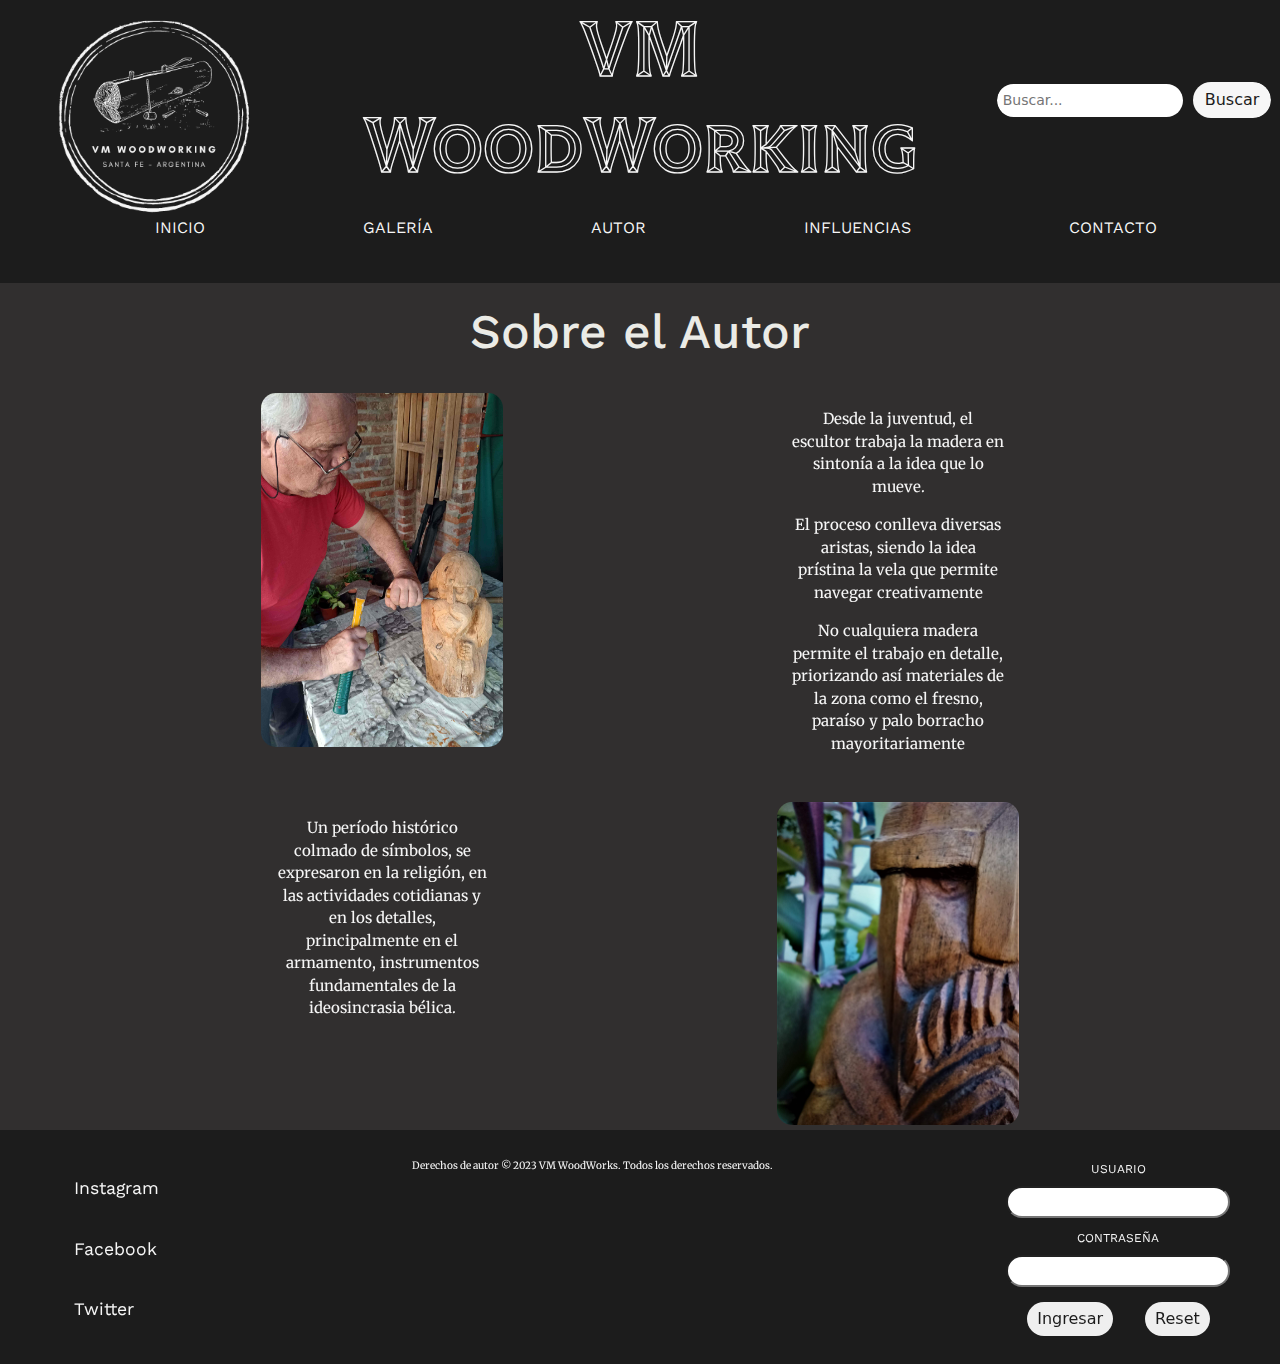
<file: pages/autor.html>
<!DOCTYPE html>
<html lang="en">

<head>
    <meta charset="UTF-8">
    <meta name="viewport" content="width=device-width, initial-scale=1.0">
    <link rel="stylesheet" href="../css/style.css">
    <title>Autor | VM WoodWorking</title>
    <meta name="keywords" content="madera, artesania, woodworking, woodcarver, victor mangold, santa fe, argentina">
    <link rel="icon" href="./img/favicon-32x32.png" type="image/png">
    <link rel="stylesheet" href="https://cdnjs.cloudflare.com/ajax/libs/font-awesome/6.4.2/css/all.min.css"
        integrity="sha512-z3gLpd7yknf1YoNbCzqRKc4qyor8gaKU1qmn+CShxbuBusANI9QpRohGBreCFkKxLhei6S9CQXFEbbKuqLg0DA=="
        crossorigin="anonymous" referrerpolicy="no-referrer" />
</head>

<body>
    <header class="header">
        <div class="container-header">
            <div class="logo">
                <a href="../index.html">
                    <img class="logo-imagen" src="../img/Logo VM WoodWorking (1).png" alt="Logo VM WoodWorking">
                </a>
            </div>
            <div class="titulo">
                <nav class="container-title">
                    <h1 class="responsive-title">VM WoodWorking</h1>
                </nav>
            </div>
            <div class="searchbar">
                <form action="/buscar" method="get">
                    <input type="text" name="q" placeholder="Buscar...">
                    <input type="submit" value="Buscar">
                </form>
            </div>
            <div class="area-menu-header">
                <nav>
                    <ul class="menu-header">
                        <li><a href="../index.html">INICIO</a></li>
                        <li><a href="./galeria.html">GALERÍA</a></li>
                        <li><a href="./autor.html">AUTOR</a></li>
                        <li><a href="./influencias.html">INFLUENCIAS</a></li>
                        <li><a href="./contacto.html">CONTACTO</a></li>
                    </ul>
                </nav>
            </div>
        </div>
    </header>

    <main>
        <nav class="fondo">
            <h2>Sobre el Autor</h2>
            <div class="container-perfil-autor">
                <div class="elemento foto-perfil">
                    <img class="perfil" src="../img/Perfil-Trabajo1.jpg" alt="Perfil_escultor_trabajando">
                </div>
                <div class="elemento video-perfil">
                    <iframe class="video-perfil-1" width="300" height="500" src="https://www.youtube.com/embed/fjagtf6Wr90"
                        title="Video Trabajo Perfil Escultor" frameborder="0"
                        allow="accelerometer; autoplay; clipboard-write; encrypted-media; gyroscope; picture-in-picture; web-share"
                        allowfullscreen>
                    </iframe>
                </div>
                <div class="elemento foto-perfil-2">
                    <img class="perfil" src="../img/13_Detalle_1.jpg" alt="Perfil_escultor_trabajando_2">
                </div>
                <div class="elemento small-text">
                    <nav class="texto-perfil">
                        <p>Desde la juventud, el escultor trabaja la madera en sintonía a la idea que lo mueve.</p>
                        <p>El proceso conlleva diversas aristas, siendo la idea prístina la vela que permite navegar
                            creativamente</p>
                        <p>No cualquiera madera permite el trabajo en detalle, priorizando así materiales de la zona
                            como el
                            fresno, paraíso y palo borracho mayoritariamente</p>
                    </nav>
                </div>
                <div class="elemento small-text">
                    <nav class="texto-perfil">
                        <p>Un período histórico colmado de símbolos, se expresaron en la religión, en las actividades cotidianas y en los detalles, principalmente en el armamento, instrumentos fundamentales de la ideosincrasia bélica.</p>
                    </nav>
                </div>
            </div>
        </nav>
    </main>

    <footer class="footer">
        <div class="contenedor-menu-footer-grande">
            <nav class="contenedor-menu-footer">
                <div class="redes-sociales">
                    <ul class="menu-footer">
                        <li class="menu-item">
                            <i class="fab fa-instagram"></i>
                            <a href="https://www.instagram.com/victorhugomangold/" target="_blank">Instagram</a>
                        </li>
                        <li class="menu-item">
                            <i class="fab fa-facebook"></i>
                            <a href="https://www.facebook.com/victorhugo.mangold" target="_blank">Facebook</a>
                        </li>
                        <li class="menu-item">
                            <i class="fab fa-twitter"></i>
                            <a href="#">Twitter</a>
                        </li>
                    </ul>
            </nav>
        </div>
        <div class="mapa-copyr">
            <div class="mapa-container">
                <div>
                    <p class="footer-bottom-text">Derechos de autor © 2023 VM WoodWorks. Todos los derechos reservados.
                    </p>
                </div>
                <iframe class="mapa"
                    src="https://www.google.com/maps/embed?pb=!1m18!1m12!1m3!1d54358.90165914671!2d-60.70378567372013!3d-31.62203794835163!2m3!1f0!2f0!3f0!3m2!1i1024!2i768!4f13.1!3m3!1m2!1s0x95b5a9adc40888e1%3A0xdcf7761e8d02804a!2sSanta%20Fe%20de%20la%20Vera%20Cruz%2C%20Santa%20Fe!5e0!3m2!1ses!2sar!4v1690327235312!5m2!1ses!2sar"
                    width="250" height="150" style="border:0;" allowfullscreen="" loading="lazy"
                    referrerpolicy="no-referrer-when-downgrade">Locación</iframe>
            </div>
        </div>
        <div class="log-inicio-foot">
            <nav class="inicio-sesion-footer">
                <form action="?" method="get">
                    <div class="input-group">
                        <label>USUARIO</label>
                        <input type="text" class="rounded-5">
                        <label>CONTRASEÑA</label>
                        <input type="password" class="rounded-5">
                    </div>
                    <div class="buttons-session-footer">
                        <input type="button" value="Ingresar" class="rounded-5">
                        <input type="button" value="Reset" class="rounded-5">
                    </div>
                </form>
            </nav>
        </div>
    </footer>
    <script src="https://cdn.jsdelivr.net/npm/bootstrap@5.3.1/dist/js/bootstrap.bundle.min.js"
        integrity="sha384-HwwvtgBNo3bZJJLYd8oVXjrBZt8cqVSpeBNS5n7C8IVInixGAoxmnlMuBnhbgrkm"
        crossorigin="anonymous"></script>
</body>
</html>
</file>
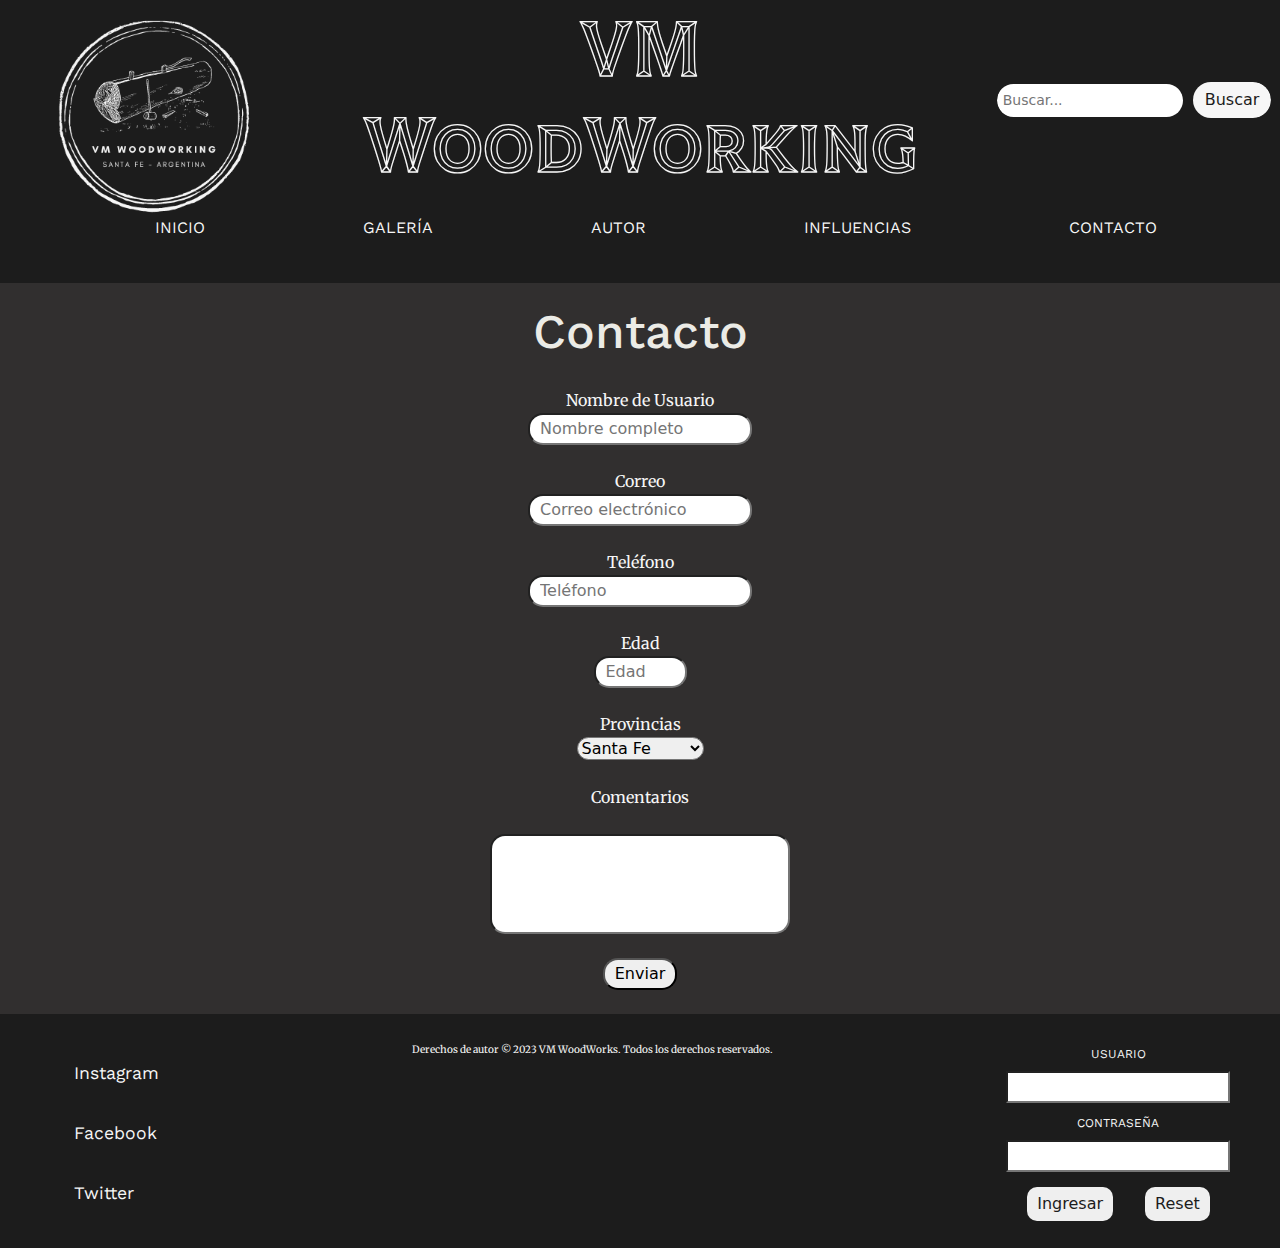
<file: pages/contacto.html>
<!DOCTYPE html>
<html lang="en">

<head>
    <meta charset="UTF-8">
    <meta name="viewport" content="width=device-width, initial-scale=1.0">
    <link rel="stylesheet" href="../css/style.css">
    <title>Contacto | VM WoodWorking</title>
    <meta name="keywords" content="madera, artesania, woodworking, woodcarver, informacion, contacto, enlace">
    <link rel="stylesheet" href="https://cdnjs.cloudflare.com/ajax/libs/font-awesome/6.4.2/css/all.min.css"
        integrity="sha512-z3gLpd7yknf1YoNbCzqRKc4qyor8gaKU1qmn+CShxbuBusANI9QpRohGBreCFkKxLhei6S9CQXFEbbKuqLg0DA=="
        crossorigin="anonymous" referrerpolicy="no-referrer" />
</head>

<body>
    <header class="header">
        <div class="container-header">
            <div class="logo">
                <a href="../index.html">
                    <img class="logo-imagen" src="../img/Logo VM WoodWorking (1).png" alt="Logo VM WoodWorking">
                </a>
            </div>
            <div class="titulo">
                <nav class="container-title">
                    <h1 class="responsive-title">VM WoodWorking</h1>
                </nav>
            </div>
            <div class="searchbar">
                <form action="/buscar" method="get">
                    <input type="text" name="q" placeholder="Buscar...">
                    <input type="submit" value="Buscar">
                </form>
            </div>
            <div class="area-menu-header">
                <nav>
                    <ul class="menu-header">
                        <li><a href="../index.html">INICIO</a></li>
                        <li><a href="./galeria.html">GALERÍA</a></li>
                        <li><a href="./autor.html">AUTOR</a></li>
                        <li><a href="./influencias.html">INFLUENCIAS</a></li>
                        <li><a href="./contacto.html">CONTACTO</a></li>
                    </ul>
                </nav>
            </div>
        </div>
    </header>

    <main>
        <nav class="fondo">

            <h2>Contacto</h2>

            <section class="about-centrar">
                <form action="?" method="get"></form>
                <label>Nombre de Usuario</label><br>
                <input type="name" placeholder="Nombre completo"><br>
                <br>
                <label>Correo</label><br>
                <input type="email" placeholder="Correo electrónico"><br>
                <br>
                <label>Teléfono</label><br>
                <input type="number" placeholder="Teléfono"><br>
                <br>
                <label>Edad</label><br>
                <input type="number" min="1" max="99" placeholder="Edad"><br>
                <br>
                <label>Provincias</label>
                <br>
                <select name="Provincias">
                    <option value="Santa Fe">Santa Fe</option>
                    <option value="Entre Rios">Entre Rios</option>
                    <option value="Cordoba">Córdoba</option>
                    <option value="Buenos Aires">Buenos Aires</option>
                    <option value="Otro">Otro</option>
                </select><br>
                <br>
                <label>Comentarios</label><br>
                <br>
                <input type="text" class="comentarios">
                <br>
                <br>
                <input type="button" value="Enviar"><br>
                <br>
                </select>
            </section>
        </nav>
    </main>

    <footer class="footer">
        <div class="contenedor-menu-footer-grande">
            <nav class="contenedor-menu-footer">
                <div class="redes-sociales">
                    <ul class="menu-footer">
                        <li class="menu-item">
                            <i class="fab fa-instagram"></i>
                            <a href="https://www.instagram.com/victorhugomangold/" target="_blank">Instagram</a>
                        </li>
                        <li class="menu-item">
                            <i class="fab fa-facebook"></i>
                            <a href="https://www.facebook.com/victorhugo.mangold" target="_blank">Facebook</a>
                        </li>
                        <li class="menu-item">
                            <i class="fab fa-twitter"></i>
                            <a href="#">Twitter</a>
                        </li>
                    </ul>
                </div>
            </nav>
        </div>
        <div class="mapa-copyr">
            <div class="mapa-container">
                <div>
                    <p class="footer-bottom-text">Derechos de autor © 2023 VM WoodWorks. Todos los derechos reservados.
                    </p>
                </div>
                <iframe class="mapa"
                    src="https://www.google.com/maps/embed?pb=!1m18!1m12!1m3!1d54358.90165914671!2d-60.70378567372013!3d-31.62203794835163!2m3!1f0!2f0!3f0!3m2!1i1024!2i768!4f13.1!3m3!1m2!1s0x95b5a9adc40888e1%3A0xdcf7761e8d02804a!2sSanta%20Fe%20de%20la%20Vera%20Cruz%2C%20Santa%20Fe!5e0!3m2!1ses!2sar!4v1690327235312!5m2!1ses!2sar"
                    width="250" height="150" style="border:0;" allowfullscreen="" loading="lazy"
                    referrerpolicy="no-referrer-when-downgrade">Locación</iframe>
            </div>
        </div>
        <div class="log-inicio-foot">
            <nav class="inicio-sesion-footer">
                <form action="?" method="get">
                    <div class="input-group">
                        <label>USUARIO</label>
                        <input type="text">
                        <label>CONTRASEÑA</label>
                        <input type="password">
                    </div>
                    <div class="buttons-session-footer">
                        <input type="button" value="Ingresar">
                        <input type="button" value="Reset">
                    </div>
                </form>
            </nav>
        </div>
    </footer>
    <script src="https://cdn.jsdelivr.net/npm/bootstrap@5.3.1/dist/js/bootstrap.bundle.min.js"
        integrity="sha384-HwwvtgBNo3bZJJLYd8oVXjrBZt8cqVSpeBNS5n7C8IVInixGAoxmnlMuBnhbgrkm"
        crossorigin="anonymous"></script>
</body>
</html>
</file>
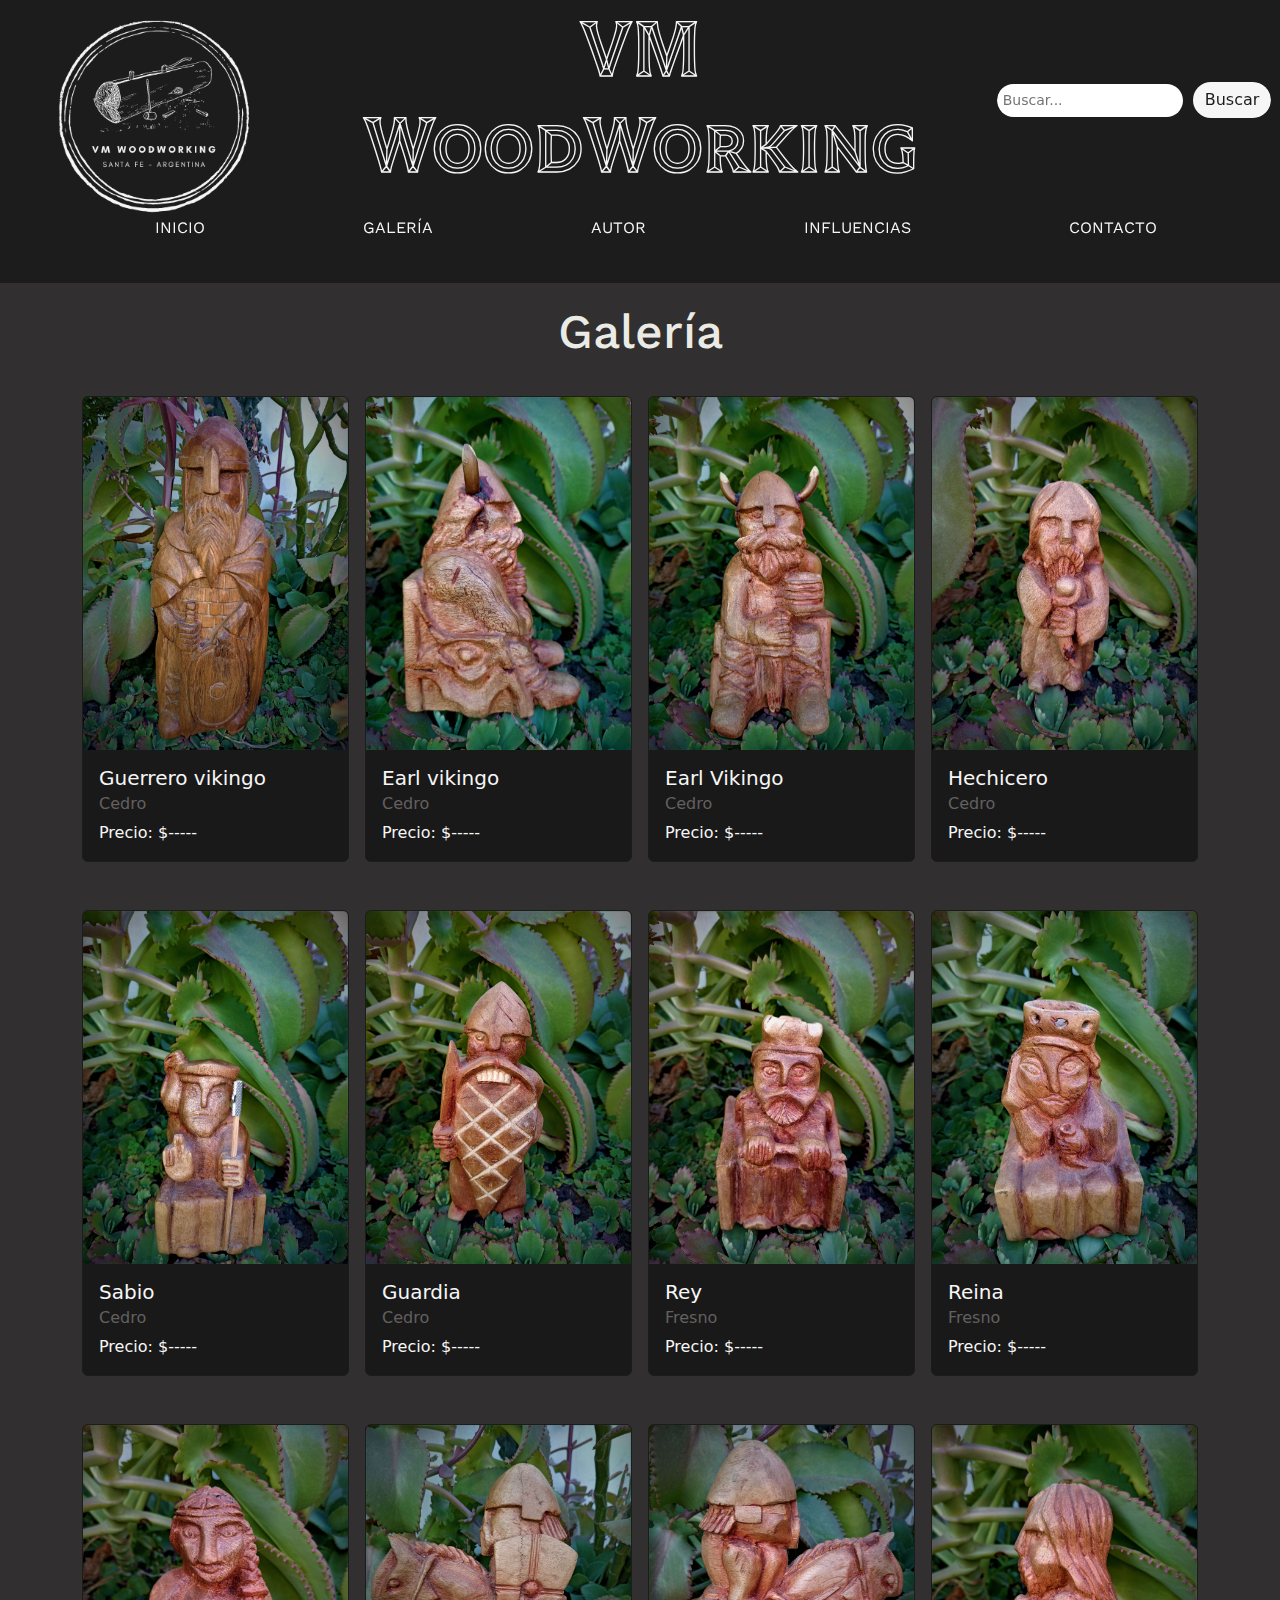
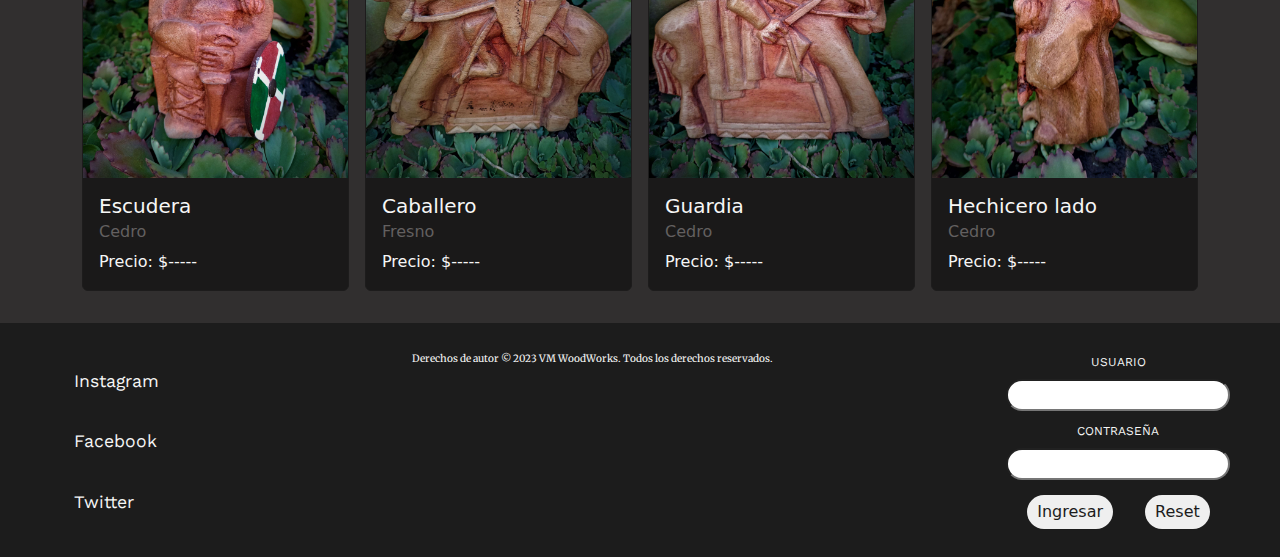
<file: pages/galeria.html>
<!DOCTYPE html>
<html lang="en">

<head>
  <meta charset="UTF-8">
  <meta name="viewport" content="width=device-width, initial-scale=1.0">
  <link rel="stylesheet" href="../css/style.css">
  <title>Galeria | VM WoodWorking</title>
  <meta name="keywords" content="madera, artesania, woodworking, woodcarver, fotos, capturas de trabajos">
  <link rel="icon" href="./img/favicon-32x32.png" type="image/png">
  <link rel="stylesheet" href="https://cdnjs.cloudflare.com/ajax/libs/font-awesome/6.4.2/css/all.min.css"
    integrity="sha512-z3gLpd7yknf1YoNbCzqRKc4qyor8gaKU1qmn+CShxbuBusANI9QpRohGBreCFkKxLhei6S9CQXFEbbKuqLg0DA=="
    crossorigin="anonymous" referrerpolicy="no-referrer" />
</head>

<body>
  <header class="header sticky-top">
    <div class="container-header">
      <div class="logo">
        <a href="../index.html">
          <img class="logo-imagen" src="../img/Logo VM WoodWorking (1).png" alt="Logo VM WoodWorking">
        </a>
      </div>
      <div class="titulo">
        <nav class="container-title">
          <h1 class="responsive-title">VM WoodWorking</h1>
        </nav>
      </div>
      <div class="searchbar">
        <form action="/buscar" method="get">
          <input type="text" name="q" placeholder="Buscar...">
          <input type="submit" value="Buscar">
        </form>
      </div>
      <div class="area-menu-header">
        <nav>
          <ul class="menu-header">
            <li><a href="../index.html">INICIO</a></li>
            <li><a href="./galeria.html">GALERÍA</a></li>
            <li><a href="./autor.html">AUTOR</a></li>
            <li><a href="./influencias.html">INFLUENCIAS</a></li>
            <li><a href="./contacto.html">CONTACTO</a></li>
          </ul>
        </nav>
      </div>
    </div>
  </header>

  <main>
    <div class="fondo">
      <h2>Galería</h2>
      <div class="container mx-auto mt-3 justify-content-lg-evenly mx-auto">
        <div class="row g-3 justify-content-center">
          <div class="col-6 col-sm-4 col-md-3">
            <div class="card" style="width: auto;">
              <img src="../img/10_VikingoXL_1.jpg" class="card-img-top mx-auto" alt="guerrero vikingo escultura madera">
              <div class="card-body">
                <h5 class="card-title">Guerrero vikingo</h5>
                <h6 class="card-subtitle mb-2 text-muted">Cedro</h6>
                <p class="card-text">Precio: $-----</p>
              </div>
            </div>
          </div>
          <div class="col-6 col-sm-4 col-md-3">
            <div class="card" style="width: auto;">
              <img src="../img/1_Earl_Vikingo_2.jpg" class="card-img-top mx-auto" alt="earl vikingo de lado madera">
              <div class="card-body">
                <h5 class="card-title">Earl vikingo</h5>
                <h6 class="card-subtitle mb-2 text-muted">Cedro</h6>
                <p class="card-text">Precio: $-----</p>
              </div>
            </div>
          </div>
          <div class="col-6 col-sm-4 col-md-3">
            <div class="card" style="width: auto;">
              <img src="../img/1_Earl_Vikingo_1.jpg" class="card-img-top mx-auto" alt="earl vikingo escultura madera">
              <div class="card-body">
                <h5 class="card-title">Earl Vikingo</h5>
                <h6 class="card-subtitle mb-2 text-muted">Cedro</h6>
                <p class="card-text">Precio: $-----</p>
              </div>
            </div>
          </div>
          <div class="col-6 col-sm-4 col-md-3">
            <div class="card" style="width: auto;">
              <img src="../img/2_Hechicero_1.jpg" class="card-img-top mx-auto" alt="hechicero escultura madera">
              <div class="card-body">
                <h5 class="card-title">Hechicero</h5>
                <h6 class="card-subtitle mb-2 text-muted">Cedro</h6>
                <p class="card-text">Precio: $-----</p>
              </div>
            </div>
          </div>
          <div class="col-6 col-sm-4 col-md-3">
            <div class="card" style="width: auto;">
              <img src="../img/3_Sabio_1.jpg" class="card-img-top mx-auto" alt="sabio escultura madera">
              <div class="card-body">
                <h5 class="card-title">Sabio</h5>
                <h6 class="card-subtitle mb-2 text-muted">Cedro</h6>
                <p class="card-text">Precio: $-----</p>
              </div>
            </div>
          </div>
          <div class="col-6 col-sm-4 col-md-3">
            <div class="card" style="width: auto;">
              <img src="../img/4_Guardia_1.jpg" class="card-img-top mx-auto" alt="guardia escultura madera">
              <div class="card-body">
                <h5 class="card-title">Guardia</h5>
                <h6 class="card-subtitle mb-2 text-muted">Cedro</h6>
                <p class="card-text">Precio: $-----</p>
              </div>
            </div>
          </div>
          <div class="col-6 col-sm-4 col-md-3">
            <div class="card" style="width: auto;">
              <img src="../img/5_Rey_1.jpg" class="card-img-top mx-auto" alt="rey escultura madera">
              <div class="card-body">
                <h5 class="card-title">Rey</h5>
                <h6 class="card-subtitle mb-2 text-muted">Fresno</h6>
                <p class="card-text">Precio: $-----</p>
              </div>
            </div>
          </div>
          <div class="col-6 col-sm-4 col-md-3">
            <div class="card" style="width: auto;">
              <img src="../img/6_Reina_1.jpg" class="card-img-top mx-auto" alt="reina escultura madera">
              <div class="card-body">
                <h5 class="card-title">Reina</h5>
                <h6 class="card-subtitle mb-2 text-muted">Fresno</h6>
                <p class="card-text">Precio: $-----</p>
              </div>
            </div>
          </div>
          <div class="col-6 col-sm-4 col-md-3">
            <div class="card" style="width: auto;">
              <img src="../img/7_Escudera_1.jpg" class="card-img-top mx-auto" alt="escudera escultura madera">
              <div class="card-body">
                <h5 class="card-title">Escudera</h5>
                <h6 class="card-subtitle mb-2 text-muted">Cedro</h6>
                <p class="card-text">Precio: $-----</p>
              </div>
            </div>
          </div>
          <div class="col-6 col-sm-4 col-md-3">
            <div class="card" style="width: auto;">
              <img src="../img/9_Caballero_1.jpg" class="card-img-top mx-auto" alt="caballero escultura madera">
              <div class="card-body">
                <h5 class="card-title">Caballero</h5>
                <h6 class="card-subtitle mb-2 text-muted">Fresno</h6>
                <p class="card-text">Precio: $-----</p>
              </div>
            </div>
          </div>
          <div class="col-6 col-sm-4 col-md-3">
            <div class="card" style="width: auto;">
              <img src="../img/9_Caballero_2.jpg" class="card-img-top mx-auto" alt="caballero de lado escultura madera">
              <div class="card-body">
                <h5 class="card-title">Guardia</h5>
                <h6 class="card-subtitle mb-2 text-muted">Cedro</h6>
                <p class="card-text">Precio: $-----</p>
              </div>
            </div>
          </div>
          <div class="col-6 col-sm-4 col-md-3">
            <div class="card" style="width: auto;">
              <img src="../img/2_Hechicero_2.jpg" class="card-img-top mx-auto" alt="hechicero de lado escultura madera">
              <div class="card-body">
                <h5 class="card-title">Hechicero lado</h5>
                <h6 class="card-subtitle mb-2 text-muted">Cedro</h6>
                <p class="card-text">Precio: $-----</p>
              </div>
            </div>
          </div>
        </div>
      </div>
    </div>
  </main>

  <footer class="footer">
    <div class="contenedor-menu-footer-grande">
      <nav class="contenedor-menu-footer">
        <div class="redes-sociales">
          <ul class="menu-footer">
            <li class="menu-item">
              <i class="fab fa-instagram"></i>
              <a href="https://www.instagram.com/victorhugomangold/" target="_blank">Instagram</a>
            </li>
            <li class="menu-item">
              <i class="fab fa-facebook"></i>
              <a href="https://www.facebook.com/victorhugo.mangold" target="_blank">Facebook</a>
            </li>
            <li class="menu-item">
              <i class="fab fa-twitter"></i>
              <a href="#">Twitter</a>
            </li>
          </ul>
      </nav>
    </div>
    <div class="mapa-copyr">
      <div class="mapa-container">
        <div>
          <p class="footer-bottom-text">Derechos de autor © 2023 VM WoodWorks. Todos los derechos reservados.
          </p>
        </div>
        <iframe class="mapa"
          src="https://www.google.com/maps/embed?pb=!1m18!1m12!1m3!1d54358.90165914671!2d-60.70378567372013!3d-31.62203794835163!2m3!1f0!2f0!3f0!3m2!1i1024!2i768!4f13.1!3m3!1m2!1s0x95b5a9adc40888e1%3A0xdcf7761e8d02804a!2sSanta%20Fe%20de%20la%20Vera%20Cruz%2C%20Santa%20Fe!5e0!3m2!1ses!2sar!4v1690327235312!5m2!1ses!2sar"
          width="250" height="150" style="border:0;" allowfullscreen="" loading="lazy"
          referrerpolicy="no-referrer-when-downgrade">Locación</iframe>
      </div>
    </div>
    <div class="log-inicio-foot">
      <nav class="inicio-sesion-footer">
        <form action="?" method="get">
          <div class="input-group">
            <label>USUARIO</label>
            <input type="text" class="rounded-5">
            <label>CONTRASEÑA</label>
            <input type="password" class="rounded-5">
          </div>
          <div class="buttons-session-footer">
            <input type="button" value="Ingresar" class="rounded-5">
            <input type="button" value="Reset" class="rounded-5">
          </div>
        </form>
      </nav>
    </div>
  </footer>
  <script src="https://cdn.jsdelivr.net/npm/bootstrap@5.3.1/dist/js/bootstrap.bundle.min.js"
    integrity="sha384-HwwvtgBNo3bZJJLYd8oVXjrBZt8cqVSpeBNS5n7C8IVInixGAoxmnlMuBnhbgrkm"
    crossorigin="anonymous"></script>
</body>
</html>
</file>
<file: css/style.css>
/* TIPOGRAFIAS, VARIABLES, FUENTES, COLORES */
@import url("https://fonts.googleapis.com/css2?family=Tilt+Prism&family=Work+Sans:wght@300&display=swap");
@import url("https://fonts.googleapis.com/css2?family=Merriweather:wght@300&display=swap");
@import url("https://fonts.googleapis.com/css2?family=Tilt+Prism&display=swap");
* {
  margin: 0;
  padding: 0; }

h1, .h1 {
  color: #F6F6F6;
  font-family: "Tilt Prism", cursive;
  font-size: 4em;
  text-align: center; }

h2, .h2 {
  color: #ebebe6;
  font-family: "Work Sans", sans-serif;
  font-size: 3em;
  text-align: center;
  padding: 20px; }

h3, .h3 {
  color: #d3d3c3;
  font-family: "Work Sans", sans-serif;
  font-size: 1.375em;
  text-align: center;
  padding: 3em 0;
  letter-spacing: 0.9375em; }

h4, .h4 {
  color: #F6F6F6;
  font-family: "Merriweather", serif;
  font-size: 20px; }

header {
  width: 100%; }

body {
  width: 100%; }

footer {
  min-height: 20vh;
  width: 100%; }

.fondo h2, .fondo .h2 {
  color: #ebebe6;
  font-family: "Work Sans";
  font-size: 3em;
  text-align: center;
  padding: 20px; }

/* SECCIONES Y PAGINAS */
.container-header {
  display: grid;
  grid-template-columns: 1fr 2fr 1fr;
  grid-template-rows: 3fr 1fr;
  gap: 1em 1em;
  grid-auto-flow: row;
  grid-template-areas: "logo titulo searchbar" "area-menu-header area-menu-header area-menu-header";
  background-color: #1C1C1C;
  justify-content: center;
  align-content: center;
  align-items: center;
  justify-items: center;
  margin-bottom: 0; }
  .container-header .logo {
    grid-area: logo;
    width: fit-content;
    height: 200px;
    transition: transform 0.3s ease; }
    .container-header .logo .logo-imagen {
      height: 220px;
      padding-top: 15px;
      width: 100%;
      transition: transform 0.5s ease-in-out;
      cursor: pointer; }
      .container-header .logo .logo-imagen:hover {
        transform: scale(1.1); }
      .container-header .logo .logo-imagen img {
        height: 220px; }
  .container-header .titulo {
    grid-area: titulo;
    justify-content: center;
    display: flex;
    text-decoration: none; }
    .container-header .titulo .responsive-title {
      transition: transform 0.5s ease-in-out;
      cursor: pointer;
      color: #F6F6F6;
      font-family: "Tilt Prism";
      font-size: 5em;
      text-align: center;
      align-items: center;
      width: 100%;
      flex-wrap: nowrap; }
      .container-header .titulo .responsive-title:hover {
        text-shadow: 2px 2px 4px rgba(232, 248, 92, 0.932); }
  .container-header .searchbar {
    display: flex;
    align-items: center;
    grid-area: searchbar; }
    .container-header .searchbar form {
      display: flex;
      align-items: center;
      margin-left: 20px;
      border-radius: 20px;
      overflow: hidden; }
      .container-header .searchbar form input[type="text"] {
        padding: 6px;
        font-size: 14px;
        border: none;
        outline: none;
        border-radius: 20px;
        transition: border-color 0.3s ease;
        box-shadow: 0.3s ease; }
        .container-header .searchbar form input[type="text"]:hover {
          border-color: #e6fc22;
          box-shadow: 0px 0px 15px rgba(245, 244, 229, 0.7), 0px 5px 15px #fcfadf; }
      .container-header .searchbar form input[type="submit"] {
        padding: 6px 12px;
        background-color: #F6F6F6;
        color: #1C1C1C;
        border: none;
        cursor: pointer;
        border-radius: 20px;
        margin-left: 10px; }
  .container-header .area-menu-header {
    display: flex;
    width: 100%;
    justify-content: space-evenly;
    height: 100%;
    grid-area: area-menu-header; }
    .container-header .area-menu-header .menu-header {
      display: flex;
      margin: 0; }
      .container-header .area-menu-header .menu-header li {
        list-style: none;
        padding: 0 4em; }
        .container-header .area-menu-header .menu-header li a {
          position: relative;
          color: #F6F6F6;
          font-family: "Work Sans", sans-serif;
          font-size: 1em;
          list-style: none;
          text-decoration: none;
          margin: 0 15px;
          transition: color 0.3s ease;
          transform: 0.3s ease;
          font-weight: normal; }
          .container-header .area-menu-header .menu-header li a:hover {
            color: #f5d198;
            font-weight: bold;
            transform: scale(0.9); }
          .container-header .area-menu-header .menu-header li a::before {
            content: "";
            position: absolute;
            width: 0;
            height: 2px;
            bottom: 0;
            left: 0;
            background-color: #f5d198;
            transition: width 0.3s ease; }
          .container-header .area-menu-header .menu-header li a:hover::before {
            width: 100%; }

.main-contenido-principal {
  padding: 0px 0px;
  flex: 1;
  margin: 0; }
  .main-contenido-principal .fondo {
    margin-bottom: 0px;
    background-color: #312f2f; }
    .main-contenido-principal .fondo h3, .main-contenido-principal .fondo .h3 {
      color: #d3d3c3;
      font-family: "Work Sans", sans-serif;
      font-size: 22px;
      text-align: center;
      padding: 3em 0;
      letter-spacing: 15px; }
    .main-contenido-principal .fondo .imagenes {
      width: 17%;
      height: auto;
      display: inline-block;
      padding: 20px; }
    .main-contenido-principal .fondo .titulo-4 {
      display: flex;
      max-width: 80vw;
      margin: 0 auto;
      align-items: center;
      padding-bottom: 2em;
      margin-top: 10rem; }
      .main-contenido-principal .fondo .titulo-4 .texto-container {
        flex: 1;
        text-align: center;
        justify-content: center; }
        .main-contenido-principal .fondo .titulo-4 .texto-container h4, .main-contenido-principal .fondo .titulo-4 .texto-container .h4 {
          color: #F6F6F6;
          font-family: "Merriweather", serif;
          font-size: 27px;
          text-align: center;
          padding: 25px 0 25px 0;
          text-transform: uppercase;
          box-shadow: 4px 4px 10px rgba(0, 0, 0, 0.3);
          margin: 0; }
        .main-contenido-principal .fondo .titulo-4 .texto-container p {
          color: #ebebe6;
          padding: 20px 0 20px 0;
          text-align: center;
          font-size: 18px;
          box-shadow: 4px 4px 10px rgba(0, 0, 0, 0.3);
          margin: 0; }
      .main-contenido-principal .fondo .titulo-4 .imagen-ladera-titulo-4 img {
        width: 50rem;
        height: auto;
        margin-left: 20px;
        box-shadow: 4px 4px 10px rgba(0, 0, 0, 0.3);
        border-radius: 15px;
        transition: transform 0.4 ease; }
        .main-contenido-principal .fondo .titulo-4 .imagen-ladera-titulo-4 img:hover img {
          transform: scale(0.9); }

.fondo {
  background-color: #312f2f; }
  .fondo .card {
    background: #1a1919 !important;
    border: 1px solid #1d1c1c;
    color: #F6F6F6 !important;
    margin-bottom: 2rem;
    display: flex;
    flex-direction: column;
    width: 100%; }
    .fondo .card:hover {
      transform: scale(1.05);
      transition: transform 0.2s ease; }
    .fondo .card h6, .fondo .card .h6 {
      color: #636060 !important; }

.fondo {
  margin-bottom: 0px;
  background-color: #312f2f; }

.perfil {
  width: 100%;
  height: 100%;
  display: flex;
  margin: 5px 5px;
  margin: 0;
  padding: 0;
  border-radius: 15px; }

.video-perfil iframe {
  width: 100%;
  height: 80%;
  padding: 0%;
  border-radius: 15px; }

.video-perfil {
  grid-area: video-1; }

.foto-perfil {
  width: 100%;
  height: 90%; }

.texto-perfil {
  color: #F6F6F6;
  font-family: "Merriweather", serif;
  font-size: 15px;
  padding: 15px;
  text-align: center; }

.container-perfil-autor div {
  max-width: 250px;
  max-height: 100%; }

.container-perfil-autor {
  display: grid;
  grid-template-columns: 1fr 1fr 1fr;
  grid-template-rows: 1fr 1fr 1fr;
  gap: 1em 1em;
  grid-auto-flow: row;
  grid-template-rows: auto;
  grid-template-areas: "Foto-perfil-1 video-1 texto-2" "texto-1 video-1 foto-perfil-2" "texto-1 video-1 foto-perfil-2";
  margin: 0 auto;
  max-width: 60vw;
  padding: 5px; }

.Foto-perfil-1 {
  grid-area: Foto-perfil-1; }

.foto-perfil-2 {
  grid-area: foto-perfil-2; }

.texto-1 {
  grid-area: texto-1; }

.texto-2 {
  grid-area: texto-2; }

.video-1 {
  grid-area: video-1; }

.fondo {
  margin-bottom: 0px;
  background-color: #312f2f; }

.container-grid-img-influencias {
  display: grid;
  padding: 5px;
  padding-bottom: 10px;
  margin: 20px auto;
  margin-bottom: 0;
  width: 60vw; }

.container-grid-img-influencias div {
  margin: 2px;
  overflow: hidden; }

.container-grid-img-influencias div img {
  width: 100%;
  height: 100%;
  object-fit: cover;
  border-radius: 25px; }

.container-grid-img-influencias div p {
  font-size: 17px;
  color: whitesmoke;
  font-family: "Work Sans", sans-serif;
  text-justify: distribute-all-lines;
  text-align: center; }

.container-grid-img-influencias {
  display: grid;
  grid-template-columns: 1.5fr 1fr 1fr 1fr;
  grid-template-rows: 1fr 1.5fr 1.5fr;
  gap: 5px 5px;
  grid-auto-flow: row;
  grid-template-areas: "imagen-influencia-1 imagen-influencia-2 imagen-influencia-2 imagen-influencia-2" "texto-influencia-1 imagen-influencia-7 imagen-influencia-3 imagen-influencia-3" "imagen-influencia-4 texto-influencia-3 imagen-influencia-5 imagen-influencia-6"; }

.texto-influencia-1 {
  grid-area: texto-influencia-1; }

.imagen-influencia-1 {
  grid-area: imagen-influencia-1; }

.imagen-influencia-2 {
  grid-area: imagen-influencia-2; }

.imagen-influencia-3 {
  grid-area: imagen-influencia-3; }

.imagen-influencia-4 {
  grid-area: imagen-influencia-4; }

.texto-influencia-3 {
  grid-area: texto-influencia-3; }

.imagen-influencia-5 {
  grid-area: imagen-influencia-5; }

.texto-influencia-2 {
  grid-area: texto-influencia-2; }

.imagen-influencia-6 {
  grid-area: imagen-influencia-6; }

.fondo {
  margin-bottom: 0px;
  background-color: #312f2f; }

.about-centrar {
  display: flexbox;
  justify-content: center;
  align-items: center;
  text-align: center; }

.about-centrar input {
  border-radius: 15px;
  padding: 2px 10px; }

.about-centrar label {
  font-family: "Merriweather", serif;
  color: #F6F6F6; }

.about-centrar select {
  border-radius: 15px; }

.comentarios {
  height: 100px;
  width: 300px; }

.footer {
  background-color: #1C1C1C;
  padding: 0;
  margin-top: 0;
  margin-bottom: 0;
  display: flex;
  justify-content: space-between;
  align-items: center; }
  .footer .contenedor-menu-footer-grande {
    display: flex;
    align-items: center;
    justify-content: space-between;
    gap: 20px; }
    .footer .contenedor-menu-footer-grande .contenedor-menu-footer {
      display: flex;
      align-items: center;
      gap: 30px; }
      .footer .contenedor-menu-footer-grande .contenedor-menu-footer .redes-sociales {
        grid-area: redes-sociales; }
        .footer .contenedor-menu-footer-grande .contenedor-menu-footer .redes-sociales .menu-footer {
          color: #F6F6F6;
          font-size: 1.1rem;
          font-family: "Work Sans";
          text-decoration: none;
          padding-top: 4px;
          margin: 2px;
          margin-left: 25px; }
          .footer .contenedor-menu-footer-grande .contenedor-menu-footer .redes-sociales .menu-footer .menu-item {
            padding: 20px;
            margin: 0;
            list-style-type: none;
            padding: 5px;
            margin: 0;
            transition: transform 0.3s ease; }
            .footer .contenedor-menu-footer-grande .contenedor-menu-footer .redes-sociales .menu-footer .menu-item:hover {
              transform: scale(1.1); }
            .footer .contenedor-menu-footer-grande .contenedor-menu-footer .redes-sociales .menu-footer .menu-item a {
              display: inline-block;
              margin-bottom: 0;
              list-style-type: none;
              color: #F6F6F6;
              padding: 12px;
              text-decoration: none; }
  .footer .mapa-copyr {
    grid-area: mapa-copyr; }
    .footer .mapa-copyr .mapa-container {
      width: 100%;
      margin-bottom: 10px;
      margin-top: 10px;
      transition: transform 1 ease; }
      .footer .mapa-copyr .mapa-container .footer-bottom-text {
        text-align: center;
        margin-top: 20px;
        color: #F6F6F6;
        font-family: "Merriweather", serif;
        text-decoration: none;
        list-style-type: none;
        font-size: 10px;
        padding: 8px; }
      .footer .mapa-copyr .mapa-container .mapa {
        width: 100%;
        height: 100%;
        border: 0;
        margin-bottom: 0;
        transition: transform 0.3s ease; }
        .footer .mapa-copyr .mapa-container .mapa:hover {
          transform: scale(0.9);
          animation: scaleOnce 0.3s ease forwards; }

@keyframes scaleOnce {
  0% {
    transform: scale(1); }
  100% {
    transform: scale(0.9); } }
  .footer .log-inicio-foot {
    grid-area: log-inicio-foot; }
    .footer .log-inicio-foot .inicio-sesion-footer {
      margin-right: 50px; }
      .footer .log-inicio-foot .inicio-sesion-footer form {
        display: flex;
        flex-direction: column; }
        .footer .log-inicio-foot .inicio-sesion-footer form .input-group {
          display: flex;
          flex-direction: column;
          gap: 8px;
          border-radius: 20px; }
          .footer .log-inicio-foot .inicio-sesion-footer form .input-group label {
            font-family: "Work Sans";
            font-size: 12px;
            color: #F6F6F6;
            text-decoration: none;
            padding-top: 3px;
            margin: 0;
            align-self: center; }
          .footer .log-inicio-foot .inicio-sesion-footer form .input-group input[type="text"],
          .footer .log-inicio-foot .inicio-sesion-footer form .input-group input[type="password"] {
            padding: 2px 10px;
            transition: transform 0.9 ease; }
            .footer .log-inicio-foot .inicio-sesion-footer form .input-group input[type="text"]:hover,
            .footer .log-inicio-foot .inicio-sesion-footer form .input-group input[type="password"]:hover {
              transform: scale(1.1);
              transition: transform 0.9s ease; }
        .footer .log-inicio-foot .inicio-sesion-footer form .buttons-session-footer {
          display: flex;
          gap: 2em;
          justify-content: center;
          margin-top: 15px; }
          .footer .log-inicio-foot .inicio-sesion-footer form .buttons-session-footer input[type="button"] {
            border-radius: 10px;
            padding: 5px 10px;
            color: #1C1C1C;
            border: none;
            cursor: pointer;
            transition: transform 0.3 ease; }
            .footer .log-inicio-foot .inicio-sesion-footer form .buttons-session-footer input[type="button"]:hover {
              transform: scale(0.9);
              transition: transform 0.9s ease; }

/* MEDIA QUERIES - RESPONSIVE */
@media only screen and (min-width: 500px) and (max-width: 900px) {
  header {
    width: 100%; }
  body {
    width: 100%;
    overflow-x: hidden; }
  footer {
    width: 100%; }
  /* Header - Responsive */
  .header {
    margin-bottom: 0;
    margin-top: 0;
    justify-content: center;
    align-items: center; }
    .header .container-header {
      grid-template-areas: "logo" "titulo" "searchbar" "area-menu-header";
      max-height: 15em;
      display: flex;
      flex-direction: column;
      justify-content: space-between;
      align-items: center;
      padding-bottom: 10px; }
      .header .container-header .logo {
        display: inline-flex;
        flex-direction: row; }
        .header .container-header .logo .logo-imagen {
          width: 100%;
          max-height: 7rem;
          margin-top: 5px; }
      .header .container-header .titulo {
        flex: 1; }
        .header .container-header .titulo h1, .header .container-header .titulo .h1 {
          font-size: 25px;
          padding-left: 5px; }
      .header .container-header .searchbar {
        display: none; }
      .header .container-header .area-menu-header nav .menu-header li {
        padding: 0;
        margin: 0;
        background-color: #1C1C1C; }
      .header .container-header .menu-header li a {
        font-size: 18px;
        gap: 0;
        margin-top: 0;
        padding: 0; }
  /* Main */
  .main-contenido-principal .fondo h3, .main-contenido-principal .fondo .h3 {
    font-size: 15px; }
  .main-contenido-principal .fondo .titulo-4 .texto-container h4, .main-contenido-principal .fondo .titulo-4 .texto-container .h4 {
    font-size: 1.1rem;
    text-align: center; }
  .main-contenido-principal .fondo .titulo-4 .texto-container p {
    font-size: 12px;
    text-align: center; }
  .main-contenido-principal .fondo .titulo-4 .imagen-ladera-titulo-4 {
    padding-top: 15px; }
  /* Footer - Responsive */
  .footer {
    height: 100%; }
    .footer .contenedor-menu-footer-grande {
      display: flex;
      align-items: center;
      justify-content: space-between;
      gap: 8px; }
      .footer .contenedor-menu-footer-grande .redes-sociales {
        display: flex;
        flex-direction: column;
        align-items: center;
        justify-content: center;
        height: 9em;
        width: auto;
        flex-basis: calc(33.33% - 20px);
        margin-right: 1px; }
        .footer .contenedor-menu-footer-grande .redes-sociales .menu-footer {
          height: 6em;
          width: 10em;
          display: table-column;
          justify-content: center; }
          .footer .contenedor-menu-footer-grande .redes-sociales .menu-footer li {
            font-size: 7px;
            text-align: left;
            flex-direction: column; }
            .footer .contenedor-menu-footer-grande .redes-sociales .menu-footer li a {
              font-size: 0;
              display: none;
              margin-bottom: -5px; }
            .footer .contenedor-menu-footer-grande .redes-sociales .menu-footer li i {
              font-size: 12px; }
    .footer .mapa-copyr {
      display: flex;
      flex-direction: column;
      align-items: center;
      justify-content: center;
      width: auto;
      margin-top: 0;
      height: 11em;
      flex-basis: calc(33.33% - 20px);
      margin-right: 20px; }
      .footer .mapa-copyr .mapa-container {
        text-align: center;
        height: 7em;
        width: 14em;
        padding-bottom: 10px; }
        .footer .mapa-copyr .mapa-container .mapa {
          height: 100%;
          width: 100%;
          padding-bottom: 15px; }
        .footer .mapa-copyr .mapa-container .footer-bottom-text {
          font-size: 10px;
          text-align: center;
          margin-top: 0;
          margin: 0;
          color: #F6F6F6;
          font-family: "Merriweather", serif;
          text-decoration: none;
          list-style-type: none;
          padding: 5px; }
    .footer .log-inicio-foot {
      display: flex;
      flex-direction: column;
      align-items: center;
      justify-content: center;
      height: 11em;
      width: 6em;
      flex-basis: calc(33.33% - 20px);
      margin-right: 10px; }
      .footer .log-inicio-foot .inicio-sesion-footer form {
        width: 100%;
        text-align: center;
        font-size: 8px;
        justify-content: center;
        margin-left: 20px;
        align-content: center; }
        .footer .log-inicio-foot .inicio-sesion-footer form .input-group {
          gap: 1px;
          align-content: center; }
          .footer .log-inicio-foot .inicio-sesion-footer form .input-group label {
            text-align: center;
            font-size: 8px; }
          .footer .log-inicio-foot .inicio-sesion-footer form .input-group input[type="text"],
          .footer .log-inicio-foot .inicio-sesion-footer form .input-group input[type="password"] {
            width: 80%;
            height: 12px;
            margin: 0;
            padding: 6px 5px;
            border: 1px solid #ccc;
            outline: none; }
      .footer .log-inicio-foot .buttons-session-footer {
        display: flex;
        margin-top: 8px;
        margin-left: 5px;
        gap: 1em;
        align-content: center;
        align-items: center;
        justify-items: center; }
        .footer .log-inicio-foot .buttons-session-footer input[type="button"] {
          font-size: 8px;
          height: auto;
          padding: 4px 10px;
          text-align: center;
          display: flex;
          align-items: center;
          justify-content: center; }
  /* Main Index - Responsive */
  .carousel-inner {
    display: flex;
    justify-content: space-around; }
    .carousel-inner .carousel-item {
      text-align: center; }
      .carousel-inner .carousel-item img {
        max-width: 60% !important;
        height: auto; }
  .titulo-4 {
    flex-direction: column; }
    .titulo-4 .texto-container h4, .titulo-4 .texto-container .h4 {
      font-size: 1em; }
    .titulo-4 .texto-container p {
      font-size: 18px !important; }
    .titulo-4 .imagen-ladera-titulo-4 img {
      width: 35rem !important; }
  /* Autor - Responsive */
  .fondo h2, .fondo .h2 {
    font-size: 1.5em;
    color: #F6F6F6; }
  .container-perfil-autor {
    width: 90%;
    margin: 0 auto;
    margin-bottom: 0;
    display: flex;
    justify-content: center;
    align-items: center;
    flex-direction: column;
    gap: 0; }
  .elemento {
    width: 80%;
    margin-bottom: 5px;
    height: 280px;
    display: flex;
    flex-direction: column; }
  .foto-perfil {
    order: 1; }
  .small-text {
    order: 2; }
  .foto-perfil-2 {
    order: 4; }
  .small-text {
    order: 1;
    margin-top: 5px; }
  .video-perfil-1 {
    order: 5; }
  .foto-perfil,
  .foto-perfil-2,
  .video-perfil-1 {
    margin-bottom: 0;
    padding-bottom: 0;
    height: 100%; }
  .foto-perfil img,
  .foto-perfil-2 img,
  .video-perfil-1 {
    width: 100%;
    height: 100%;
    max-width: 100%; }
  .texto-perfil,
  .small-text p {
    font-size: 13px;
    padding: 5px;
    flex-grow: 1;
    width: 100%;
    max-width: 100%;
    margin: 0; }
  .texto-perfil {
    align-self: flex-start; }
  .video-1 {
    width: 100%; }
  .elemento img,
  .elemento p {
    margin: 0;
    margin-bottom: 10px; }
  /* Influencias - Responsive */
  .fondo {
    display: block;
    max-width: 100%;
    margin: 0 auto; }
  .container-grid-img-influencias {
    display: flex;
    flex-direction: column;
    text-align: center;
    align-items: center;
    max-width: 40%;
    object-fit: contain; }
  .container-grid-img-influencias .texto-influencia p {
    font-size: 16px;
    text-align: center;
    margin: 5px;
    padding: 10px 0;
    overflow: auto;
    max-height: 150px; }
  .container-grid-img-influencias .texto-influencia-3 p {
    font-size: 16px;
    text-align: center;
    margin-bottom: 10px;
    margin: 5px;
    padding: 10px 0;
    overflow: auto;
    max-height: 150px; }
  .texto-influencia,
  .imagen-influencia-1,
  .imagen-influencia-2,
  .imagen-influencia-3,
  .imagen-influencia-4,
  .texto-influencia-3,
  .imagen-influencia-5,
  .imagen-influencia-6,
  .imagen-influencia-7 {
    margin: 10px 0;
    width: 100%;
    box-sizing: border-box; }
  .imagen-influencia-2 {
    display: none; }
  .imagen-influencia-6 img,
  .imagen-influencia-7 img {
    object-fit: scale-down;
    max-width: 100%;
    height: auto; }
  .imagen-influencia-1 img,
  .imagen-influencia-2 img,
  .imagen-influencia-3 img,
  .imagen-influencia-4 img,
  .texto-influencia-3 img,
  .imagen-influencia-5 img,
  .imagen-influencia-6 img,
  .imagen-influencia-7 img {
    object-fit: contain;
    margin-top: 5px; }
  .influ {
    max-width: 100%;
    height: auto;
    object-fit: scale-down; }
  /* Comentarios - Responsive */
  .about-centrar label {
    font-size: 16px; }
  .about-centrar input:not(.comentarios) {
    height: 70%;
    font-size: 16px !important; }
  .about-centrar .comentarios {
    width: 40%; } }

@media (max-width: 490px) {
  header {
    width: 100%; }
  body {
    width: 100%;
    overflow-x: hidden; }
  footer {
    width: 100%; }
  /* Header - Responsive */
  .header {
    margin-bottom: 0;
    margin-top: 0;
    justify-content: center;
    align-items: center; }
    .header .container-header {
      grid-template-areas: "logo" "titulo" "searchbar" "area-menu-header";
      max-height: 15em;
      display: flex;
      flex-direction: column;
      justify-content: space-between;
      align-items: center;
      padding-bottom: 10px; }
      .header .container-header .logo {
        display: inline-flex;
        flex-direction: row; }
        .header .container-header .logo .logo-imagen {
          width: 100%;
          max-height: 7rem;
          margin-top: 5px; }
      .header .container-header .titulo {
        flex: 1; }
        .header .container-header .titulo h1, .header .container-header .titulo .h1 {
          font-size: 25px;
          padding-left: 5px; }
      .header .container-header .searchbar {
        display: none; }
      .header .container-header .area-menu-header nav .menu-header li {
        padding: 0;
        margin: 0;
        background-color: #1C1C1C; }
      .header .container-header .menu-header li a {
        font-size: 10px;
        gap: 0;
        margin-top: 0;
        padding: 0; }
  /* Main */
  .main-contenido-principal .fondo h3, .main-contenido-principal .fondo .h3 {
    font-size: 15px; }
  .main-contenido-principal .fondo .titulo-4 .texto-container h4, .main-contenido-principal .fondo .titulo-4 .texto-container .h4 {
    font-size: 1.1rem;
    text-align: center; }
  .main-contenido-principal .fondo .titulo-4 .texto-container p {
    font-size: 12px;
    text-align: center; }
  .main-contenido-principal .fondo .titulo-4 .imagen-ladera-titulo-4 {
    padding-top: 15px; }
    .main-contenido-principal .fondo .titulo-4 .imagen-ladera-titulo-4 img {
      width: 16rem !important; }
  /* Footer - Responsive */
  .footer {
    height: 100%; }
    .footer .contenedor-menu-footer-grande {
      display: flex;
      align-items: center;
      justify-content: space-between;
      gap: 8px; }
      .footer .contenedor-menu-footer-grande .redes-sociales {
        display: flex;
        flex-direction: column;
        align-items: center;
        justify-content: center;
        height: 100%;
        width: auto;
        flex-basis: calc(33.33% - 20px);
        margin-right: 1px; }
        .footer .contenedor-menu-footer-grande .redes-sociales .menu-footer {
          height: 6em;
          width: 6em;
          display: table-column;
          justify-content: center; }
          .footer .contenedor-menu-footer-grande .redes-sociales .menu-footer li {
            font-size: 7px;
            text-align: left;
            flex-direction: column; }
            .footer .contenedor-menu-footer-grande .redes-sociales .menu-footer li a {
              font-size: 0;
              display: none;
              margin-bottom: -5px; }
            .footer .contenedor-menu-footer-grande .redes-sociales .menu-footer li i {
              font-size: 12px; }
    .footer .mapa-copyr {
      display: flex;
      flex-direction: column;
      align-items: center;
      justify-content: center;
      width: auto;
      margin-top: 0;
      height: 11em;
      flex-basis: calc(33.33% - 20px);
      margin-right: 20px; }
      .footer .mapa-copyr .mapa-container {
        text-align: center;
        height: 6em;
        width: 7em;
        padding-bottom: 10px; }
        .footer .mapa-copyr .mapa-container .mapa {
          height: 100%;
          width: 100%;
          padding-bottom: 15px; }
        .footer .mapa-copyr .mapa-container .footer-bottom-text {
          font-size: 8px;
          text-align: center;
          margin-top: 0;
          margin: 0;
          color: #F6F6F6;
          font-family: "Merriweather", serif;
          text-decoration: none;
          list-style-type: none;
          padding: 5px; }
    .footer .log-inicio-foot {
      display: flex;
      flex-direction: column;
      align-items: center;
      justify-content: center;
      height: 11em;
      width: 6em;
      flex-basis: calc(33.33% - 20px);
      margin-right: 10px; }
      .footer .log-inicio-foot .inicio-sesion-footer form {
        width: 100%;
        text-align: center;
        font-size: 8px;
        justify-content: center;
        margin-left: 20px;
        align-content: center; }
        .footer .log-inicio-foot .inicio-sesion-footer form .input-group {
          gap: 1px;
          align-content: center; }
          .footer .log-inicio-foot .inicio-sesion-footer form .input-group label {
            text-align: center;
            font-size: 8px; }
          .footer .log-inicio-foot .inicio-sesion-footer form .input-group input[type="text"],
          .footer .log-inicio-foot .inicio-sesion-footer form .input-group input[type="password"] {
            width: 60%;
            height: 12px;
            margin: 0;
            padding: 6px 5px;
            border: 1px solid #ccc;
            outline: none; }
      .footer .log-inicio-foot .buttons-session-footer {
        display: flex;
        margin-top: 8px;
        margin-left: 5px;
        gap: 1em;
        align-content: center;
        align-items: center;
        justify-items: center; }
        .footer .log-inicio-foot .buttons-session-footer input[type="button"] {
          font-size: 7px;
          height: auto;
          padding: 4px 10px;
          text-align: center;
          display: flex;
          align-items: center;
          justify-content: center; }
  /* Main Index - Responsive */
  .carousel-inner {
    display: flex;
    justify-content: space-around; }
  .carousel-item {
    text-align: center; }
  .carousel-item img {
    max-width: 70% !important;
    height: auto; }
  .titulo-4 {
    flex-direction: column; }
  .titulo-4 .texto-container h4, .titulo-4 .texto-container .h4 {
    font-size: 1em; }
  .titulo-4 .texto-container p {
    font-size: 10px; }
  /* Autor - Responsive */
  .fondo h2, .fondo .h2 {
    font-size: 1.5em;
    color: #F6F6F6; }
  .container-perfil-autor {
    width: 90%;
    margin: 0 auto;
    margin-bottom: 0;
    display: flex;
    justify-content: center;
    align-items: center;
    flex-direction: column;
    gap: 0; }
  .elemento {
    width: 80%;
    margin-bottom: 5px;
    height: 280px;
    display: flex;
    flex-direction: column; }
  .foto-perfil {
    order: 1; }
  .small-text {
    order: 2; }
  .foto-perfil-2 {
    order: 4; }
  .small-text {
    order: 1;
    margin-top: 5px; }
  .video-perfil-1 {
    order: 5; }
  .foto-perfil,
  .foto-perfil-2,
  .video-perfil-1 {
    margin-bottom: 0;
    padding-bottom: 0;
    height: 100%; }
  .foto-perfil img,
  .foto-perfil-2 img,
  .video-perfil-1 {
    width: 100%;
    height: 100%;
    max-width: 100%; }
  .texto-perfil,
  .small-text p {
    font-size: 10px;
    padding: 5px;
    flex-grow: 1;
    width: 100%;
    max-width: 100%;
    height: 70px;
    margin: 0; }
  .texto-perfil {
    align-self: flex-start; }
  .video-1 {
    width: 100%; }
  .elemento img,
  .elemento p {
    margin: 0;
    margin-bottom: 5px; }
  /* Influencias - Responsive */
  .fondo {
    display: block;
    max-width: 100%;
    margin: 0 auto; }
  .container-grid-img-influencias {
    display: flex;
    flex-direction: column;
    text-align: center;
    align-items: center;
    max-width: 60%;
    object-fit: contain; }
  .container-grid-img-influencias .texto-influencia p {
    font-size: 12px;
    text-align: center;
    margin: 5px;
    padding: 10px 0;
    overflow: auto;
    max-height: 150px; }
  .container-grid-img-influencias .texto-influencia-3 p {
    font-size: 12px;
    text-align: center;
    margin-bottom: 10px;
    margin: 5px;
    padding: 10px 0;
    overflow: auto;
    max-height: 150px; }
  .texto-influencia,
  .imagen-influencia-1,
  .imagen-influencia-2,
  .imagen-influencia-3,
  .imagen-influencia-4,
  .texto-influencia-3,
  .imagen-influencia-5,
  .imagen-influencia-6,
  .imagen-influencia-7 {
    margin: 10px 0;
    width: 100%;
    box-sizing: border-box; }
  .imagen-influencia-2 {
    display: none; }
  .imagen-influencia-6 img,
  .imagen-influencia-7 img {
    object-fit: scale-down;
    max-width: 100%;
    height: auto; }
  .imagen-influencia-1 img,
  .imagen-influencia-2 img,
  .imagen-influencia-3 img,
  .imagen-influencia-4 img,
  .texto-influencia-3 img,
  .imagen-influencia-5 img,
  .imagen-influencia-6 img,
  .imagen-influencia-7 img {
    object-fit: contain;
    margin-top: 5px; }
  .influ {
    max-width: 100%;
    height: auto;
    object-fit: scale-down; }
  /* Contacto - Responsive */
  .about-centrar label {
    font-size: 12px; }
  .about-centrar input:not(.comentarios) {
    height: 70%;
    font-size: 13px !important; }
  .about-centrar .comentarios {
    width: 60%; } }

/* BOOTSTRAP */
.container .carousel {
  justify-content: space-evenly;
  justify-items: center; }

.carousel-inner {
  margin: 0 auto; }
  .carousel-inner .carousel-item {
    width: 100%;
    height: auto;
    align-content: center;
    align-items: center;
    justify-content: center;
    text-align: center; }
    .carousel-inner .carousel-item img {
      max-width: 40%;
      height: auto;
      margin: auto; }

/*!
   * Bootstrap  v5.3.1 (https://getbootstrap.com/)
   * Copyright 2011-2023 The Bootstrap Authors
   * Licensed under MIT (https://github.com/twbs/bootstrap/blob/main/LICENSE)
   */
:root,
[data-bs-theme="light"] {
  --bs-blue: #0d6efd;
  --bs-indigo: #6610f2;
  --bs-purple: #6f42c1;
  --bs-pink: #d63384;
  --bs-red: #dc3545;
  --bs-orange: #fd7e14;
  --bs-yellow: #ffc107;
  --bs-green: #198754;
  --bs-teal: #20c997;
  --bs-cyan: #0dcaf0;
  --bs-black: #000;
  --bs-white: #fff;
  --bs-gray: #6c757d;
  --bs-gray-dark: #343a40;
  --bs-gray-100: #f8f9fa;
  --bs-gray-200: #e9ecef;
  --bs-gray-300: #dee2e6;
  --bs-gray-400: #ced4da;
  --bs-gray-500: #adb5bd;
  --bs-gray-600: #6c757d;
  --bs-gray-700: #495057;
  --bs-gray-800: #343a40;
  --bs-gray-900: #212529;
  --bs-primary: #0d6efd;
  --bs-secondary: #6c757d;
  --bs-success: #198754;
  --bs-info: #0dcaf0;
  --bs-warning: #ffc107;
  --bs-danger: #dc3545;
  --bs-light: #f8f9fa;
  --bs-dark: #212529;
  --bs-primary-rgb: 13, 110, 253;
  --bs-secondary-rgb: 108, 117, 125;
  --bs-success-rgb: 25, 135, 84;
  --bs-info-rgb: 13, 202, 240;
  --bs-warning-rgb: 255, 193, 7;
  --bs-danger-rgb: 220, 53, 69;
  --bs-light-rgb: 248, 249, 250;
  --bs-dark-rgb: 33, 37, 41;
  --bs-primary-text-emphasis: #052c65;
  --bs-secondary-text-emphasis: #2b2f32;
  --bs-success-text-emphasis: #0a3622;
  --bs-info-text-emphasis: #055160;
  --bs-warning-text-emphasis: #664d03;
  --bs-danger-text-emphasis: #58151c;
  --bs-light-text-emphasis: #495057;
  --bs-dark-text-emphasis: #495057;
  --bs-primary-bg-subtle: #cfe2ff;
  --bs-secondary-bg-subtle: #e2e3e5;
  --bs-success-bg-subtle: #d1e7dd;
  --bs-info-bg-subtle: #cff4fc;
  --bs-warning-bg-subtle: #fff3cd;
  --bs-danger-bg-subtle: #f8d7da;
  --bs-light-bg-subtle: #fcfcfd;
  --bs-dark-bg-subtle: #ced4da;
  --bs-primary-border-subtle: #9ec5fe;
  --bs-secondary-border-subtle: #c4c8cb;
  --bs-success-border-subtle: #a3cfbb;
  --bs-info-border-subtle: #9eeaf9;
  --bs-warning-border-subtle: #ffe69c;
  --bs-danger-border-subtle: #f1aeb5;
  --bs-light-border-subtle: #e9ecef;
  --bs-dark-border-subtle: #adb5bd;
  --bs-white-rgb: 255, 255, 255;
  --bs-black-rgb: 0, 0, 0;
  --bs-font-sans-serif: system-ui, -apple-system, "Segoe UI", Roboto, "Helvetica Neue", "Noto Sans", "Liberation Sans", Arial, sans-serif, "Apple Color Emoji", "Segoe UI Emoji", "Segoe UI Symbol", "Noto Color Emoji";
  --bs-font-monospace: SFMono-Regular, Menlo, Monaco, Consolas, "Liberation Mono", "Courier New", monospace;
  --bs-gradient: linear-gradient(180deg, rgba(255, 255, 255, 0.15), rgba(255, 255, 255, 0));
  --bs-body-font-family: var(--bs-font-sans-serif);
  --bs-body-font-size: 1rem;
  --bs-body-font-weight: 400;
  --bs-body-line-height: 1.5;
  --bs-body-color: #212529;
  --bs-body-color-rgb: 33, 37, 41;
  --bs-body-bg: #fff;
  --bs-body-bg-rgb: 255, 255, 255;
  --bs-emphasis-color: #000;
  --bs-emphasis-color-rgb: 0, 0, 0;
  --bs-secondary-color: rgba(33, 37, 41, 0.75);
  --bs-secondary-color-rgb: 33, 37, 41;
  --bs-secondary-bg: #e9ecef;
  --bs-secondary-bg-rgb: 233, 236, 239;
  --bs-tertiary-color: rgba(33, 37, 41, 0.5);
  --bs-tertiary-color-rgb: 33, 37, 41;
  --bs-tertiary-bg: #f8f9fa;
  --bs-tertiary-bg-rgb: 248, 249, 250;
  --bs-heading-color: inherit;
  --bs-link-color: #0d6efd;
  --bs-link-color-rgb: 13, 110, 253;
  --bs-link-decoration: underline;
  --bs-link-hover-color: #0a58ca;
  --bs-link-hover-color-rgb: 10, 88, 202;
  --bs-code-color: #d63384;
  --bs-highlight-bg: #fff3cd;
  --bs-border-width: 1px;
  --bs-border-style: solid;
  --bs-border-color: #dee2e6;
  --bs-border-color-translucent: rgba(0, 0, 0, 0.175);
  --bs-border-radius: 0.375rem;
  --bs-border-radius-sm: 0.25rem;
  --bs-border-radius-lg: 0.5rem;
  --bs-border-radius-xl: 1rem;
  --bs-border-radius-xxl: 2rem;
  --bs-border-radius-2xl: var(--bs-border-radius-xxl);
  --bs-border-radius-pill: 50rem;
  --bs-box-shadow: 0 0.5rem 1rem rgba(0, 0, 0, 0.15);
  --bs-box-shadow-sm: 0 0.125rem 0.25rem rgba(0, 0, 0, 0.075);
  --bs-box-shadow-lg: 0 1rem 3rem rgba(0, 0, 0, 0.175);
  --bs-box-shadow-inset: inset 0 1px 2px rgba(0, 0, 0, 0.075);
  --bs-focus-ring-width: 0.25rem;
  --bs-focus-ring-opacity: 0.25;
  --bs-focus-ring-color: rgba(13, 110, 253, 0.25);
  --bs-form-valid-color: #198754;
  --bs-form-valid-border-color: #198754;
  --bs-form-invalid-color: #dc3545;
  --bs-form-invalid-border-color: #dc3545; }

[data-bs-theme="dark"] {
  color-scheme: dark;
  --bs-body-color: #dee2e6;
  --bs-body-color-rgb: 222, 226, 230;
  --bs-body-bg: #212529;
  --bs-body-bg-rgb: 33, 37, 41;
  --bs-emphasis-color: #fff;
  --bs-emphasis-color-rgb: 255, 255, 255;
  --bs-secondary-color: rgba(222, 226, 230, 0.75);
  --bs-secondary-color-rgb: 222, 226, 230;
  --bs-secondary-bg: #343a40;
  --bs-secondary-bg-rgb: 52, 58, 64;
  --bs-tertiary-color: rgba(222, 226, 230, 0.5);
  --bs-tertiary-color-rgb: 222, 226, 230;
  --bs-tertiary-bg: #2b3035;
  --bs-tertiary-bg-rgb: 43, 48, 53;
  --bs-primary-text-emphasis: #6ea8fe;
  --bs-secondary-text-emphasis: #a7acb1;
  --bs-success-text-emphasis: #75b798;
  --bs-info-text-emphasis: #6edff6;
  --bs-warning-text-emphasis: #ffda6a;
  --bs-danger-text-emphasis: #ea868f;
  --bs-light-text-emphasis: #f8f9fa;
  --bs-dark-text-emphasis: #dee2e6;
  --bs-primary-bg-subtle: #031633;
  --bs-secondary-bg-subtle: #161719;
  --bs-success-bg-subtle: #051b11;
  --bs-info-bg-subtle: #032830;
  --bs-warning-bg-subtle: #332701;
  --bs-danger-bg-subtle: #2c0b0e;
  --bs-light-bg-subtle: #343a40;
  --bs-dark-bg-subtle: #1a1d20;
  --bs-primary-border-subtle: #084298;
  --bs-secondary-border-subtle: #41464b;
  --bs-success-border-subtle: #0f5132;
  --bs-info-border-subtle: #087990;
  --bs-warning-border-subtle: #997404;
  --bs-danger-border-subtle: #842029;
  --bs-light-border-subtle: #495057;
  --bs-dark-border-subtle: #343a40;
  --bs-heading-color: inherit;
  --bs-link-color: #6ea8fe;
  --bs-link-hover-color: #8bb9fe;
  --bs-link-color-rgb: 110, 168, 254;
  --bs-link-hover-color-rgb: 139, 185, 254;
  --bs-code-color: #e685b5;
  --bs-border-color: #495057;
  --bs-border-color-translucent: rgba(255, 255, 255, 0.15);
  --bs-form-valid-color: #75b798;
  --bs-form-valid-border-color: #75b798;
  --bs-form-invalid-color: #ea868f;
  --bs-form-invalid-border-color: #ea868f; }

*,
*::before,
*::after {
  box-sizing: border-box; }

@media (prefers-reduced-motion: no-preference) {
  :root {
    scroll-behavior: smooth; } }

body {
  margin: 0;
  font-family: var(--bs-body-font-family);
  font-size: var(--bs-body-font-size);
  font-weight: var(--bs-body-font-weight);
  line-height: var(--bs-body-line-height);
  color: var(--bs-body-color);
  text-align: var(--bs-body-text-align);
  background-color: var(--bs-body-bg);
  -webkit-text-size-adjust: 100%;
  -webkit-tap-highlight-color: rgba(0, 0, 0, 0); }

hr {
  margin: 1rem 0;
  color: inherit;
  border: 0;
  border-top: var(--bs-border-width) solid;
  opacity: 0.25; }

h1, .h1, h2, .h2, h3, .h3, h4, .h4, h5, .h5, h6, .h6 {
  margin-top: 0;
  margin-bottom: 0.5rem;
  font-weight: 500;
  line-height: 1.2;
  color: var(--bs-heading-color); }

h1, .h1 {
  font-size: calc(1.375rem + 1.5vw); }
  @media (min-width: 1200px) {
    h1, .h1 {
      font-size: 2.5rem; } }

h2, .h2 {
  font-size: calc(1.325rem + 0.9vw); }
  @media (min-width: 1200px) {
    h2, .h2 {
      font-size: 2rem; } }

h3, .h3 {
  font-size: calc(1.3rem + 0.6vw); }
  @media (min-width: 1200px) {
    h3, .h3 {
      font-size: 1.75rem; } }

h4, .h4 {
  font-size: calc(1.275rem + 0.3vw); }
  @media (min-width: 1200px) {
    h4, .h4 {
      font-size: 1.5rem; } }

h5, .h5 {
  font-size: 1.25rem; }

h6, .h6 {
  font-size: 1rem; }

p {
  margin-top: 0;
  margin-bottom: 1rem; }

abbr[title] {
  text-decoration: underline dotted;
  cursor: help;
  text-decoration-skip-ink: none; }

address {
  margin-bottom: 1rem;
  font-style: normal;
  line-height: inherit; }

ol,
ul {
  padding-left: 2rem; }

ol,
ul,
dl {
  margin-top: 0;
  margin-bottom: 1rem; }

ol ol,
ul ul,
ol ul,
ul ol {
  margin-bottom: 0; }

dt {
  font-weight: 700; }

dd {
  margin-bottom: .5rem;
  margin-left: 0; }

blockquote {
  margin: 0 0 1rem; }

b,
strong {
  font-weight: bolder; }

small, .small {
  font-size: 0.875em; }

mark, .mark {
  padding: 0.1875em;
  background-color: var(--bs-highlight-bg); }

sub,
sup {
  position: relative;
  font-size: 0.75em;
  line-height: 0;
  vertical-align: baseline; }

sub {
  bottom: -.25em; }

sup {
  top: -.5em; }

a {
  color: rgba(var(--bs-link-color-rgb), var(--bs-link-opacity, 1));
  text-decoration: underline; }
  a:hover {
    --bs-link-color-rgb: var(--bs-link-hover-color-rgb); }

a:not([href]):not([class]), a:not([href]):not([class]):hover {
  color: inherit;
  text-decoration: none; }

pre,
code,
kbd,
samp {
  font-family: var(--bs-font-monospace);
  font-size: 1em; }

pre {
  display: block;
  margin-top: 0;
  margin-bottom: 1rem;
  overflow: auto;
  font-size: 0.875em; }
  pre code {
    font-size: inherit;
    color: inherit;
    word-break: normal; }

code {
  font-size: 0.875em;
  color: var(--bs-code-color);
  word-wrap: break-word; }
  a > code {
    color: inherit; }

kbd {
  padding: 0.1875rem 0.375rem;
  font-size: 0.875em;
  color: var(--bs-body-bg);
  background-color: var(--bs-body-color);
  border-radius: 0.25rem; }
  kbd kbd {
    padding: 0;
    font-size: 1em; }

figure {
  margin: 0 0 1rem; }

img,
svg {
  vertical-align: middle; }

table {
  caption-side: bottom;
  border-collapse: collapse; }

caption {
  padding-top: 0.5rem;
  padding-bottom: 0.5rem;
  color: var(--bs-secondary-color);
  text-align: left; }

th {
  text-align: inherit;
  text-align: -webkit-match-parent; }

thead,
tbody,
tfoot,
tr,
td,
th {
  border-color: inherit;
  border-style: solid;
  border-width: 0; }

label {
  display: inline-block; }

button {
  border-radius: 0; }

button:focus:not(:focus-visible) {
  outline: 0; }

input,
button,
select,
optgroup,
textarea {
  margin: 0;
  font-family: inherit;
  font-size: inherit;
  line-height: inherit; }

button,
select {
  text-transform: none; }

[role="button"] {
  cursor: pointer; }

select {
  word-wrap: normal; }
  select:disabled {
    opacity: 1; }

[list]:not([type="date"]):not([type="datetime-local"]):not([type="month"]):not([type="week"]):not([type="time"])::-webkit-calendar-picker-indicator {
  display: none !important; }

button,
[type="button"],
[type="reset"],
[type="submit"] {
  -webkit-appearance: button; }
  button:not(:disabled),
  [type="button"]:not(:disabled),
  [type="reset"]:not(:disabled),
  [type="submit"]:not(:disabled) {
    cursor: pointer; }

::-moz-focus-inner {
  padding: 0;
  border-style: none; }

textarea {
  resize: vertical; }

fieldset {
  min-width: 0;
  padding: 0;
  margin: 0;
  border: 0; }

legend {
  float: left;
  width: 100%;
  padding: 0;
  margin-bottom: 0.5rem;
  font-size: calc(1.275rem + 0.3vw);
  line-height: inherit; }
  @media (min-width: 1200px) {
    legend {
      font-size: 1.5rem; } }
  legend + * {
    clear: left; }

::-webkit-datetime-edit-fields-wrapper,
::-webkit-datetime-edit-text,
::-webkit-datetime-edit-minute,
::-webkit-datetime-edit-hour-field,
::-webkit-datetime-edit-day-field,
::-webkit-datetime-edit-month-field,
::-webkit-datetime-edit-year-field {
  padding: 0; }

::-webkit-inner-spin-button {
  height: auto; }

[type="search"] {
  -webkit-appearance: textfield;
  outline-offset: -2px; }

/* rtl:raw:
[type="tel"],
[type="url"],
[type="email"],
[type="number"] {
  direction: ltr;
}
*/
::-webkit-search-decoration {
  -webkit-appearance: none; }

::-webkit-color-swatch-wrapper {
  padding: 0; }

::file-selector-button {
  font: inherit;
  -webkit-appearance: button; }

output {
  display: inline-block; }

iframe {
  border: 0; }

summary {
  display: list-item;
  cursor: pointer; }

progress {
  vertical-align: baseline; }

[hidden] {
  display: none !important; }

.lead {
  font-size: 1.25rem;
  font-weight: 300; }

.display-1 {
  font-size: calc(1.625rem + 4.5vw);
  font-weight: 300;
  line-height: 1.2; }
  @media (min-width: 1200px) {
    .display-1 {
      font-size: 5rem; } }

.display-2 {
  font-size: calc(1.575rem + 3.9vw);
  font-weight: 300;
  line-height: 1.2; }
  @media (min-width: 1200px) {
    .display-2 {
      font-size: 4.5rem; } }

.display-3 {
  font-size: calc(1.525rem + 3.3vw);
  font-weight: 300;
  line-height: 1.2; }
  @media (min-width: 1200px) {
    .display-3 {
      font-size: 4rem; } }

.display-4 {
  font-size: calc(1.475rem + 2.7vw);
  font-weight: 300;
  line-height: 1.2; }
  @media (min-width: 1200px) {
    .display-4 {
      font-size: 3.5rem; } }

.display-5 {
  font-size: calc(1.425rem + 2.1vw);
  font-weight: 300;
  line-height: 1.2; }
  @media (min-width: 1200px) {
    .display-5 {
      font-size: 3rem; } }

.display-6 {
  font-size: calc(1.375rem + 1.5vw);
  font-weight: 300;
  line-height: 1.2; }
  @media (min-width: 1200px) {
    .display-6 {
      font-size: 2.5rem; } }

.list-unstyled {
  padding-left: 0;
  list-style: none; }

.list-inline {
  padding-left: 0;
  list-style: none; }

.list-inline-item {
  display: inline-block; }
  .list-inline-item:not(:last-child) {
    margin-right: 0.5rem; }

.initialism {
  font-size: 0.875em;
  text-transform: uppercase; }

.blockquote {
  margin-bottom: 1rem;
  font-size: 1.25rem; }
  .blockquote > :last-child {
    margin-bottom: 0; }

.blockquote-footer {
  margin-top: -1rem;
  margin-bottom: 1rem;
  font-size: 0.875em;
  color: #6c757d; }
  .blockquote-footer::before {
    content: "\2014\00A0"; }

.img-fluid {
  max-width: 100%;
  height: auto; }

.img-thumbnail {
  padding: 0.25rem;
  background-color: var(--bs-body-bg);
  border: var(--bs-border-width) solid var(--bs-border-color);
  border-radius: var(--bs-border-radius);
  max-width: 100%;
  height: auto; }

.figure {
  display: inline-block; }

.figure-img {
  margin-bottom: 0.5rem;
  line-height: 1; }

.figure-caption {
  font-size: 0.875em;
  color: var(--bs-secondary-color); }

.container,
.container-fluid,
.container-sm,
.container-md,
.container-lg,
.container-xl,
.container-xxl {
  --bs-gutter-x: 1.5rem;
  --bs-gutter-y: 0;
  width: 100%;
  padding-right: calc(var(--bs-gutter-x) * .5);
  padding-left: calc(var(--bs-gutter-x) * .5);
  margin-right: auto;
  margin-left: auto; }

@media (min-width: 576px) {
  .container, .container-sm {
    max-width: 540px; } }

@media (min-width: 768px) {
  .container, .container-sm, .container-md {
    max-width: 720px; } }

@media (min-width: 992px) {
  .container, .container-sm, .container-md, .container-lg {
    max-width: 960px; } }

@media (min-width: 1200px) {
  .container, .container-sm, .container-md, .container-lg, .container-xl {
    max-width: 1140px; } }

@media (min-width: 1400px) {
  .container, .container-sm, .container-md, .container-lg, .container-xl, .container-xxl {
    max-width: 1320px; } }

:root {
  --bs-breakpoint-xs: 0;
  --bs-breakpoint-sm: 576px;
  --bs-breakpoint-md: 768px;
  --bs-breakpoint-lg: 992px;
  --bs-breakpoint-xl: 1200px;
  --bs-breakpoint-xxl: 1400px; }

.row {
  --bs-gutter-x: 1.5rem;
  --bs-gutter-y: 0;
  display: flex;
  flex-wrap: wrap;
  margin-top: calc(-1 * var(--bs-gutter-y));
  margin-right: calc(-.5 * var(--bs-gutter-x));
  margin-left: calc(-.5 * var(--bs-gutter-x)); }
  .row > * {
    flex-shrink: 0;
    width: 100%;
    max-width: 100%;
    padding-right: calc(var(--bs-gutter-x) * .5);
    padding-left: calc(var(--bs-gutter-x) * .5);
    margin-top: var(--bs-gutter-y); }

.col {
  flex: 1 0 0%; }

.row-cols-auto > * {
  flex: 0 0 auto;
  width: auto; }

.row-cols-1 > * {
  flex: 0 0 auto;
  width: 100%; }

.row-cols-2 > * {
  flex: 0 0 auto;
  width: 50%; }

.row-cols-3 > * {
  flex: 0 0 auto;
  width: 33.33333%; }

.row-cols-4 > * {
  flex: 0 0 auto;
  width: 25%; }

.row-cols-5 > * {
  flex: 0 0 auto;
  width: 20%; }

.row-cols-6 > * {
  flex: 0 0 auto;
  width: 16.66667%; }

.col-auto {
  flex: 0 0 auto;
  width: auto; }

.col-1 {
  flex: 0 0 auto;
  width: 8.33333%; }

.col-2 {
  flex: 0 0 auto;
  width: 16.66667%; }

.col-3 {
  flex: 0 0 auto;
  width: 25%; }

.col-4 {
  flex: 0 0 auto;
  width: 33.33333%; }

.col-5 {
  flex: 0 0 auto;
  width: 41.66667%; }

.col-6 {
  flex: 0 0 auto;
  width: 50%; }

.col-7 {
  flex: 0 0 auto;
  width: 58.33333%; }

.col-8 {
  flex: 0 0 auto;
  width: 66.66667%; }

.col-9 {
  flex: 0 0 auto;
  width: 75%; }

.col-10 {
  flex: 0 0 auto;
  width: 83.33333%; }

.col-11 {
  flex: 0 0 auto;
  width: 91.66667%; }

.col-12 {
  flex: 0 0 auto;
  width: 100%; }

.offset-1 {
  margin-left: 8.33333%; }

.offset-2 {
  margin-left: 16.66667%; }

.offset-3 {
  margin-left: 25%; }

.offset-4 {
  margin-left: 33.33333%; }

.offset-5 {
  margin-left: 41.66667%; }

.offset-6 {
  margin-left: 50%; }

.offset-7 {
  margin-left: 58.33333%; }

.offset-8 {
  margin-left: 66.66667%; }

.offset-9 {
  margin-left: 75%; }

.offset-10 {
  margin-left: 83.33333%; }

.offset-11 {
  margin-left: 91.66667%; }

.g-0,
.gx-0 {
  --bs-gutter-x: 0; }

.g-0,
.gy-0 {
  --bs-gutter-y: 0; }

.g-1,
.gx-1 {
  --bs-gutter-x: 0.25rem; }

.g-1,
.gy-1 {
  --bs-gutter-y: 0.25rem; }

.g-2,
.gx-2 {
  --bs-gutter-x: 0.5rem; }

.g-2,
.gy-2 {
  --bs-gutter-y: 0.5rem; }

.g-3,
.gx-3 {
  --bs-gutter-x: 1rem; }

.g-3,
.gy-3 {
  --bs-gutter-y: 1rem; }

.g-4,
.gx-4 {
  --bs-gutter-x: 1.5rem; }

.g-4,
.gy-4 {
  --bs-gutter-y: 1.5rem; }

.g-5,
.gx-5 {
  --bs-gutter-x: 3rem; }

.g-5,
.gy-5 {
  --bs-gutter-y: 3rem; }

@media (min-width: 576px) {
  .col-sm {
    flex: 1 0 0%; }
  .row-cols-sm-auto > * {
    flex: 0 0 auto;
    width: auto; }
  .row-cols-sm-1 > * {
    flex: 0 0 auto;
    width: 100%; }
  .row-cols-sm-2 > * {
    flex: 0 0 auto;
    width: 50%; }
  .row-cols-sm-3 > * {
    flex: 0 0 auto;
    width: 33.33333%; }
  .row-cols-sm-4 > * {
    flex: 0 0 auto;
    width: 25%; }
  .row-cols-sm-5 > * {
    flex: 0 0 auto;
    width: 20%; }
  .row-cols-sm-6 > * {
    flex: 0 0 auto;
    width: 16.66667%; }
  .col-sm-auto {
    flex: 0 0 auto;
    width: auto; }
  .col-sm-1 {
    flex: 0 0 auto;
    width: 8.33333%; }
  .col-sm-2 {
    flex: 0 0 auto;
    width: 16.66667%; }
  .col-sm-3 {
    flex: 0 0 auto;
    width: 25%; }
  .col-sm-4 {
    flex: 0 0 auto;
    width: 33.33333%; }
  .col-sm-5 {
    flex: 0 0 auto;
    width: 41.66667%; }
  .col-sm-6 {
    flex: 0 0 auto;
    width: 50%; }
  .col-sm-7 {
    flex: 0 0 auto;
    width: 58.33333%; }
  .col-sm-8 {
    flex: 0 0 auto;
    width: 66.66667%; }
  .col-sm-9 {
    flex: 0 0 auto;
    width: 75%; }
  .col-sm-10 {
    flex: 0 0 auto;
    width: 83.33333%; }
  .col-sm-11 {
    flex: 0 0 auto;
    width: 91.66667%; }
  .col-sm-12 {
    flex: 0 0 auto;
    width: 100%; }
  .offset-sm-0 {
    margin-left: 0; }
  .offset-sm-1 {
    margin-left: 8.33333%; }
  .offset-sm-2 {
    margin-left: 16.66667%; }
  .offset-sm-3 {
    margin-left: 25%; }
  .offset-sm-4 {
    margin-left: 33.33333%; }
  .offset-sm-5 {
    margin-left: 41.66667%; }
  .offset-sm-6 {
    margin-left: 50%; }
  .offset-sm-7 {
    margin-left: 58.33333%; }
  .offset-sm-8 {
    margin-left: 66.66667%; }
  .offset-sm-9 {
    margin-left: 75%; }
  .offset-sm-10 {
    margin-left: 83.33333%; }
  .offset-sm-11 {
    margin-left: 91.66667%; }
  .g-sm-0,
  .gx-sm-0 {
    --bs-gutter-x: 0; }
  .g-sm-0,
  .gy-sm-0 {
    --bs-gutter-y: 0; }
  .g-sm-1,
  .gx-sm-1 {
    --bs-gutter-x: 0.25rem; }
  .g-sm-1,
  .gy-sm-1 {
    --bs-gutter-y: 0.25rem; }
  .g-sm-2,
  .gx-sm-2 {
    --bs-gutter-x: 0.5rem; }
  .g-sm-2,
  .gy-sm-2 {
    --bs-gutter-y: 0.5rem; }
  .g-sm-3,
  .gx-sm-3 {
    --bs-gutter-x: 1rem; }
  .g-sm-3,
  .gy-sm-3 {
    --bs-gutter-y: 1rem; }
  .g-sm-4,
  .gx-sm-4 {
    --bs-gutter-x: 1.5rem; }
  .g-sm-4,
  .gy-sm-4 {
    --bs-gutter-y: 1.5rem; }
  .g-sm-5,
  .gx-sm-5 {
    --bs-gutter-x: 3rem; }
  .g-sm-5,
  .gy-sm-5 {
    --bs-gutter-y: 3rem; } }

@media (min-width: 768px) {
  .col-md {
    flex: 1 0 0%; }
  .row-cols-md-auto > * {
    flex: 0 0 auto;
    width: auto; }
  .row-cols-md-1 > * {
    flex: 0 0 auto;
    width: 100%; }
  .row-cols-md-2 > * {
    flex: 0 0 auto;
    width: 50%; }
  .row-cols-md-3 > * {
    flex: 0 0 auto;
    width: 33.33333%; }
  .row-cols-md-4 > * {
    flex: 0 0 auto;
    width: 25%; }
  .row-cols-md-5 > * {
    flex: 0 0 auto;
    width: 20%; }
  .row-cols-md-6 > * {
    flex: 0 0 auto;
    width: 16.66667%; }
  .col-md-auto {
    flex: 0 0 auto;
    width: auto; }
  .col-md-1 {
    flex: 0 0 auto;
    width: 8.33333%; }
  .col-md-2 {
    flex: 0 0 auto;
    width: 16.66667%; }
  .col-md-3 {
    flex: 0 0 auto;
    width: 25%; }
  .col-md-4 {
    flex: 0 0 auto;
    width: 33.33333%; }
  .col-md-5 {
    flex: 0 0 auto;
    width: 41.66667%; }
  .col-md-6 {
    flex: 0 0 auto;
    width: 50%; }
  .col-md-7 {
    flex: 0 0 auto;
    width: 58.33333%; }
  .col-md-8 {
    flex: 0 0 auto;
    width: 66.66667%; }
  .col-md-9 {
    flex: 0 0 auto;
    width: 75%; }
  .col-md-10 {
    flex: 0 0 auto;
    width: 83.33333%; }
  .col-md-11 {
    flex: 0 0 auto;
    width: 91.66667%; }
  .col-md-12 {
    flex: 0 0 auto;
    width: 100%; }
  .offset-md-0 {
    margin-left: 0; }
  .offset-md-1 {
    margin-left: 8.33333%; }
  .offset-md-2 {
    margin-left: 16.66667%; }
  .offset-md-3 {
    margin-left: 25%; }
  .offset-md-4 {
    margin-left: 33.33333%; }
  .offset-md-5 {
    margin-left: 41.66667%; }
  .offset-md-6 {
    margin-left: 50%; }
  .offset-md-7 {
    margin-left: 58.33333%; }
  .offset-md-8 {
    margin-left: 66.66667%; }
  .offset-md-9 {
    margin-left: 75%; }
  .offset-md-10 {
    margin-left: 83.33333%; }
  .offset-md-11 {
    margin-left: 91.66667%; }
  .g-md-0,
  .gx-md-0 {
    --bs-gutter-x: 0; }
  .g-md-0,
  .gy-md-0 {
    --bs-gutter-y: 0; }
  .g-md-1,
  .gx-md-1 {
    --bs-gutter-x: 0.25rem; }
  .g-md-1,
  .gy-md-1 {
    --bs-gutter-y: 0.25rem; }
  .g-md-2,
  .gx-md-2 {
    --bs-gutter-x: 0.5rem; }
  .g-md-2,
  .gy-md-2 {
    --bs-gutter-y: 0.5rem; }
  .g-md-3,
  .gx-md-3 {
    --bs-gutter-x: 1rem; }
  .g-md-3,
  .gy-md-3 {
    --bs-gutter-y: 1rem; }
  .g-md-4,
  .gx-md-4 {
    --bs-gutter-x: 1.5rem; }
  .g-md-4,
  .gy-md-4 {
    --bs-gutter-y: 1.5rem; }
  .g-md-5,
  .gx-md-5 {
    --bs-gutter-x: 3rem; }
  .g-md-5,
  .gy-md-5 {
    --bs-gutter-y: 3rem; } }

@media (min-width: 992px) {
  .col-lg {
    flex: 1 0 0%; }
  .row-cols-lg-auto > * {
    flex: 0 0 auto;
    width: auto; }
  .row-cols-lg-1 > * {
    flex: 0 0 auto;
    width: 100%; }
  .row-cols-lg-2 > * {
    flex: 0 0 auto;
    width: 50%; }
  .row-cols-lg-3 > * {
    flex: 0 0 auto;
    width: 33.33333%; }
  .row-cols-lg-4 > * {
    flex: 0 0 auto;
    width: 25%; }
  .row-cols-lg-5 > * {
    flex: 0 0 auto;
    width: 20%; }
  .row-cols-lg-6 > * {
    flex: 0 0 auto;
    width: 16.66667%; }
  .col-lg-auto {
    flex: 0 0 auto;
    width: auto; }
  .col-lg-1 {
    flex: 0 0 auto;
    width: 8.33333%; }
  .col-lg-2 {
    flex: 0 0 auto;
    width: 16.66667%; }
  .col-lg-3 {
    flex: 0 0 auto;
    width: 25%; }
  .col-lg-4 {
    flex: 0 0 auto;
    width: 33.33333%; }
  .col-lg-5 {
    flex: 0 0 auto;
    width: 41.66667%; }
  .col-lg-6 {
    flex: 0 0 auto;
    width: 50%; }
  .col-lg-7 {
    flex: 0 0 auto;
    width: 58.33333%; }
  .col-lg-8 {
    flex: 0 0 auto;
    width: 66.66667%; }
  .col-lg-9 {
    flex: 0 0 auto;
    width: 75%; }
  .col-lg-10 {
    flex: 0 0 auto;
    width: 83.33333%; }
  .col-lg-11 {
    flex: 0 0 auto;
    width: 91.66667%; }
  .col-lg-12 {
    flex: 0 0 auto;
    width: 100%; }
  .offset-lg-0 {
    margin-left: 0; }
  .offset-lg-1 {
    margin-left: 8.33333%; }
  .offset-lg-2 {
    margin-left: 16.66667%; }
  .offset-lg-3 {
    margin-left: 25%; }
  .offset-lg-4 {
    margin-left: 33.33333%; }
  .offset-lg-5 {
    margin-left: 41.66667%; }
  .offset-lg-6 {
    margin-left: 50%; }
  .offset-lg-7 {
    margin-left: 58.33333%; }
  .offset-lg-8 {
    margin-left: 66.66667%; }
  .offset-lg-9 {
    margin-left: 75%; }
  .offset-lg-10 {
    margin-left: 83.33333%; }
  .offset-lg-11 {
    margin-left: 91.66667%; }
  .g-lg-0,
  .gx-lg-0 {
    --bs-gutter-x: 0; }
  .g-lg-0,
  .gy-lg-0 {
    --bs-gutter-y: 0; }
  .g-lg-1,
  .gx-lg-1 {
    --bs-gutter-x: 0.25rem; }
  .g-lg-1,
  .gy-lg-1 {
    --bs-gutter-y: 0.25rem; }
  .g-lg-2,
  .gx-lg-2 {
    --bs-gutter-x: 0.5rem; }
  .g-lg-2,
  .gy-lg-2 {
    --bs-gutter-y: 0.5rem; }
  .g-lg-3,
  .gx-lg-3 {
    --bs-gutter-x: 1rem; }
  .g-lg-3,
  .gy-lg-3 {
    --bs-gutter-y: 1rem; }
  .g-lg-4,
  .gx-lg-4 {
    --bs-gutter-x: 1.5rem; }
  .g-lg-4,
  .gy-lg-4 {
    --bs-gutter-y: 1.5rem; }
  .g-lg-5,
  .gx-lg-5 {
    --bs-gutter-x: 3rem; }
  .g-lg-5,
  .gy-lg-5 {
    --bs-gutter-y: 3rem; } }

@media (min-width: 1200px) {
  .col-xl {
    flex: 1 0 0%; }
  .row-cols-xl-auto > * {
    flex: 0 0 auto;
    width: auto; }
  .row-cols-xl-1 > * {
    flex: 0 0 auto;
    width: 100%; }
  .row-cols-xl-2 > * {
    flex: 0 0 auto;
    width: 50%; }
  .row-cols-xl-3 > * {
    flex: 0 0 auto;
    width: 33.33333%; }
  .row-cols-xl-4 > * {
    flex: 0 0 auto;
    width: 25%; }
  .row-cols-xl-5 > * {
    flex: 0 0 auto;
    width: 20%; }
  .row-cols-xl-6 > * {
    flex: 0 0 auto;
    width: 16.66667%; }
  .col-xl-auto {
    flex: 0 0 auto;
    width: auto; }
  .col-xl-1 {
    flex: 0 0 auto;
    width: 8.33333%; }
  .col-xl-2 {
    flex: 0 0 auto;
    width: 16.66667%; }
  .col-xl-3 {
    flex: 0 0 auto;
    width: 25%; }
  .col-xl-4 {
    flex: 0 0 auto;
    width: 33.33333%; }
  .col-xl-5 {
    flex: 0 0 auto;
    width: 41.66667%; }
  .col-xl-6 {
    flex: 0 0 auto;
    width: 50%; }
  .col-xl-7 {
    flex: 0 0 auto;
    width: 58.33333%; }
  .col-xl-8 {
    flex: 0 0 auto;
    width: 66.66667%; }
  .col-xl-9 {
    flex: 0 0 auto;
    width: 75%; }
  .col-xl-10 {
    flex: 0 0 auto;
    width: 83.33333%; }
  .col-xl-11 {
    flex: 0 0 auto;
    width: 91.66667%; }
  .col-xl-12 {
    flex: 0 0 auto;
    width: 100%; }
  .offset-xl-0 {
    margin-left: 0; }
  .offset-xl-1 {
    margin-left: 8.33333%; }
  .offset-xl-2 {
    margin-left: 16.66667%; }
  .offset-xl-3 {
    margin-left: 25%; }
  .offset-xl-4 {
    margin-left: 33.33333%; }
  .offset-xl-5 {
    margin-left: 41.66667%; }
  .offset-xl-6 {
    margin-left: 50%; }
  .offset-xl-7 {
    margin-left: 58.33333%; }
  .offset-xl-8 {
    margin-left: 66.66667%; }
  .offset-xl-9 {
    margin-left: 75%; }
  .offset-xl-10 {
    margin-left: 83.33333%; }
  .offset-xl-11 {
    margin-left: 91.66667%; }
  .g-xl-0,
  .gx-xl-0 {
    --bs-gutter-x: 0; }
  .g-xl-0,
  .gy-xl-0 {
    --bs-gutter-y: 0; }
  .g-xl-1,
  .gx-xl-1 {
    --bs-gutter-x: 0.25rem; }
  .g-xl-1,
  .gy-xl-1 {
    --bs-gutter-y: 0.25rem; }
  .g-xl-2,
  .gx-xl-2 {
    --bs-gutter-x: 0.5rem; }
  .g-xl-2,
  .gy-xl-2 {
    --bs-gutter-y: 0.5rem; }
  .g-xl-3,
  .gx-xl-3 {
    --bs-gutter-x: 1rem; }
  .g-xl-3,
  .gy-xl-3 {
    --bs-gutter-y: 1rem; }
  .g-xl-4,
  .gx-xl-4 {
    --bs-gutter-x: 1.5rem; }
  .g-xl-4,
  .gy-xl-4 {
    --bs-gutter-y: 1.5rem; }
  .g-xl-5,
  .gx-xl-5 {
    --bs-gutter-x: 3rem; }
  .g-xl-5,
  .gy-xl-5 {
    --bs-gutter-y: 3rem; } }

@media (min-width: 1400px) {
  .col-xxl {
    flex: 1 0 0%; }
  .row-cols-xxl-auto > * {
    flex: 0 0 auto;
    width: auto; }
  .row-cols-xxl-1 > * {
    flex: 0 0 auto;
    width: 100%; }
  .row-cols-xxl-2 > * {
    flex: 0 0 auto;
    width: 50%; }
  .row-cols-xxl-3 > * {
    flex: 0 0 auto;
    width: 33.33333%; }
  .row-cols-xxl-4 > * {
    flex: 0 0 auto;
    width: 25%; }
  .row-cols-xxl-5 > * {
    flex: 0 0 auto;
    width: 20%; }
  .row-cols-xxl-6 > * {
    flex: 0 0 auto;
    width: 16.66667%; }
  .col-xxl-auto {
    flex: 0 0 auto;
    width: auto; }
  .col-xxl-1 {
    flex: 0 0 auto;
    width: 8.33333%; }
  .col-xxl-2 {
    flex: 0 0 auto;
    width: 16.66667%; }
  .col-xxl-3 {
    flex: 0 0 auto;
    width: 25%; }
  .col-xxl-4 {
    flex: 0 0 auto;
    width: 33.33333%; }
  .col-xxl-5 {
    flex: 0 0 auto;
    width: 41.66667%; }
  .col-xxl-6 {
    flex: 0 0 auto;
    width: 50%; }
  .col-xxl-7 {
    flex: 0 0 auto;
    width: 58.33333%; }
  .col-xxl-8 {
    flex: 0 0 auto;
    width: 66.66667%; }
  .col-xxl-9 {
    flex: 0 0 auto;
    width: 75%; }
  .col-xxl-10 {
    flex: 0 0 auto;
    width: 83.33333%; }
  .col-xxl-11 {
    flex: 0 0 auto;
    width: 91.66667%; }
  .col-xxl-12 {
    flex: 0 0 auto;
    width: 100%; }
  .offset-xxl-0 {
    margin-left: 0; }
  .offset-xxl-1 {
    margin-left: 8.33333%; }
  .offset-xxl-2 {
    margin-left: 16.66667%; }
  .offset-xxl-3 {
    margin-left: 25%; }
  .offset-xxl-4 {
    margin-left: 33.33333%; }
  .offset-xxl-5 {
    margin-left: 41.66667%; }
  .offset-xxl-6 {
    margin-left: 50%; }
  .offset-xxl-7 {
    margin-left: 58.33333%; }
  .offset-xxl-8 {
    margin-left: 66.66667%; }
  .offset-xxl-9 {
    margin-left: 75%; }
  .offset-xxl-10 {
    margin-left: 83.33333%; }
  .offset-xxl-11 {
    margin-left: 91.66667%; }
  .g-xxl-0,
  .gx-xxl-0 {
    --bs-gutter-x: 0; }
  .g-xxl-0,
  .gy-xxl-0 {
    --bs-gutter-y: 0; }
  .g-xxl-1,
  .gx-xxl-1 {
    --bs-gutter-x: 0.25rem; }
  .g-xxl-1,
  .gy-xxl-1 {
    --bs-gutter-y: 0.25rem; }
  .g-xxl-2,
  .gx-xxl-2 {
    --bs-gutter-x: 0.5rem; }
  .g-xxl-2,
  .gy-xxl-2 {
    --bs-gutter-y: 0.5rem; }
  .g-xxl-3,
  .gx-xxl-3 {
    --bs-gutter-x: 1rem; }
  .g-xxl-3,
  .gy-xxl-3 {
    --bs-gutter-y: 1rem; }
  .g-xxl-4,
  .gx-xxl-4 {
    --bs-gutter-x: 1.5rem; }
  .g-xxl-4,
  .gy-xxl-4 {
    --bs-gutter-y: 1.5rem; }
  .g-xxl-5,
  .gx-xxl-5 {
    --bs-gutter-x: 3rem; }
  .g-xxl-5,
  .gy-xxl-5 {
    --bs-gutter-y: 3rem; } }

.table {
  --bs-table-color-type: initial;
  --bs-table-bg-type: initial;
  --bs-table-color-state: initial;
  --bs-table-bg-state: initial;
  --bs-table-color: var(--bs-body-color);
  --bs-table-bg: var(--bs-body-bg);
  --bs-table-border-color: var(--bs-border-color);
  --bs-table-accent-bg: transparent;
  --bs-table-striped-color: var(--bs-body-color);
  --bs-table-striped-bg: rgba(0, 0, 0, 0.05);
  --bs-table-active-color: var(--bs-body-color);
  --bs-table-active-bg: rgba(0, 0, 0, 0.1);
  --bs-table-hover-color: var(--bs-body-color);
  --bs-table-hover-bg: rgba(0, 0, 0, 0.075);
  width: 100%;
  margin-bottom: 1rem;
  vertical-align: top;
  border-color: var(--bs-table-border-color); }
  .table > :not(caption) > * > * {
    padding: 0.5rem 0.5rem;
    color: var(--bs-table-color-state, var(--bs-table-color-type, var(--bs-table-color)));
    background-color: var(--bs-table-bg);
    border-bottom-width: var(--bs-border-width);
    box-shadow: inset 0 0 0 9999px var(--bs-table-bg-state, var(--bs-table-bg-type, var(--bs-table-accent-bg))); }
  .table > tbody {
    vertical-align: inherit; }
  .table > thead {
    vertical-align: bottom; }

.table-group-divider {
  border-top: calc(var(--bs-border-width) * 2) solid currentcolor; }

.caption-top {
  caption-side: top; }

.table-sm > :not(caption) > * > * {
  padding: 0.25rem 0.25rem; }

.table-bordered > :not(caption) > * {
  border-width: var(--bs-border-width) 0; }
  .table-bordered > :not(caption) > * > * {
    border-width: 0 var(--bs-border-width); }

.table-borderless > :not(caption) > * > * {
  border-bottom-width: 0; }

.table-borderless > :not(:first-child) {
  border-top-width: 0; }

.table-striped > tbody > tr:nth-of-type(odd) > * {
  --bs-table-color-type: var(--bs-table-striped-color);
  --bs-table-bg-type: var(--bs-table-striped-bg); }

.table-striped-columns > :not(caption) > tr > :nth-child(even) {
  --bs-table-color-type: var(--bs-table-striped-color);
  --bs-table-bg-type: var(--bs-table-striped-bg); }

.table-active {
  --bs-table-color-state: var(--bs-table-active-color);
  --bs-table-bg-state: var(--bs-table-active-bg); }

.table-hover > tbody > tr:hover > * {
  --bs-table-color-state: var(--bs-table-hover-color);
  --bs-table-bg-state: var(--bs-table-hover-bg); }

.table-primary {
  --bs-table-color: #000;
  --bs-table-bg: #cfe2ff;
  --bs-table-border-color: #bacbe6;
  --bs-table-striped-bg: #c5d7f2;
  --bs-table-striped-color: #000;
  --bs-table-active-bg: #bacbe6;
  --bs-table-active-color: #000;
  --bs-table-hover-bg: #bfd1ec;
  --bs-table-hover-color: #000;
  color: var(--bs-table-color);
  border-color: var(--bs-table-border-color); }

.table-secondary {
  --bs-table-color: #000;
  --bs-table-bg: #e2e3e5;
  --bs-table-border-color: #cbccce;
  --bs-table-striped-bg: #d7d8da;
  --bs-table-striped-color: #000;
  --bs-table-active-bg: #cbccce;
  --bs-table-active-color: #000;
  --bs-table-hover-bg: #d1d2d4;
  --bs-table-hover-color: #000;
  color: var(--bs-table-color);
  border-color: var(--bs-table-border-color); }

.table-success {
  --bs-table-color: #000;
  --bs-table-bg: #d1e7dd;
  --bs-table-border-color: #bcd0c7;
  --bs-table-striped-bg: #c7dbd2;
  --bs-table-striped-color: #000;
  --bs-table-active-bg: #bcd0c7;
  --bs-table-active-color: #000;
  --bs-table-hover-bg: #c1d6cc;
  --bs-table-hover-color: #000;
  color: var(--bs-table-color);
  border-color: var(--bs-table-border-color); }

.table-info {
  --bs-table-color: #000;
  --bs-table-bg: #cff4fc;
  --bs-table-border-color: #badce3;
  --bs-table-striped-bg: #c5e8ef;
  --bs-table-striped-color: #000;
  --bs-table-active-bg: #badce3;
  --bs-table-active-color: #000;
  --bs-table-hover-bg: #bfe2e9;
  --bs-table-hover-color: #000;
  color: var(--bs-table-color);
  border-color: var(--bs-table-border-color); }

.table-warning {
  --bs-table-color: #000;
  --bs-table-bg: #fff3cd;
  --bs-table-border-color: #e6dbb9;
  --bs-table-striped-bg: #f2e7c3;
  --bs-table-striped-color: #000;
  --bs-table-active-bg: #e6dbb9;
  --bs-table-active-color: #000;
  --bs-table-hover-bg: #ece1be;
  --bs-table-hover-color: #000;
  color: var(--bs-table-color);
  border-color: var(--bs-table-border-color); }

.table-danger {
  --bs-table-color: #000;
  --bs-table-bg: #f8d7da;
  --bs-table-border-color: #dfc2c4;
  --bs-table-striped-bg: #eccccf;
  --bs-table-striped-color: #000;
  --bs-table-active-bg: #dfc2c4;
  --bs-table-active-color: #000;
  --bs-table-hover-bg: #e5c7ca;
  --bs-table-hover-color: #000;
  color: var(--bs-table-color);
  border-color: var(--bs-table-border-color); }

.table-light {
  --bs-table-color: #000;
  --bs-table-bg: #f8f9fa;
  --bs-table-border-color: #dfe0e1;
  --bs-table-striped-bg: #ecedee;
  --bs-table-striped-color: #000;
  --bs-table-active-bg: #dfe0e1;
  --bs-table-active-color: #000;
  --bs-table-hover-bg: #e5e6e7;
  --bs-table-hover-color: #000;
  color: var(--bs-table-color);
  border-color: var(--bs-table-border-color); }

.table-dark {
  --bs-table-color: #fff;
  --bs-table-bg: #212529;
  --bs-table-border-color: #373b3e;
  --bs-table-striped-bg: #2c3034;
  --bs-table-striped-color: #fff;
  --bs-table-active-bg: #373b3e;
  --bs-table-active-color: #fff;
  --bs-table-hover-bg: #323539;
  --bs-table-hover-color: #fff;
  color: var(--bs-table-color);
  border-color: var(--bs-table-border-color); }

.table-responsive {
  overflow-x: auto;
  -webkit-overflow-scrolling: touch; }

@media (max-width: 575.98px) {
  .table-responsive-sm {
    overflow-x: auto;
    -webkit-overflow-scrolling: touch; } }

@media (max-width: 767.98px) {
  .table-responsive-md {
    overflow-x: auto;
    -webkit-overflow-scrolling: touch; } }

@media (max-width: 991.98px) {
  .table-responsive-lg {
    overflow-x: auto;
    -webkit-overflow-scrolling: touch; } }

@media (max-width: 1199.98px) {
  .table-responsive-xl {
    overflow-x: auto;
    -webkit-overflow-scrolling: touch; } }

@media (max-width: 1399.98px) {
  .table-responsive-xxl {
    overflow-x: auto;
    -webkit-overflow-scrolling: touch; } }

.form-label {
  margin-bottom: 0.5rem; }

.col-form-label {
  padding-top: calc(0.375rem + var(--bs-border-width));
  padding-bottom: calc(0.375rem + var(--bs-border-width));
  margin-bottom: 0;
  font-size: inherit;
  line-height: 1.5; }

.col-form-label-lg {
  padding-top: calc(0.5rem + var(--bs-border-width));
  padding-bottom: calc(0.5rem + var(--bs-border-width));
  font-size: 1.25rem; }

.col-form-label-sm {
  padding-top: calc(0.25rem + var(--bs-border-width));
  padding-bottom: calc(0.25rem + var(--bs-border-width));
  font-size: 0.875rem; }

.form-text {
  margin-top: 0.25rem;
  font-size: 0.875em;
  color: var(--bs-secondary-color); }

.form-control {
  display: block;
  width: 100%;
  padding: 0.375rem 0.75rem;
  font-size: 1rem;
  font-weight: 400;
  line-height: 1.5;
  color: var(--bs-body-color);
  appearance: none;
  background-color: var(--bs-body-bg);
  background-clip: padding-box;
  border: var(--bs-border-width) solid var(--bs-border-color);
  border-radius: var(--bs-border-radius);
  transition: border-color 0.15s ease-in-out, box-shadow 0.15s ease-in-out; }
  @media (prefers-reduced-motion: reduce) {
    .form-control {
      transition: none; } }
  .form-control[type="file"] {
    overflow: hidden; }
    .form-control[type="file"]:not(:disabled):not([readonly]) {
      cursor: pointer; }
  .form-control:focus {
    color: var(--bs-body-color);
    background-color: var(--bs-body-bg);
    border-color: #86b7fe;
    outline: 0;
    box-shadow: 0 0 0 0.25rem rgba(13, 110, 253, 0.25); }
  .form-control::-webkit-date-and-time-value {
    min-width: 85px;
    height: 1.5em;
    margin: 0; }
  .form-control::-webkit-datetime-edit {
    display: block;
    padding: 0; }
  .form-control::placeholder {
    color: var(--bs-secondary-color);
    opacity: 1; }
  .form-control:disabled {
    background-color: var(--bs-secondary-bg);
    opacity: 1; }
  .form-control::file-selector-button {
    padding: 0.375rem 0.75rem;
    margin: -0.375rem -0.75rem;
    margin-inline-end: 0.75rem;
    color: var(--bs-body-color);
    background-color: var(--bs-tertiary-bg);
    pointer-events: none;
    border-color: inherit;
    border-style: solid;
    border-width: 0;
    border-inline-end-width: var(--bs-border-width);
    border-radius: 0;
    transition: color 0.15s ease-in-out, background-color 0.15s ease-in-out, border-color 0.15s ease-in-out, box-shadow 0.15s ease-in-out; }
    @media (prefers-reduced-motion: reduce) {
      .form-control::file-selector-button {
        transition: none; } }
  .form-control:hover:not(:disabled):not([readonly])::file-selector-button {
    background-color: var(--bs-secondary-bg); }

.form-control-plaintext {
  display: block;
  width: 100%;
  padding: 0.375rem 0;
  margin-bottom: 0;
  line-height: 1.5;
  color: var(--bs-body-color);
  background-color: transparent;
  border: solid transparent;
  border-width: var(--bs-border-width) 0; }
  .form-control-plaintext:focus {
    outline: 0; }
  .form-control-plaintext.form-control-sm, .form-control-plaintext.form-control-lg {
    padding-right: 0;
    padding-left: 0; }

.form-control-sm {
  min-height: calc(1.5em + 0.5rem + calc(var(--bs-border-width) * 2));
  padding: 0.25rem 0.5rem;
  font-size: 0.875rem;
  border-radius: var(--bs-border-radius-sm); }
  .form-control-sm::file-selector-button {
    padding: 0.25rem 0.5rem;
    margin: -0.25rem -0.5rem;
    margin-inline-end: 0.5rem; }

.form-control-lg {
  min-height: calc(1.5em + 1rem + calc(var(--bs-border-width) * 2));
  padding: 0.5rem 1rem;
  font-size: 1.25rem;
  border-radius: var(--bs-border-radius-lg); }
  .form-control-lg::file-selector-button {
    padding: 0.5rem 1rem;
    margin: -0.5rem -1rem;
    margin-inline-end: 1rem; }

textarea.form-control {
  min-height: calc(1.5em + 0.75rem + calc(var(--bs-border-width) * 2)); }

textarea.form-control-sm {
  min-height: calc(1.5em + 0.5rem + calc(var(--bs-border-width) * 2)); }

textarea.form-control-lg {
  min-height: calc(1.5em + 1rem + calc(var(--bs-border-width) * 2)); }

.form-control-color {
  width: 3rem;
  height: calc(1.5em + 0.75rem + calc(var(--bs-border-width) * 2));
  padding: 0.375rem; }
  .form-control-color:not(:disabled):not([readonly]) {
    cursor: pointer; }
  .form-control-color::-moz-color-swatch {
    border: 0 !important;
    border-radius: var(--bs-border-radius); }
  .form-control-color::-webkit-color-swatch {
    border: 0 !important;
    border-radius: var(--bs-border-radius); }
  .form-control-color.form-control-sm {
    height: calc(1.5em + 0.5rem + calc(var(--bs-border-width) * 2)); }
  .form-control-color.form-control-lg {
    height: calc(1.5em + 1rem + calc(var(--bs-border-width) * 2)); }

.form-select {
  --bs-form-select-bg-img: url("data:image/svg+xml,%3csvg xmlns='http://www.w3.org/2000/svg' viewBox='0 0 16 16'%3e%3cpath fill='none' stroke='%23343a40' stroke-linecap='round' stroke-linejoin='round' stroke-width='2' d='m2 5 6 6 6-6'/%3e%3c/svg%3e");
  display: block;
  width: 100%;
  padding: 0.375rem 2.25rem 0.375rem 0.75rem;
  font-size: 1rem;
  font-weight: 400;
  line-height: 1.5;
  color: var(--bs-body-color);
  appearance: none;
  background-color: var(--bs-body-bg);
  background-image: var(--bs-form-select-bg-img), var(--bs-form-select-bg-icon, none);
  background-repeat: no-repeat;
  background-position: right 0.75rem center;
  background-size: 16px 12px;
  border: var(--bs-border-width) solid var(--bs-border-color);
  border-radius: var(--bs-border-radius);
  transition: border-color 0.15s ease-in-out, box-shadow 0.15s ease-in-out; }
  @media (prefers-reduced-motion: reduce) {
    .form-select {
      transition: none; } }
  .form-select:focus {
    border-color: #86b7fe;
    outline: 0;
    box-shadow: 0 0 0 0.25rem rgba(13, 110, 253, 0.25); }
  .form-select[multiple], .form-select[size]:not([size="1"]) {
    padding-right: 0.75rem;
    background-image: none; }
  .form-select:disabled {
    background-color: var(--bs-secondary-bg); }
  .form-select:-moz-focusring {
    color: transparent;
    text-shadow: 0 0 0 var(--bs-body-color); }

.form-select-sm {
  padding-top: 0.25rem;
  padding-bottom: 0.25rem;
  padding-left: 0.5rem;
  font-size: 0.875rem;
  border-radius: var(--bs-border-radius-sm); }

.form-select-lg {
  padding-top: 0.5rem;
  padding-bottom: 0.5rem;
  padding-left: 1rem;
  font-size: 1.25rem;
  border-radius: var(--bs-border-radius-lg); }

[data-bs-theme="dark"] .form-select {
  --bs-form-select-bg-img: url("data:image/svg+xml,%3csvg xmlns='http://www.w3.org/2000/svg' viewBox='0 0 16 16'%3e%3cpath fill='none' stroke='%23dee2e6' stroke-linecap='round' stroke-linejoin='round' stroke-width='2' d='m2 5 6 6 6-6'/%3e%3c/svg%3e"); }

.form-check {
  display: block;
  min-height: 1.5rem;
  padding-left: 1.5em;
  margin-bottom: 0.125rem; }
  .form-check .form-check-input {
    float: left;
    margin-left: -1.5em; }

.form-check-reverse {
  padding-right: 1.5em;
  padding-left: 0;
  text-align: right; }
  .form-check-reverse .form-check-input {
    float: right;
    margin-right: -1.5em;
    margin-left: 0; }

.form-check-input {
  --bs-form-check-bg: var(--bs-body-bg);
  width: 1em;
  height: 1em;
  margin-top: 0.25em;
  vertical-align: top;
  appearance: none;
  background-color: var(--bs-form-check-bg);
  background-image: var(--bs-form-check-bg-image);
  background-repeat: no-repeat;
  background-position: center;
  background-size: contain;
  border: var(--bs-border-width) solid var(--bs-border-color);
  print-color-adjust: exact; }
  .form-check-input[type="checkbox"] {
    border-radius: 0.25em; }
  .form-check-input[type="radio"] {
    border-radius: 50%; }
  .form-check-input:active {
    filter: brightness(90%); }
  .form-check-input:focus {
    border-color: #86b7fe;
    outline: 0;
    box-shadow: 0 0 0 0.25rem rgba(13, 110, 253, 0.25); }
  .form-check-input:checked {
    background-color: #0d6efd;
    border-color: #0d6efd; }
    .form-check-input:checked[type="checkbox"] {
      --bs-form-check-bg-image: url("data:image/svg+xml,%3csvg xmlns='http://www.w3.org/2000/svg' viewBox='0 0 20 20'%3e%3cpath fill='none' stroke='%23fff' stroke-linecap='round' stroke-linejoin='round' stroke-width='3' d='m6 10 3 3 6-6'/%3e%3c/svg%3e"); }
    .form-check-input:checked[type="radio"] {
      --bs-form-check-bg-image: url("data:image/svg+xml,%3csvg xmlns='http://www.w3.org/2000/svg' viewBox='-4 -4 8 8'%3e%3ccircle r='2' fill='%23fff'/%3e%3c/svg%3e"); }
  .form-check-input[type="checkbox"]:indeterminate {
    background-color: #0d6efd;
    border-color: #0d6efd;
    --bs-form-check-bg-image: url("data:image/svg+xml,%3csvg xmlns='http://www.w3.org/2000/svg' viewBox='0 0 20 20'%3e%3cpath fill='none' stroke='%23fff' stroke-linecap='round' stroke-linejoin='round' stroke-width='3' d='M6 10h8'/%3e%3c/svg%3e"); }
  .form-check-input:disabled {
    pointer-events: none;
    filter: none;
    opacity: 0.5; }
  .form-check-input[disabled] ~ .form-check-label, .form-check-input:disabled ~ .form-check-label {
    cursor: default;
    opacity: 0.5; }

.form-switch {
  padding-left: 2.5em; }
  .form-switch .form-check-input {
    --bs-form-switch-bg: url("data:image/svg+xml,%3csvg xmlns='http://www.w3.org/2000/svg' viewBox='-4 -4 8 8'%3e%3ccircle r='3' fill='rgba%280, 0, 0, 0.25%29'/%3e%3c/svg%3e");
    width: 2em;
    margin-left: -2.5em;
    background-image: var(--bs-form-switch-bg);
    background-position: left center;
    border-radius: 2em;
    transition: background-position 0.15s ease-in-out; }
    @media (prefers-reduced-motion: reduce) {
      .form-switch .form-check-input {
        transition: none; } }
    .form-switch .form-check-input:focus {
      --bs-form-switch-bg: url("data:image/svg+xml,%3csvg xmlns='http://www.w3.org/2000/svg' viewBox='-4 -4 8 8'%3e%3ccircle r='3' fill='%2386b7fe'/%3e%3c/svg%3e"); }
    .form-switch .form-check-input:checked {
      background-position: right center;
      --bs-form-switch-bg: url("data:image/svg+xml,%3csvg xmlns='http://www.w3.org/2000/svg' viewBox='-4 -4 8 8'%3e%3ccircle r='3' fill='%23fff'/%3e%3c/svg%3e"); }
  .form-switch.form-check-reverse {
    padding-right: 2.5em;
    padding-left: 0; }
    .form-switch.form-check-reverse .form-check-input {
      margin-right: -2.5em;
      margin-left: 0; }

.form-check-inline {
  display: inline-block;
  margin-right: 1rem; }

.btn-check {
  position: absolute;
  clip: rect(0, 0, 0, 0);
  pointer-events: none; }
  .btn-check[disabled] + .btn, .btn-check:disabled + .btn {
    pointer-events: none;
    filter: none;
    opacity: 0.65; }

[data-bs-theme="dark"] .form-switch .form-check-input:not(:checked):not(:focus) {
  --bs-form-switch-bg: url("data:image/svg+xml,%3csvg xmlns='http://www.w3.org/2000/svg' viewBox='-4 -4 8 8'%3e%3ccircle r='3' fill='rgba%28255, 255, 255, 0.25%29'/%3e%3c/svg%3e"); }

.form-range {
  width: 100%;
  height: 1.5rem;
  padding: 0;
  appearance: none;
  background-color: transparent; }
  .form-range:focus {
    outline: 0; }
    .form-range:focus::-webkit-slider-thumb {
      box-shadow: 0 0 0 1px #fff, 0 0 0 0.25rem rgba(13, 110, 253, 0.25); }
    .form-range:focus::-moz-range-thumb {
      box-shadow: 0 0 0 1px #fff, 0 0 0 0.25rem rgba(13, 110, 253, 0.25); }
  .form-range::-moz-focus-outer {
    border: 0; }
  .form-range::-webkit-slider-thumb {
    width: 1rem;
    height: 1rem;
    margin-top: -0.25rem;
    appearance: none;
    background-color: #0d6efd;
    border: 0;
    border-radius: 1rem;
    transition: background-color 0.15s ease-in-out, border-color 0.15s ease-in-out, box-shadow 0.15s ease-in-out; }
    @media (prefers-reduced-motion: reduce) {
      .form-range::-webkit-slider-thumb {
        transition: none; } }
    .form-range::-webkit-slider-thumb:active {
      background-color: #b6d4fe; }
  .form-range::-webkit-slider-runnable-track {
    width: 100%;
    height: 0.5rem;
    color: transparent;
    cursor: pointer;
    background-color: var(--bs-tertiary-bg);
    border-color: transparent;
    border-radius: 1rem; }
  .form-range::-moz-range-thumb {
    width: 1rem;
    height: 1rem;
    appearance: none;
    background-color: #0d6efd;
    border: 0;
    border-radius: 1rem;
    transition: background-color 0.15s ease-in-out, border-color 0.15s ease-in-out, box-shadow 0.15s ease-in-out; }
    @media (prefers-reduced-motion: reduce) {
      .form-range::-moz-range-thumb {
        transition: none; } }
    .form-range::-moz-range-thumb:active {
      background-color: #b6d4fe; }
  .form-range::-moz-range-track {
    width: 100%;
    height: 0.5rem;
    color: transparent;
    cursor: pointer;
    background-color: var(--bs-tertiary-bg);
    border-color: transparent;
    border-radius: 1rem; }
  .form-range:disabled {
    pointer-events: none; }
    .form-range:disabled::-webkit-slider-thumb {
      background-color: var(--bs-secondary-color); }
    .form-range:disabled::-moz-range-thumb {
      background-color: var(--bs-secondary-color); }

.form-floating {
  position: relative; }
  .form-floating > .form-control,
  .form-floating > .form-control-plaintext,
  .form-floating > .form-select {
    height: calc(3.5rem + calc(var(--bs-border-width) * 2));
    min-height: calc(3.5rem + calc(var(--bs-border-width) * 2));
    line-height: 1.25; }
  .form-floating > label {
    position: absolute;
    top: 0;
    left: 0;
    z-index: 2;
    height: 100%;
    padding: 1rem 0.75rem;
    overflow: hidden;
    text-align: start;
    text-overflow: ellipsis;
    white-space: nowrap;
    pointer-events: none;
    border: var(--bs-border-width) solid transparent;
    transform-origin: 0 0;
    transition: opacity 0.1s ease-in-out, transform 0.1s ease-in-out; }
    @media (prefers-reduced-motion: reduce) {
      .form-floating > label {
        transition: none; } }
  .form-floating > .form-control,
  .form-floating > .form-control-plaintext {
    padding: 1rem 0.75rem; }
    .form-floating > .form-control::placeholder,
    .form-floating > .form-control-plaintext::placeholder {
      color: transparent; }
    .form-floating > .form-control:focus, .form-floating > .form-control:not(:placeholder-shown),
    .form-floating > .form-control-plaintext:focus,
    .form-floating > .form-control-plaintext:not(:placeholder-shown) {
      padding-top: 1.625rem;
      padding-bottom: 0.625rem; }
    .form-floating > .form-control:-webkit-autofill,
    .form-floating > .form-control-plaintext:-webkit-autofill {
      padding-top: 1.625rem;
      padding-bottom: 0.625rem; }
  .form-floating > .form-select {
    padding-top: 1.625rem;
    padding-bottom: 0.625rem; }
  .form-floating > .form-control:focus ~ label,
  .form-floating > .form-control:not(:placeholder-shown) ~ label,
  .form-floating > .form-control-plaintext ~ label,
  .form-floating > .form-select ~ label {
    color: rgba(var(--bs-body-color-rgb), 0.65);
    transform: scale(0.85) translateY(-0.5rem) translateX(0.15rem); }
    .form-floating > .form-control:focus ~ label::after,
    .form-floating > .form-control:not(:placeholder-shown) ~ label::after,
    .form-floating > .form-control-plaintext ~ label::after,
    .form-floating > .form-select ~ label::after {
      position: absolute;
      inset: 1rem 0.375rem;
      z-index: -1;
      height: 1.5em;
      content: "";
      background-color: var(--bs-body-bg);
      border-radius: var(--bs-border-radius); }
  .form-floating > .form-control:-webkit-autofill ~ label {
    color: rgba(var(--bs-body-color-rgb), 0.65);
    transform: scale(0.85) translateY(-0.5rem) translateX(0.15rem); }
  .form-floating > .form-control-plaintext ~ label {
    border-width: var(--bs-border-width) 0; }
  .form-floating > :disabled ~ label,
  .form-floating > .form-control:disabled ~ label {
    color: #6c757d; }
    .form-floating > :disabled ~ label::after,
    .form-floating > .form-control:disabled ~ label::after {
      background-color: var(--bs-secondary-bg); }

.input-group {
  position: relative;
  display: flex;
  flex-wrap: wrap;
  align-items: stretch;
  width: 100%; }
  .input-group > .form-control,
  .input-group > .form-select,
  .input-group > .form-floating {
    position: relative;
    flex: 1 1 auto;
    width: 1%;
    min-width: 0; }
  .input-group > .form-control:focus,
  .input-group > .form-select:focus,
  .input-group > .form-floating:focus-within {
    z-index: 5; }
  .input-group .btn {
    position: relative;
    z-index: 2; }
    .input-group .btn:focus {
      z-index: 5; }

.input-group-text {
  display: flex;
  align-items: center;
  padding: 0.375rem 0.75rem;
  font-size: 1rem;
  font-weight: 400;
  line-height: 1.5;
  color: var(--bs-body-color);
  text-align: center;
  white-space: nowrap;
  background-color: var(--bs-tertiary-bg);
  border: var(--bs-border-width) solid var(--bs-border-color);
  border-radius: var(--bs-border-radius); }

.input-group-lg > .form-control,
.input-group-lg > .form-select,
.input-group-lg > .input-group-text,
.input-group-lg > .btn {
  padding: 0.5rem 1rem;
  font-size: 1.25rem;
  border-radius: var(--bs-border-radius-lg); }

.input-group-sm > .form-control,
.input-group-sm > .form-select,
.input-group-sm > .input-group-text,
.input-group-sm > .btn {
  padding: 0.25rem 0.5rem;
  font-size: 0.875rem;
  border-radius: var(--bs-border-radius-sm); }

.input-group-lg > .form-select,
.input-group-sm > .form-select {
  padding-right: 3rem; }

.input-group:not(.has-validation) > :not(:last-child):not(.dropdown-toggle):not(.dropdown-menu):not(.form-floating),
.input-group:not(.has-validation) > .dropdown-toggle:nth-last-child(n + 3),
.input-group:not(.has-validation) > .form-floating:not(:last-child) > .form-control,
.input-group:not(.has-validation) > .form-floating:not(:last-child) > .form-select {
  border-top-right-radius: 0;
  border-bottom-right-radius: 0; }

.input-group.has-validation > :nth-last-child(n + 3):not(.dropdown-toggle):not(.dropdown-menu):not(.form-floating),
.input-group.has-validation > .dropdown-toggle:nth-last-child(n + 4),
.input-group.has-validation > .form-floating:nth-last-child(n + 3) > .form-control,
.input-group.has-validation > .form-floating:nth-last-child(n + 3) > .form-select {
  border-top-right-radius: 0;
  border-bottom-right-radius: 0; }

.input-group > :not(:first-child):not(.dropdown-menu):not(.valid-tooltip):not(.valid-feedback):not(.invalid-tooltip):not(.invalid-feedback) {
  margin-left: calc(var(--bs-border-width) * -1);
  border-top-left-radius: 0;
  border-bottom-left-radius: 0; }

.input-group > .form-floating:not(:first-child) > .form-control,
.input-group > .form-floating:not(:first-child) > .form-select {
  border-top-left-radius: 0;
  border-bottom-left-radius: 0; }

.valid-feedback {
  display: none;
  width: 100%;
  margin-top: 0.25rem;
  font-size: 0.875em;
  color: var(--bs-form-valid-color); }

.valid-tooltip {
  position: absolute;
  top: 100%;
  z-index: 5;
  display: none;
  max-width: 100%;
  padding: 0.25rem 0.5rem;
  margin-top: .1rem;
  font-size: 0.875rem;
  color: #fff;
  background-color: var(--bs-success);
  border-radius: var(--bs-border-radius); }

.was-validated :valid ~ .valid-feedback,
.was-validated :valid ~ .valid-tooltip,
.is-valid ~ .valid-feedback,
.is-valid ~ .valid-tooltip {
  display: block; }

.was-validated .form-control:valid, .form-control.is-valid {
  border-color: var(--bs-form-valid-border-color);
  padding-right: calc(1.5em + 0.75rem);
  background-image: url("data:image/svg+xml,%3csvg xmlns='http://www.w3.org/2000/svg' viewBox='0 0 8 8'%3e%3cpath fill='%23198754' d='M2.3 6.73.6 4.53c-.4-1.04.46-1.4 1.1-.8l1.1 1.4 3.4-3.8c.6-.63 1.6-.27 1.2.7l-4 4.6c-.43.5-.8.4-1.1.1z'/%3e%3c/svg%3e");
  background-repeat: no-repeat;
  background-position: right calc(0.375em + 0.1875rem) center;
  background-size: calc(0.75em + 0.375rem) calc(0.75em + 0.375rem); }
  .was-validated .form-control:valid:focus, .form-control.is-valid:focus {
    border-color: var(--bs-form-valid-border-color);
    box-shadow: 0 0 0 0.25rem rgba(var(--bs-success-rgb), 0.25); }

.was-validated textarea.form-control:valid, textarea.form-control.is-valid {
  padding-right: calc(1.5em + 0.75rem);
  background-position: top calc(0.375em + 0.1875rem) right calc(0.375em + 0.1875rem); }

.was-validated .form-select:valid, .form-select.is-valid {
  border-color: var(--bs-form-valid-border-color); }
  .was-validated .form-select:valid:not([multiple]):not([size]), .was-validated .form-select:valid:not([multiple])[size="1"], .form-select.is-valid:not([multiple]):not([size]), .form-select.is-valid:not([multiple])[size="1"] {
    --bs-form-select-bg-icon: url("data:image/svg+xml,%3csvg xmlns='http://www.w3.org/2000/svg' viewBox='0 0 8 8'%3e%3cpath fill='%23198754' d='M2.3 6.73.6 4.53c-.4-1.04.46-1.4 1.1-.8l1.1 1.4 3.4-3.8c.6-.63 1.6-.27 1.2.7l-4 4.6c-.43.5-.8.4-1.1.1z'/%3e%3c/svg%3e");
    padding-right: 4.125rem;
    background-position: right 0.75rem center, center right 2.25rem;
    background-size: 16px 12px, calc(0.75em + 0.375rem) calc(0.75em + 0.375rem); }
  .was-validated .form-select:valid:focus, .form-select.is-valid:focus {
    border-color: var(--bs-form-valid-border-color);
    box-shadow: 0 0 0 0.25rem rgba(var(--bs-success-rgb), 0.25); }

.was-validated .form-control-color:valid, .form-control-color.is-valid {
  width: calc(3rem + calc(1.5em + 0.75rem)); }

.was-validated .form-check-input:valid, .form-check-input.is-valid {
  border-color: var(--bs-form-valid-border-color); }
  .was-validated .form-check-input:valid:checked, .form-check-input.is-valid:checked {
    background-color: var(--bs-form-valid-color); }
  .was-validated .form-check-input:valid:focus, .form-check-input.is-valid:focus {
    box-shadow: 0 0 0 0.25rem rgba(var(--bs-success-rgb), 0.25); }
  .was-validated .form-check-input:valid ~ .form-check-label, .form-check-input.is-valid ~ .form-check-label {
    color: var(--bs-form-valid-color); }

.form-check-inline .form-check-input ~ .valid-feedback {
  margin-left: .5em; }

.was-validated .input-group > .form-control:not(:focus):valid, .input-group > .form-control:not(:focus).is-valid, .was-validated
.input-group > .form-select:not(:focus):valid,
.input-group > .form-select:not(:focus).is-valid, .was-validated
.input-group > .form-floating:not(:focus-within):valid,
.input-group > .form-floating:not(:focus-within).is-valid {
  z-index: 3; }

.invalid-feedback {
  display: none;
  width: 100%;
  margin-top: 0.25rem;
  font-size: 0.875em;
  color: var(--bs-form-invalid-color); }

.invalid-tooltip {
  position: absolute;
  top: 100%;
  z-index: 5;
  display: none;
  max-width: 100%;
  padding: 0.25rem 0.5rem;
  margin-top: .1rem;
  font-size: 0.875rem;
  color: #fff;
  background-color: var(--bs-danger);
  border-radius: var(--bs-border-radius); }

.was-validated :invalid ~ .invalid-feedback,
.was-validated :invalid ~ .invalid-tooltip,
.is-invalid ~ .invalid-feedback,
.is-invalid ~ .invalid-tooltip {
  display: block; }

.was-validated .form-control:invalid, .form-control.is-invalid {
  border-color: var(--bs-form-invalid-border-color);
  padding-right: calc(1.5em + 0.75rem);
  background-image: url("data:image/svg+xml,%3csvg xmlns='http://www.w3.org/2000/svg' viewBox='0 0 12 12' width='12' height='12' fill='none' stroke='%23dc3545'%3e%3ccircle cx='6' cy='6' r='4.5'/%3e%3cpath stroke-linejoin='round' d='M5.8 3.6h.4L6 6.5z'/%3e%3ccircle cx='6' cy='8.2' r='.6' fill='%23dc3545' stroke='none'/%3e%3c/svg%3e");
  background-repeat: no-repeat;
  background-position: right calc(0.375em + 0.1875rem) center;
  background-size: calc(0.75em + 0.375rem) calc(0.75em + 0.375rem); }
  .was-validated .form-control:invalid:focus, .form-control.is-invalid:focus {
    border-color: var(--bs-form-invalid-border-color);
    box-shadow: 0 0 0 0.25rem rgba(var(--bs-danger-rgb), 0.25); }

.was-validated textarea.form-control:invalid, textarea.form-control.is-invalid {
  padding-right: calc(1.5em + 0.75rem);
  background-position: top calc(0.375em + 0.1875rem) right calc(0.375em + 0.1875rem); }

.was-validated .form-select:invalid, .form-select.is-invalid {
  border-color: var(--bs-form-invalid-border-color); }
  .was-validated .form-select:invalid:not([multiple]):not([size]), .was-validated .form-select:invalid:not([multiple])[size="1"], .form-select.is-invalid:not([multiple]):not([size]), .form-select.is-invalid:not([multiple])[size="1"] {
    --bs-form-select-bg-icon: url("data:image/svg+xml,%3csvg xmlns='http://www.w3.org/2000/svg' viewBox='0 0 12 12' width='12' height='12' fill='none' stroke='%23dc3545'%3e%3ccircle cx='6' cy='6' r='4.5'/%3e%3cpath stroke-linejoin='round' d='M5.8 3.6h.4L6 6.5z'/%3e%3ccircle cx='6' cy='8.2' r='.6' fill='%23dc3545' stroke='none'/%3e%3c/svg%3e");
    padding-right: 4.125rem;
    background-position: right 0.75rem center, center right 2.25rem;
    background-size: 16px 12px, calc(0.75em + 0.375rem) calc(0.75em + 0.375rem); }
  .was-validated .form-select:invalid:focus, .form-select.is-invalid:focus {
    border-color: var(--bs-form-invalid-border-color);
    box-shadow: 0 0 0 0.25rem rgba(var(--bs-danger-rgb), 0.25); }

.was-validated .form-control-color:invalid, .form-control-color.is-invalid {
  width: calc(3rem + calc(1.5em + 0.75rem)); }

.was-validated .form-check-input:invalid, .form-check-input.is-invalid {
  border-color: var(--bs-form-invalid-border-color); }
  .was-validated .form-check-input:invalid:checked, .form-check-input.is-invalid:checked {
    background-color: var(--bs-form-invalid-color); }
  .was-validated .form-check-input:invalid:focus, .form-check-input.is-invalid:focus {
    box-shadow: 0 0 0 0.25rem rgba(var(--bs-danger-rgb), 0.25); }
  .was-validated .form-check-input:invalid ~ .form-check-label, .form-check-input.is-invalid ~ .form-check-label {
    color: var(--bs-form-invalid-color); }

.form-check-inline .form-check-input ~ .invalid-feedback {
  margin-left: .5em; }

.was-validated .input-group > .form-control:not(:focus):invalid, .input-group > .form-control:not(:focus).is-invalid, .was-validated
.input-group > .form-select:not(:focus):invalid,
.input-group > .form-select:not(:focus).is-invalid, .was-validated
.input-group > .form-floating:not(:focus-within):invalid,
.input-group > .form-floating:not(:focus-within).is-invalid {
  z-index: 4; }

.btn {
  --bs-btn-padding-x: 0.75rem;
  --bs-btn-padding-y: 0.375rem;
  --bs-btn-font-family: ;
  --bs-btn-font-size: 1rem;
  --bs-btn-font-weight: 400;
  --bs-btn-line-height: 1.5;
  --bs-btn-color: var(--bs-body-color);
  --bs-btn-bg: transparent;
  --bs-btn-border-width: var(--bs-border-width);
  --bs-btn-border-color: transparent;
  --bs-btn-border-radius: var(--bs-border-radius);
  --bs-btn-hover-border-color: transparent;
  --bs-btn-box-shadow: inset 0 1px 0 rgba(255, 255, 255, 0.15), 0 1px 1px rgba(0, 0, 0, 0.075);
  --bs-btn-disabled-opacity: 0.65;
  --bs-btn-focus-box-shadow: 0 0 0 0.25rem rgba(var(--bs-btn-focus-shadow-rgb), .5);
  display: inline-block;
  padding: var(--bs-btn-padding-y) var(--bs-btn-padding-x);
  font-family: var(--bs-btn-font-family);
  font-size: var(--bs-btn-font-size);
  font-weight: var(--bs-btn-font-weight);
  line-height: var(--bs-btn-line-height);
  color: var(--bs-btn-color);
  text-align: center;
  text-decoration: none;
  vertical-align: middle;
  cursor: pointer;
  user-select: none;
  border: var(--bs-btn-border-width) solid var(--bs-btn-border-color);
  border-radius: var(--bs-btn-border-radius);
  background-color: var(--bs-btn-bg);
  transition: color 0.15s ease-in-out, background-color 0.15s ease-in-out, border-color 0.15s ease-in-out, box-shadow 0.15s ease-in-out; }
  @media (prefers-reduced-motion: reduce) {
    .btn {
      transition: none; } }
  .btn:hover {
    color: var(--bs-btn-hover-color);
    background-color: var(--bs-btn-hover-bg);
    border-color: var(--bs-btn-hover-border-color); }
  .btn-check + .btn:hover {
    color: var(--bs-btn-color);
    background-color: var(--bs-btn-bg);
    border-color: var(--bs-btn-border-color); }
  .btn:focus-visible {
    color: var(--bs-btn-hover-color);
    background-color: var(--bs-btn-hover-bg);
    border-color: var(--bs-btn-hover-border-color);
    outline: 0;
    box-shadow: var(--bs-btn-focus-box-shadow); }
  .btn-check:focus-visible + .btn {
    border-color: var(--bs-btn-hover-border-color);
    outline: 0;
    box-shadow: var(--bs-btn-focus-box-shadow); }
  .btn-check:checked + .btn,
  :not(.btn-check) + .btn:active, .btn:first-child:active, .btn.active, .btn.show {
    color: var(--bs-btn-active-color);
    background-color: var(--bs-btn-active-bg);
    border-color: var(--bs-btn-active-border-color); }
    .btn-check:checked + .btn:focus-visible,
    :not(.btn-check) + .btn:active:focus-visible, .btn:first-child:active:focus-visible, .btn.active:focus-visible, .btn.show:focus-visible {
      box-shadow: var(--bs-btn-focus-box-shadow); }
  .btn:disabled, .btn.disabled,
  fieldset:disabled .btn {
    color: var(--bs-btn-disabled-color);
    pointer-events: none;
    background-color: var(--bs-btn-disabled-bg);
    border-color: var(--bs-btn-disabled-border-color);
    opacity: var(--bs-btn-disabled-opacity); }

.btn-primary {
  --bs-btn-color: #fff;
  --bs-btn-bg: #0d6efd;
  --bs-btn-border-color: #0d6efd;
  --bs-btn-hover-color: #fff;
  --bs-btn-hover-bg: #0b5ed7;
  --bs-btn-hover-border-color: #0a58ca;
  --bs-btn-focus-shadow-rgb: 49, 132, 253;
  --bs-btn-active-color: #fff;
  --bs-btn-active-bg: #0a58ca;
  --bs-btn-active-border-color: #0a53be;
  --bs-btn-active-shadow: inset 0 3px 5px rgba(0, 0, 0, 0.125);
  --bs-btn-disabled-color: #fff;
  --bs-btn-disabled-bg: #0d6efd;
  --bs-btn-disabled-border-color: #0d6efd; }

.btn-secondary {
  --bs-btn-color: #fff;
  --bs-btn-bg: #6c757d;
  --bs-btn-border-color: #6c757d;
  --bs-btn-hover-color: #fff;
  --bs-btn-hover-bg: #5c636a;
  --bs-btn-hover-border-color: #565e64;
  --bs-btn-focus-shadow-rgb: 130, 138, 145;
  --bs-btn-active-color: #fff;
  --bs-btn-active-bg: #565e64;
  --bs-btn-active-border-color: #51585e;
  --bs-btn-active-shadow: inset 0 3px 5px rgba(0, 0, 0, 0.125);
  --bs-btn-disabled-color: #fff;
  --bs-btn-disabled-bg: #6c757d;
  --bs-btn-disabled-border-color: #6c757d; }

.btn-success {
  --bs-btn-color: #fff;
  --bs-btn-bg: #198754;
  --bs-btn-border-color: #198754;
  --bs-btn-hover-color: #fff;
  --bs-btn-hover-bg: #157347;
  --bs-btn-hover-border-color: #146c43;
  --bs-btn-focus-shadow-rgb: 60, 153, 110;
  --bs-btn-active-color: #fff;
  --bs-btn-active-bg: #146c43;
  --bs-btn-active-border-color: #13653f;
  --bs-btn-active-shadow: inset 0 3px 5px rgba(0, 0, 0, 0.125);
  --bs-btn-disabled-color: #fff;
  --bs-btn-disabled-bg: #198754;
  --bs-btn-disabled-border-color: #198754; }

.btn-info {
  --bs-btn-color: #000;
  --bs-btn-bg: #0dcaf0;
  --bs-btn-border-color: #0dcaf0;
  --bs-btn-hover-color: #000;
  --bs-btn-hover-bg: #31d2f2;
  --bs-btn-hover-border-color: #25cff2;
  --bs-btn-focus-shadow-rgb: 11, 172, 204;
  --bs-btn-active-color: #000;
  --bs-btn-active-bg: #3dd5f3;
  --bs-btn-active-border-color: #25cff2;
  --bs-btn-active-shadow: inset 0 3px 5px rgba(0, 0, 0, 0.125);
  --bs-btn-disabled-color: #000;
  --bs-btn-disabled-bg: #0dcaf0;
  --bs-btn-disabled-border-color: #0dcaf0; }

.btn-warning {
  --bs-btn-color: #000;
  --bs-btn-bg: #ffc107;
  --bs-btn-border-color: #ffc107;
  --bs-btn-hover-color: #000;
  --bs-btn-hover-bg: #ffca2c;
  --bs-btn-hover-border-color: #ffc720;
  --bs-btn-focus-shadow-rgb: 217, 164, 6;
  --bs-btn-active-color: #000;
  --bs-btn-active-bg: #ffcd39;
  --bs-btn-active-border-color: #ffc720;
  --bs-btn-active-shadow: inset 0 3px 5px rgba(0, 0, 0, 0.125);
  --bs-btn-disabled-color: #000;
  --bs-btn-disabled-bg: #ffc107;
  --bs-btn-disabled-border-color: #ffc107; }

.btn-danger {
  --bs-btn-color: #fff;
  --bs-btn-bg: #dc3545;
  --bs-btn-border-color: #dc3545;
  --bs-btn-hover-color: #fff;
  --bs-btn-hover-bg: #bb2d3b;
  --bs-btn-hover-border-color: #b02a37;
  --bs-btn-focus-shadow-rgb: 225, 83, 97;
  --bs-btn-active-color: #fff;
  --bs-btn-active-bg: #b02a37;
  --bs-btn-active-border-color: #a52834;
  --bs-btn-active-shadow: inset 0 3px 5px rgba(0, 0, 0, 0.125);
  --bs-btn-disabled-color: #fff;
  --bs-btn-disabled-bg: #dc3545;
  --bs-btn-disabled-border-color: #dc3545; }

.btn-light {
  --bs-btn-color: #000;
  --bs-btn-bg: #f8f9fa;
  --bs-btn-border-color: #f8f9fa;
  --bs-btn-hover-color: #000;
  --bs-btn-hover-bg: #d3d4d5;
  --bs-btn-hover-border-color: #c6c7c8;
  --bs-btn-focus-shadow-rgb: 211, 212, 213;
  --bs-btn-active-color: #000;
  --bs-btn-active-bg: #c6c7c8;
  --bs-btn-active-border-color: #babbbc;
  --bs-btn-active-shadow: inset 0 3px 5px rgba(0, 0, 0, 0.125);
  --bs-btn-disabled-color: #000;
  --bs-btn-disabled-bg: #f8f9fa;
  --bs-btn-disabled-border-color: #f8f9fa; }

.btn-dark {
  --bs-btn-color: #fff;
  --bs-btn-bg: #212529;
  --bs-btn-border-color: #212529;
  --bs-btn-hover-color: #fff;
  --bs-btn-hover-bg: #424649;
  --bs-btn-hover-border-color: #373b3e;
  --bs-btn-focus-shadow-rgb: 66, 70, 73;
  --bs-btn-active-color: #fff;
  --bs-btn-active-bg: #4d5154;
  --bs-btn-active-border-color: #373b3e;
  --bs-btn-active-shadow: inset 0 3px 5px rgba(0, 0, 0, 0.125);
  --bs-btn-disabled-color: #fff;
  --bs-btn-disabled-bg: #212529;
  --bs-btn-disabled-border-color: #212529; }

.btn-outline-primary {
  --bs-btn-color: #0d6efd;
  --bs-btn-border-color: #0d6efd;
  --bs-btn-hover-color: #fff;
  --bs-btn-hover-bg: #0d6efd;
  --bs-btn-hover-border-color: #0d6efd;
  --bs-btn-focus-shadow-rgb: 13, 110, 253;
  --bs-btn-active-color: #fff;
  --bs-btn-active-bg: #0d6efd;
  --bs-btn-active-border-color: #0d6efd;
  --bs-btn-active-shadow: inset 0 3px 5px rgba(0, 0, 0, 0.125);
  --bs-btn-disabled-color: #0d6efd;
  --bs-btn-disabled-bg: transparent;
  --bs-btn-disabled-border-color: #0d6efd;
  --bs-gradient: none; }

.btn-outline-secondary {
  --bs-btn-color: #6c757d;
  --bs-btn-border-color: #6c757d;
  --bs-btn-hover-color: #fff;
  --bs-btn-hover-bg: #6c757d;
  --bs-btn-hover-border-color: #6c757d;
  --bs-btn-focus-shadow-rgb: 108, 117, 125;
  --bs-btn-active-color: #fff;
  --bs-btn-active-bg: #6c757d;
  --bs-btn-active-border-color: #6c757d;
  --bs-btn-active-shadow: inset 0 3px 5px rgba(0, 0, 0, 0.125);
  --bs-btn-disabled-color: #6c757d;
  --bs-btn-disabled-bg: transparent;
  --bs-btn-disabled-border-color: #6c757d;
  --bs-gradient: none; }

.btn-outline-success {
  --bs-btn-color: #198754;
  --bs-btn-border-color: #198754;
  --bs-btn-hover-color: #fff;
  --bs-btn-hover-bg: #198754;
  --bs-btn-hover-border-color: #198754;
  --bs-btn-focus-shadow-rgb: 25, 135, 84;
  --bs-btn-active-color: #fff;
  --bs-btn-active-bg: #198754;
  --bs-btn-active-border-color: #198754;
  --bs-btn-active-shadow: inset 0 3px 5px rgba(0, 0, 0, 0.125);
  --bs-btn-disabled-color: #198754;
  --bs-btn-disabled-bg: transparent;
  --bs-btn-disabled-border-color: #198754;
  --bs-gradient: none; }

.btn-outline-info {
  --bs-btn-color: #0dcaf0;
  --bs-btn-border-color: #0dcaf0;
  --bs-btn-hover-color: #000;
  --bs-btn-hover-bg: #0dcaf0;
  --bs-btn-hover-border-color: #0dcaf0;
  --bs-btn-focus-shadow-rgb: 13, 202, 240;
  --bs-btn-active-color: #000;
  --bs-btn-active-bg: #0dcaf0;
  --bs-btn-active-border-color: #0dcaf0;
  --bs-btn-active-shadow: inset 0 3px 5px rgba(0, 0, 0, 0.125);
  --bs-btn-disabled-color: #0dcaf0;
  --bs-btn-disabled-bg: transparent;
  --bs-btn-disabled-border-color: #0dcaf0;
  --bs-gradient: none; }

.btn-outline-warning {
  --bs-btn-color: #ffc107;
  --bs-btn-border-color: #ffc107;
  --bs-btn-hover-color: #000;
  --bs-btn-hover-bg: #ffc107;
  --bs-btn-hover-border-color: #ffc107;
  --bs-btn-focus-shadow-rgb: 255, 193, 7;
  --bs-btn-active-color: #000;
  --bs-btn-active-bg: #ffc107;
  --bs-btn-active-border-color: #ffc107;
  --bs-btn-active-shadow: inset 0 3px 5px rgba(0, 0, 0, 0.125);
  --bs-btn-disabled-color: #ffc107;
  --bs-btn-disabled-bg: transparent;
  --bs-btn-disabled-border-color: #ffc107;
  --bs-gradient: none; }

.btn-outline-danger {
  --bs-btn-color: #dc3545;
  --bs-btn-border-color: #dc3545;
  --bs-btn-hover-color: #fff;
  --bs-btn-hover-bg: #dc3545;
  --bs-btn-hover-border-color: #dc3545;
  --bs-btn-focus-shadow-rgb: 220, 53, 69;
  --bs-btn-active-color: #fff;
  --bs-btn-active-bg: #dc3545;
  --bs-btn-active-border-color: #dc3545;
  --bs-btn-active-shadow: inset 0 3px 5px rgba(0, 0, 0, 0.125);
  --bs-btn-disabled-color: #dc3545;
  --bs-btn-disabled-bg: transparent;
  --bs-btn-disabled-border-color: #dc3545;
  --bs-gradient: none; }

.btn-outline-light {
  --bs-btn-color: #f8f9fa;
  --bs-btn-border-color: #f8f9fa;
  --bs-btn-hover-color: #000;
  --bs-btn-hover-bg: #f8f9fa;
  --bs-btn-hover-border-color: #f8f9fa;
  --bs-btn-focus-shadow-rgb: 248, 249, 250;
  --bs-btn-active-color: #000;
  --bs-btn-active-bg: #f8f9fa;
  --bs-btn-active-border-color: #f8f9fa;
  --bs-btn-active-shadow: inset 0 3px 5px rgba(0, 0, 0, 0.125);
  --bs-btn-disabled-color: #f8f9fa;
  --bs-btn-disabled-bg: transparent;
  --bs-btn-disabled-border-color: #f8f9fa;
  --bs-gradient: none; }

.btn-outline-dark {
  --bs-btn-color: #212529;
  --bs-btn-border-color: #212529;
  --bs-btn-hover-color: #fff;
  --bs-btn-hover-bg: #212529;
  --bs-btn-hover-border-color: #212529;
  --bs-btn-focus-shadow-rgb: 33, 37, 41;
  --bs-btn-active-color: #fff;
  --bs-btn-active-bg: #212529;
  --bs-btn-active-border-color: #212529;
  --bs-btn-active-shadow: inset 0 3px 5px rgba(0, 0, 0, 0.125);
  --bs-btn-disabled-color: #212529;
  --bs-btn-disabled-bg: transparent;
  --bs-btn-disabled-border-color: #212529;
  --bs-gradient: none; }

.btn-link {
  --bs-btn-font-weight: 400;
  --bs-btn-color: var(--bs-link-color);
  --bs-btn-bg: transparent;
  --bs-btn-border-color: transparent;
  --bs-btn-hover-color: var(--bs-link-hover-color);
  --bs-btn-hover-border-color: transparent;
  --bs-btn-active-color: var(--bs-link-hover-color);
  --bs-btn-active-border-color: transparent;
  --bs-btn-disabled-color: #6c757d;
  --bs-btn-disabled-border-color: transparent;
  --bs-btn-box-shadow: 0 0 0 #000;
  --bs-btn-focus-shadow-rgb: 49, 132, 253;
  text-decoration: underline; }
  .btn-link:focus-visible {
    color: var(--bs-btn-color); }
  .btn-link:hover {
    color: var(--bs-btn-hover-color); }

.btn-lg, .btn-group-lg > .btn {
  --bs-btn-padding-y: 0.5rem;
  --bs-btn-padding-x: 1rem;
  --bs-btn-font-size: 1.25rem;
  --bs-btn-border-radius: var(--bs-border-radius-lg); }

.btn-sm, .btn-group-sm > .btn {
  --bs-btn-padding-y: 0.25rem;
  --bs-btn-padding-x: 0.5rem;
  --bs-btn-font-size: 0.875rem;
  --bs-btn-border-radius: var(--bs-border-radius-sm); }

.fade {
  transition: opacity 0.15s linear; }
  @media (prefers-reduced-motion: reduce) {
    .fade {
      transition: none; } }
  .fade:not(.show) {
    opacity: 0; }

.collapse:not(.show) {
  display: none; }

.collapsing {
  height: 0;
  overflow: hidden;
  transition: height 0.35s ease; }
  @media (prefers-reduced-motion: reduce) {
    .collapsing {
      transition: none; } }
  .collapsing.collapse-horizontal {
    width: 0;
    height: auto;
    transition: width 0.35s ease; }
    @media (prefers-reduced-motion: reduce) {
      .collapsing.collapse-horizontal {
        transition: none; } }

.dropup,
.dropend,
.dropdown,
.dropstart,
.dropup-center,
.dropdown-center {
  position: relative; }

.dropdown-toggle {
  white-space: nowrap; }
  .dropdown-toggle::after {
    display: inline-block;
    margin-left: 0.255em;
    vertical-align: 0.255em;
    content: "";
    border-top: 0.3em solid;
    border-right: 0.3em solid transparent;
    border-bottom: 0;
    border-left: 0.3em solid transparent; }
  .dropdown-toggle:empty::after {
    margin-left: 0; }

.dropdown-menu {
  --bs-dropdown-zindex: 1000;
  --bs-dropdown-min-width: 10rem;
  --bs-dropdown-padding-x: 0;
  --bs-dropdown-padding-y: 0.5rem;
  --bs-dropdown-spacer: 0.125rem;
  --bs-dropdown-font-size: 1rem;
  --bs-dropdown-color: var(--bs-body-color);
  --bs-dropdown-bg: var(--bs-body-bg);
  --bs-dropdown-border-color: var(--bs-border-color-translucent);
  --bs-dropdown-border-radius: var(--bs-border-radius);
  --bs-dropdown-border-width: var(--bs-border-width);
  --bs-dropdown-inner-border-radius: calc(var(--bs-border-radius) - var(--bs-border-width));
  --bs-dropdown-divider-bg: var(--bs-border-color-translucent);
  --bs-dropdown-divider-margin-y: 0.5rem;
  --bs-dropdown-box-shadow: 0 0.5rem 1rem rgba(0, 0, 0, 0.15);
  --bs-dropdown-link-color: var(--bs-body-color);
  --bs-dropdown-link-hover-color: var(--bs-body-color);
  --bs-dropdown-link-hover-bg: var(--bs-tertiary-bg);
  --bs-dropdown-link-active-color: #fff;
  --bs-dropdown-link-active-bg: #0d6efd;
  --bs-dropdown-link-disabled-color: var(--bs-tertiary-color);
  --bs-dropdown-item-padding-x: 1rem;
  --bs-dropdown-item-padding-y: 0.25rem;
  --bs-dropdown-header-color: #6c757d;
  --bs-dropdown-header-padding-x: 1rem;
  --bs-dropdown-header-padding-y: 0.5rem;
  position: absolute;
  z-index: var(--bs-dropdown-zindex);
  display: none;
  min-width: var(--bs-dropdown-min-width);
  padding: var(--bs-dropdown-padding-y) var(--bs-dropdown-padding-x);
  margin: 0;
  font-size: var(--bs-dropdown-font-size);
  color: var(--bs-dropdown-color);
  text-align: left;
  list-style: none;
  background-color: var(--bs-dropdown-bg);
  background-clip: padding-box;
  border: var(--bs-dropdown-border-width) solid var(--bs-dropdown-border-color);
  border-radius: var(--bs-dropdown-border-radius); }
  .dropdown-menu[data-bs-popper] {
    top: 100%;
    left: 0;
    margin-top: var(--bs-dropdown-spacer); }

.dropdown-menu-start {
  --bs-position: start; }
  .dropdown-menu-start[data-bs-popper] {
    right: auto;
    left: 0; }

.dropdown-menu-end {
  --bs-position: end; }
  .dropdown-menu-end[data-bs-popper] {
    right: 0;
    left: auto; }

@media (min-width: 576px) {
  .dropdown-menu-sm-start {
    --bs-position: start; }
    .dropdown-menu-sm-start[data-bs-popper] {
      right: auto;
      left: 0; }
  .dropdown-menu-sm-end {
    --bs-position: end; }
    .dropdown-menu-sm-end[data-bs-popper] {
      right: 0;
      left: auto; } }

@media (min-width: 768px) {
  .dropdown-menu-md-start {
    --bs-position: start; }
    .dropdown-menu-md-start[data-bs-popper] {
      right: auto;
      left: 0; }
  .dropdown-menu-md-end {
    --bs-position: end; }
    .dropdown-menu-md-end[data-bs-popper] {
      right: 0;
      left: auto; } }

@media (min-width: 992px) {
  .dropdown-menu-lg-start {
    --bs-position: start; }
    .dropdown-menu-lg-start[data-bs-popper] {
      right: auto;
      left: 0; }
  .dropdown-menu-lg-end {
    --bs-position: end; }
    .dropdown-menu-lg-end[data-bs-popper] {
      right: 0;
      left: auto; } }

@media (min-width: 1200px) {
  .dropdown-menu-xl-start {
    --bs-position: start; }
    .dropdown-menu-xl-start[data-bs-popper] {
      right: auto;
      left: 0; }
  .dropdown-menu-xl-end {
    --bs-position: end; }
    .dropdown-menu-xl-end[data-bs-popper] {
      right: 0;
      left: auto; } }

@media (min-width: 1400px) {
  .dropdown-menu-xxl-start {
    --bs-position: start; }
    .dropdown-menu-xxl-start[data-bs-popper] {
      right: auto;
      left: 0; }
  .dropdown-menu-xxl-end {
    --bs-position: end; }
    .dropdown-menu-xxl-end[data-bs-popper] {
      right: 0;
      left: auto; } }

.dropup .dropdown-menu[data-bs-popper] {
  top: auto;
  bottom: 100%;
  margin-top: 0;
  margin-bottom: var(--bs-dropdown-spacer); }

.dropup .dropdown-toggle::after {
  display: inline-block;
  margin-left: 0.255em;
  vertical-align: 0.255em;
  content: "";
  border-top: 0;
  border-right: 0.3em solid transparent;
  border-bottom: 0.3em solid;
  border-left: 0.3em solid transparent; }

.dropup .dropdown-toggle:empty::after {
  margin-left: 0; }

.dropend .dropdown-menu[data-bs-popper] {
  top: 0;
  right: auto;
  left: 100%;
  margin-top: 0;
  margin-left: var(--bs-dropdown-spacer); }

.dropend .dropdown-toggle::after {
  display: inline-block;
  margin-left: 0.255em;
  vertical-align: 0.255em;
  content: "";
  border-top: 0.3em solid transparent;
  border-right: 0;
  border-bottom: 0.3em solid transparent;
  border-left: 0.3em solid; }

.dropend .dropdown-toggle:empty::after {
  margin-left: 0; }

.dropend .dropdown-toggle::after {
  vertical-align: 0; }

.dropstart .dropdown-menu[data-bs-popper] {
  top: 0;
  right: 100%;
  left: auto;
  margin-top: 0;
  margin-right: var(--bs-dropdown-spacer); }

.dropstart .dropdown-toggle::after {
  display: inline-block;
  margin-left: 0.255em;
  vertical-align: 0.255em;
  content: ""; }

.dropstart .dropdown-toggle::after {
  display: none; }

.dropstart .dropdown-toggle::before {
  display: inline-block;
  margin-right: 0.255em;
  vertical-align: 0.255em;
  content: "";
  border-top: 0.3em solid transparent;
  border-right: 0.3em solid;
  border-bottom: 0.3em solid transparent; }

.dropstart .dropdown-toggle:empty::after {
  margin-left: 0; }

.dropstart .dropdown-toggle::before {
  vertical-align: 0; }

.dropdown-divider {
  height: 0;
  margin: var(--bs-dropdown-divider-margin-y) 0;
  overflow: hidden;
  border-top: 1px solid var(--bs-dropdown-divider-bg);
  opacity: 1; }

.dropdown-item {
  display: block;
  width: 100%;
  padding: var(--bs-dropdown-item-padding-y) var(--bs-dropdown-item-padding-x);
  clear: both;
  font-weight: 400;
  color: var(--bs-dropdown-link-color);
  text-align: inherit;
  text-decoration: none;
  white-space: nowrap;
  background-color: transparent;
  border: 0;
  border-radius: var(--bs-dropdown-item-border-radius, 0); }
  .dropdown-item:hover, .dropdown-item:focus {
    color: var(--bs-dropdown-link-hover-color);
    background-color: var(--bs-dropdown-link-hover-bg); }
  .dropdown-item.active, .dropdown-item:active {
    color: var(--bs-dropdown-link-active-color);
    text-decoration: none;
    background-color: var(--bs-dropdown-link-active-bg); }
  .dropdown-item.disabled, .dropdown-item:disabled {
    color: var(--bs-dropdown-link-disabled-color);
    pointer-events: none;
    background-color: transparent; }

.dropdown-menu.show {
  display: block; }

.dropdown-header {
  display: block;
  padding: var(--bs-dropdown-header-padding-y) var(--bs-dropdown-header-padding-x);
  margin-bottom: 0;
  font-size: 0.875rem;
  color: var(--bs-dropdown-header-color);
  white-space: nowrap; }

.dropdown-item-text {
  display: block;
  padding: var(--bs-dropdown-item-padding-y) var(--bs-dropdown-item-padding-x);
  color: var(--bs-dropdown-link-color); }

.dropdown-menu-dark {
  --bs-dropdown-color: #dee2e6;
  --bs-dropdown-bg: #343a40;
  --bs-dropdown-border-color: var(--bs-border-color-translucent);
  --bs-dropdown-box-shadow: ;
  --bs-dropdown-link-color: #dee2e6;
  --bs-dropdown-link-hover-color: #fff;
  --bs-dropdown-divider-bg: var(--bs-border-color-translucent);
  --bs-dropdown-link-hover-bg: rgba(255, 255, 255, 0.15);
  --bs-dropdown-link-active-color: #fff;
  --bs-dropdown-link-active-bg: #0d6efd;
  --bs-dropdown-link-disabled-color: #adb5bd;
  --bs-dropdown-header-color: #adb5bd; }

.btn-group,
.btn-group-vertical {
  position: relative;
  display: inline-flex;
  vertical-align: middle; }
  .btn-group > .btn,
  .btn-group-vertical > .btn {
    position: relative;
    flex: 1 1 auto; }
  .btn-group > .btn-check:checked + .btn,
  .btn-group > .btn-check:focus + .btn,
  .btn-group > .btn:hover,
  .btn-group > .btn:focus,
  .btn-group > .btn:active,
  .btn-group > .btn.active,
  .btn-group-vertical > .btn-check:checked + .btn,
  .btn-group-vertical > .btn-check:focus + .btn,
  .btn-group-vertical > .btn:hover,
  .btn-group-vertical > .btn:focus,
  .btn-group-vertical > .btn:active,
  .btn-group-vertical > .btn.active {
    z-index: 1; }

.btn-toolbar {
  display: flex;
  flex-wrap: wrap;
  justify-content: flex-start; }
  .btn-toolbar .input-group {
    width: auto; }

.btn-group {
  border-radius: var(--bs-border-radius); }
  .btn-group > :not(.btn-check:first-child) + .btn,
  .btn-group > .btn-group:not(:first-child) {
    margin-left: calc(var(--bs-border-width) * -1); }
  .btn-group > .btn:not(:last-child):not(.dropdown-toggle),
  .btn-group > .btn.dropdown-toggle-split:first-child,
  .btn-group > .btn-group:not(:last-child) > .btn {
    border-top-right-radius: 0;
    border-bottom-right-radius: 0; }
  .btn-group > .btn:nth-child(n + 3),
  .btn-group > :not(.btn-check) + .btn,
  .btn-group > .btn-group:not(:first-child) > .btn {
    border-top-left-radius: 0;
    border-bottom-left-radius: 0; }

.dropdown-toggle-split {
  padding-right: 0.5625rem;
  padding-left: 0.5625rem; }
  .dropdown-toggle-split::after,
  .dropup .dropdown-toggle-split::after,
  .dropend .dropdown-toggle-split::after {
    margin-left: 0; }
  .dropstart .dropdown-toggle-split::before {
    margin-right: 0; }

.btn-sm + .dropdown-toggle-split, .btn-group-sm > .btn + .dropdown-toggle-split {
  padding-right: 0.375rem;
  padding-left: 0.375rem; }

.btn-lg + .dropdown-toggle-split, .btn-group-lg > .btn + .dropdown-toggle-split {
  padding-right: 0.75rem;
  padding-left: 0.75rem; }

.btn-group-vertical {
  flex-direction: column;
  align-items: flex-start;
  justify-content: center; }
  .btn-group-vertical > .btn,
  .btn-group-vertical > .btn-group {
    width: 100%; }
  .btn-group-vertical > .btn:not(:first-child),
  .btn-group-vertical > .btn-group:not(:first-child) {
    margin-top: calc(var(--bs-border-width) * -1); }
  .btn-group-vertical > .btn:not(:last-child):not(.dropdown-toggle),
  .btn-group-vertical > .btn-group:not(:last-child) > .btn {
    border-bottom-right-radius: 0;
    border-bottom-left-radius: 0; }
  .btn-group-vertical > .btn ~ .btn,
  .btn-group-vertical > .btn-group:not(:first-child) > .btn {
    border-top-left-radius: 0;
    border-top-right-radius: 0; }

.nav {
  --bs-nav-link-padding-x: 1rem;
  --bs-nav-link-padding-y: 0.5rem;
  --bs-nav-link-font-weight: ;
  --bs-nav-link-color: var(--bs-link-color);
  --bs-nav-link-hover-color: var(--bs-link-hover-color);
  --bs-nav-link-disabled-color: var(--bs-secondary-color);
  display: flex;
  flex-wrap: wrap;
  padding-left: 0;
  margin-bottom: 0;
  list-style: none; }

.nav-link {
  display: block;
  padding: var(--bs-nav-link-padding-y) var(--bs-nav-link-padding-x);
  font-size: var(--bs-nav-link-font-size);
  font-weight: var(--bs-nav-link-font-weight);
  color: var(--bs-nav-link-color);
  text-decoration: none;
  background: none;
  border: 0;
  transition: color 0.15s ease-in-out, background-color 0.15s ease-in-out, border-color 0.15s ease-in-out; }
  @media (prefers-reduced-motion: reduce) {
    .nav-link {
      transition: none; } }
  .nav-link:hover, .nav-link:focus {
    color: var(--bs-nav-link-hover-color); }
  .nav-link:focus-visible {
    outline: 0;
    box-shadow: 0 0 0 0.25rem rgba(13, 110, 253, 0.25); }
  .nav-link.disabled, .nav-link:disabled {
    color: var(--bs-nav-link-disabled-color);
    pointer-events: none;
    cursor: default; }

.nav-tabs {
  --bs-nav-tabs-border-width: var(--bs-border-width);
  --bs-nav-tabs-border-color: var(--bs-border-color);
  --bs-nav-tabs-border-radius: var(--bs-border-radius);
  --bs-nav-tabs-link-hover-border-color: var(--bs-secondary-bg) var(--bs-secondary-bg) var(--bs-border-color);
  --bs-nav-tabs-link-active-color: var(--bs-emphasis-color);
  --bs-nav-tabs-link-active-bg: var(--bs-body-bg);
  --bs-nav-tabs-link-active-border-color: var(--bs-border-color) var(--bs-border-color) var(--bs-body-bg);
  border-bottom: var(--bs-nav-tabs-border-width) solid var(--bs-nav-tabs-border-color); }
  .nav-tabs .nav-link {
    margin-bottom: calc(-1 * var(--bs-nav-tabs-border-width));
    border: var(--bs-nav-tabs-border-width) solid transparent;
    border-top-left-radius: var(--bs-nav-tabs-border-radius);
    border-top-right-radius: var(--bs-nav-tabs-border-radius); }
    .nav-tabs .nav-link:hover, .nav-tabs .nav-link:focus {
      isolation: isolate;
      border-color: var(--bs-nav-tabs-link-hover-border-color); }
  .nav-tabs .nav-link.active,
  .nav-tabs .nav-item.show .nav-link {
    color: var(--bs-nav-tabs-link-active-color);
    background-color: var(--bs-nav-tabs-link-active-bg);
    border-color: var(--bs-nav-tabs-link-active-border-color); }
  .nav-tabs .dropdown-menu {
    margin-top: calc(-1 * var(--bs-nav-tabs-border-width));
    border-top-left-radius: 0;
    border-top-right-radius: 0; }

.nav-pills {
  --bs-nav-pills-border-radius: var(--bs-border-radius);
  --bs-nav-pills-link-active-color: #fff;
  --bs-nav-pills-link-active-bg: #0d6efd; }
  .nav-pills .nav-link {
    border-radius: var(--bs-nav-pills-border-radius); }
  .nav-pills .nav-link.active,
  .nav-pills .show > .nav-link {
    color: var(--bs-nav-pills-link-active-color);
    background-color: var(--bs-nav-pills-link-active-bg); }

.nav-underline {
  --bs-nav-underline-gap: 1rem;
  --bs-nav-underline-border-width: 0.125rem;
  --bs-nav-underline-link-active-color: var(--bs-emphasis-color);
  gap: var(--bs-nav-underline-gap); }
  .nav-underline .nav-link {
    padding-right: 0;
    padding-left: 0;
    border-bottom: var(--bs-nav-underline-border-width) solid transparent; }
    .nav-underline .nav-link:hover, .nav-underline .nav-link:focus {
      border-bottom-color: currentcolor; }
  .nav-underline .nav-link.active,
  .nav-underline .show > .nav-link {
    font-weight: 700;
    color: var(--bs-nav-underline-link-active-color);
    border-bottom-color: currentcolor; }

.nav-fill > .nav-link,
.nav-fill .nav-item {
  flex: 1 1 auto;
  text-align: center; }

.nav-justified > .nav-link,
.nav-justified .nav-item {
  flex-basis: 0;
  flex-grow: 1;
  text-align: center; }

.nav-fill .nav-item .nav-link,
.nav-justified .nav-item .nav-link {
  width: 100%; }

.tab-content > .tab-pane {
  display: none; }

.tab-content > .active {
  display: block; }

.navbar {
  --bs-navbar-padding-x: 0;
  --bs-navbar-padding-y: 0.5rem;
  --bs-navbar-color: rgba(var(--bs-emphasis-color-rgb), 0.65);
  --bs-navbar-hover-color: rgba(var(--bs-emphasis-color-rgb), 0.8);
  --bs-navbar-disabled-color: rgba(var(--bs-emphasis-color-rgb), 0.3);
  --bs-navbar-active-color: rgba(var(--bs-emphasis-color-rgb), 1);
  --bs-navbar-brand-padding-y: 0.3125rem;
  --bs-navbar-brand-margin-end: 1rem;
  --bs-navbar-brand-font-size: 1.25rem;
  --bs-navbar-brand-color: rgba(var(--bs-emphasis-color-rgb), 1);
  --bs-navbar-brand-hover-color: rgba(var(--bs-emphasis-color-rgb), 1);
  --bs-navbar-nav-link-padding-x: 0.5rem;
  --bs-navbar-toggler-padding-y: 0.25rem;
  --bs-navbar-toggler-padding-x: 0.75rem;
  --bs-navbar-toggler-font-size: 1.25rem;
  --bs-navbar-toggler-icon-bg: url("data:image/svg+xml,%3csvg xmlns='http://www.w3.org/2000/svg' viewBox='0 0 30 30'%3e%3cpath stroke='rgba%2833, 37, 41, 0.75%29' stroke-linecap='round' stroke-miterlimit='10' stroke-width='2' d='M4 7h22M4 15h22M4 23h22'/%3e%3c/svg%3e");
  --bs-navbar-toggler-border-color: rgba(var(--bs-emphasis-color-rgb), 0.15);
  --bs-navbar-toggler-border-radius: var(--bs-border-radius);
  --bs-navbar-toggler-focus-width: 0.25rem;
  --bs-navbar-toggler-transition: box-shadow 0.15s ease-in-out;
  position: relative;
  display: flex;
  flex-wrap: wrap;
  align-items: center;
  justify-content: space-between;
  padding: var(--bs-navbar-padding-y) var(--bs-navbar-padding-x); }
  .navbar > .container,
  .navbar > .container-fluid, .navbar > .container-sm, .navbar > .container-md, .navbar > .container-lg, .navbar > .container-xl, .navbar > .container-xxl {
    display: flex;
    flex-wrap: inherit;
    align-items: center;
    justify-content: space-between; }

.navbar-brand {
  padding-top: var(--bs-navbar-brand-padding-y);
  padding-bottom: var(--bs-navbar-brand-padding-y);
  margin-right: var(--bs-navbar-brand-margin-end);
  font-size: var(--bs-navbar-brand-font-size);
  color: var(--bs-navbar-brand-color);
  text-decoration: none;
  white-space: nowrap; }
  .navbar-brand:hover, .navbar-brand:focus {
    color: var(--bs-navbar-brand-hover-color); }

.navbar-nav {
  --bs-nav-link-padding-x: 0;
  --bs-nav-link-padding-y: 0.5rem;
  --bs-nav-link-font-weight: ;
  --bs-nav-link-color: var(--bs-navbar-color);
  --bs-nav-link-hover-color: var(--bs-navbar-hover-color);
  --bs-nav-link-disabled-color: var(--bs-navbar-disabled-color);
  display: flex;
  flex-direction: column;
  padding-left: 0;
  margin-bottom: 0;
  list-style: none; }
  .navbar-nav .nav-link.active, .navbar-nav .nav-link.show {
    color: var(--bs-navbar-active-color); }
  .navbar-nav .dropdown-menu {
    position: static; }

.navbar-text {
  padding-top: 0.5rem;
  padding-bottom: 0.5rem;
  color: var(--bs-navbar-color); }
  .navbar-text a,
  .navbar-text a:hover,
  .navbar-text a:focus {
    color: var(--bs-navbar-active-color); }

.navbar-collapse {
  flex-basis: 100%;
  flex-grow: 1;
  align-items: center; }

.navbar-toggler {
  padding: var(--bs-navbar-toggler-padding-y) var(--bs-navbar-toggler-padding-x);
  font-size: var(--bs-navbar-toggler-font-size);
  line-height: 1;
  color: var(--bs-navbar-color);
  background-color: transparent;
  border: var(--bs-border-width) solid var(--bs-navbar-toggler-border-color);
  border-radius: var(--bs-navbar-toggler-border-radius);
  transition: var(--bs-navbar-toggler-transition); }
  @media (prefers-reduced-motion: reduce) {
    .navbar-toggler {
      transition: none; } }
  .navbar-toggler:hover {
    text-decoration: none; }
  .navbar-toggler:focus {
    text-decoration: none;
    outline: 0;
    box-shadow: 0 0 0 var(--bs-navbar-toggler-focus-width); }

.navbar-toggler-icon {
  display: inline-block;
  width: 1.5em;
  height: 1.5em;
  vertical-align: middle;
  background-image: var(--bs-navbar-toggler-icon-bg);
  background-repeat: no-repeat;
  background-position: center;
  background-size: 100%; }

.navbar-nav-scroll {
  max-height: var(--bs-scroll-height, 75vh);
  overflow-y: auto; }

@media (min-width: 576px) {
  .navbar-expand-sm {
    flex-wrap: nowrap;
    justify-content: flex-start; }
    .navbar-expand-sm .navbar-nav {
      flex-direction: row; }
      .navbar-expand-sm .navbar-nav .dropdown-menu {
        position: absolute; }
      .navbar-expand-sm .navbar-nav .nav-link {
        padding-right: var(--bs-navbar-nav-link-padding-x);
        padding-left: var(--bs-navbar-nav-link-padding-x); }
    .navbar-expand-sm .navbar-nav-scroll {
      overflow: visible; }
    .navbar-expand-sm .navbar-collapse {
      display: flex !important;
      flex-basis: auto; }
    .navbar-expand-sm .navbar-toggler {
      display: none; }
    .navbar-expand-sm .offcanvas {
      position: static;
      z-index: auto;
      flex-grow: 1;
      width: auto !important;
      height: auto !important;
      visibility: visible !important;
      background-color: transparent !important;
      border: 0 !important;
      transform: none !important;
      transition: none; }
      .navbar-expand-sm .offcanvas .offcanvas-header {
        display: none; }
      .navbar-expand-sm .offcanvas .offcanvas-body {
        display: flex;
        flex-grow: 0;
        padding: 0;
        overflow-y: visible; } }

@media (min-width: 768px) {
  .navbar-expand-md {
    flex-wrap: nowrap;
    justify-content: flex-start; }
    .navbar-expand-md .navbar-nav {
      flex-direction: row; }
      .navbar-expand-md .navbar-nav .dropdown-menu {
        position: absolute; }
      .navbar-expand-md .navbar-nav .nav-link {
        padding-right: var(--bs-navbar-nav-link-padding-x);
        padding-left: var(--bs-navbar-nav-link-padding-x); }
    .navbar-expand-md .navbar-nav-scroll {
      overflow: visible; }
    .navbar-expand-md .navbar-collapse {
      display: flex !important;
      flex-basis: auto; }
    .navbar-expand-md .navbar-toggler {
      display: none; }
    .navbar-expand-md .offcanvas {
      position: static;
      z-index: auto;
      flex-grow: 1;
      width: auto !important;
      height: auto !important;
      visibility: visible !important;
      background-color: transparent !important;
      border: 0 !important;
      transform: none !important;
      transition: none; }
      .navbar-expand-md .offcanvas .offcanvas-header {
        display: none; }
      .navbar-expand-md .offcanvas .offcanvas-body {
        display: flex;
        flex-grow: 0;
        padding: 0;
        overflow-y: visible; } }

@media (min-width: 992px) {
  .navbar-expand-lg {
    flex-wrap: nowrap;
    justify-content: flex-start; }
    .navbar-expand-lg .navbar-nav {
      flex-direction: row; }
      .navbar-expand-lg .navbar-nav .dropdown-menu {
        position: absolute; }
      .navbar-expand-lg .navbar-nav .nav-link {
        padding-right: var(--bs-navbar-nav-link-padding-x);
        padding-left: var(--bs-navbar-nav-link-padding-x); }
    .navbar-expand-lg .navbar-nav-scroll {
      overflow: visible; }
    .navbar-expand-lg .navbar-collapse {
      display: flex !important;
      flex-basis: auto; }
    .navbar-expand-lg .navbar-toggler {
      display: none; }
    .navbar-expand-lg .offcanvas {
      position: static;
      z-index: auto;
      flex-grow: 1;
      width: auto !important;
      height: auto !important;
      visibility: visible !important;
      background-color: transparent !important;
      border: 0 !important;
      transform: none !important;
      transition: none; }
      .navbar-expand-lg .offcanvas .offcanvas-header {
        display: none; }
      .navbar-expand-lg .offcanvas .offcanvas-body {
        display: flex;
        flex-grow: 0;
        padding: 0;
        overflow-y: visible; } }

@media (min-width: 1200px) {
  .navbar-expand-xl {
    flex-wrap: nowrap;
    justify-content: flex-start; }
    .navbar-expand-xl .navbar-nav {
      flex-direction: row; }
      .navbar-expand-xl .navbar-nav .dropdown-menu {
        position: absolute; }
      .navbar-expand-xl .navbar-nav .nav-link {
        padding-right: var(--bs-navbar-nav-link-padding-x);
        padding-left: var(--bs-navbar-nav-link-padding-x); }
    .navbar-expand-xl .navbar-nav-scroll {
      overflow: visible; }
    .navbar-expand-xl .navbar-collapse {
      display: flex !important;
      flex-basis: auto; }
    .navbar-expand-xl .navbar-toggler {
      display: none; }
    .navbar-expand-xl .offcanvas {
      position: static;
      z-index: auto;
      flex-grow: 1;
      width: auto !important;
      height: auto !important;
      visibility: visible !important;
      background-color: transparent !important;
      border: 0 !important;
      transform: none !important;
      transition: none; }
      .navbar-expand-xl .offcanvas .offcanvas-header {
        display: none; }
      .navbar-expand-xl .offcanvas .offcanvas-body {
        display: flex;
        flex-grow: 0;
        padding: 0;
        overflow-y: visible; } }

@media (min-width: 1400px) {
  .navbar-expand-xxl {
    flex-wrap: nowrap;
    justify-content: flex-start; }
    .navbar-expand-xxl .navbar-nav {
      flex-direction: row; }
      .navbar-expand-xxl .navbar-nav .dropdown-menu {
        position: absolute; }
      .navbar-expand-xxl .navbar-nav .nav-link {
        padding-right: var(--bs-navbar-nav-link-padding-x);
        padding-left: var(--bs-navbar-nav-link-padding-x); }
    .navbar-expand-xxl .navbar-nav-scroll {
      overflow: visible; }
    .navbar-expand-xxl .navbar-collapse {
      display: flex !important;
      flex-basis: auto; }
    .navbar-expand-xxl .navbar-toggler {
      display: none; }
    .navbar-expand-xxl .offcanvas {
      position: static;
      z-index: auto;
      flex-grow: 1;
      width: auto !important;
      height: auto !important;
      visibility: visible !important;
      background-color: transparent !important;
      border: 0 !important;
      transform: none !important;
      transition: none; }
      .navbar-expand-xxl .offcanvas .offcanvas-header {
        display: none; }
      .navbar-expand-xxl .offcanvas .offcanvas-body {
        display: flex;
        flex-grow: 0;
        padding: 0;
        overflow-y: visible; } }

.navbar-expand {
  flex-wrap: nowrap;
  justify-content: flex-start; }
  .navbar-expand .navbar-nav {
    flex-direction: row; }
    .navbar-expand .navbar-nav .dropdown-menu {
      position: absolute; }
    .navbar-expand .navbar-nav .nav-link {
      padding-right: var(--bs-navbar-nav-link-padding-x);
      padding-left: var(--bs-navbar-nav-link-padding-x); }
  .navbar-expand .navbar-nav-scroll {
    overflow: visible; }
  .navbar-expand .navbar-collapse {
    display: flex !important;
    flex-basis: auto; }
  .navbar-expand .navbar-toggler {
    display: none; }
  .navbar-expand .offcanvas {
    position: static;
    z-index: auto;
    flex-grow: 1;
    width: auto !important;
    height: auto !important;
    visibility: visible !important;
    background-color: transparent !important;
    border: 0 !important;
    transform: none !important;
    transition: none; }
    .navbar-expand .offcanvas .offcanvas-header {
      display: none; }
    .navbar-expand .offcanvas .offcanvas-body {
      display: flex;
      flex-grow: 0;
      padding: 0;
      overflow-y: visible; }

.navbar-dark,
.navbar[data-bs-theme="dark"] {
  --bs-navbar-color: rgba(255, 255, 255, 0.55);
  --bs-navbar-hover-color: rgba(255, 255, 255, 0.75);
  --bs-navbar-disabled-color: rgba(255, 255, 255, 0.25);
  --bs-navbar-active-color: #fff;
  --bs-navbar-brand-color: #fff;
  --bs-navbar-brand-hover-color: #fff;
  --bs-navbar-toggler-border-color: rgba(255, 255, 255, 0.1);
  --bs-navbar-toggler-icon-bg: url("data:image/svg+xml,%3csvg xmlns='http://www.w3.org/2000/svg' viewBox='0 0 30 30'%3e%3cpath stroke='rgba%28255, 255, 255, 0.55%29' stroke-linecap='round' stroke-miterlimit='10' stroke-width='2' d='M4 7h22M4 15h22M4 23h22'/%3e%3c/svg%3e"); }

[data-bs-theme="dark"] .navbar-toggler-icon {
  --bs-navbar-toggler-icon-bg: url("data:image/svg+xml,%3csvg xmlns='http://www.w3.org/2000/svg' viewBox='0 0 30 30'%3e%3cpath stroke='rgba%28255, 255, 255, 0.55%29' stroke-linecap='round' stroke-miterlimit='10' stroke-width='2' d='M4 7h22M4 15h22M4 23h22'/%3e%3c/svg%3e"); }

.card {
  --bs-card-spacer-y: 1rem;
  --bs-card-spacer-x: 1rem;
  --bs-card-title-spacer-y: 0.5rem;
  --bs-card-title-color: ;
  --bs-card-subtitle-color: ;
  --bs-card-border-width: var(--bs-border-width);
  --bs-card-border-color: var(--bs-border-color-translucent);
  --bs-card-border-radius: var(--bs-border-radius);
  --bs-card-box-shadow: ;
  --bs-card-inner-border-radius: calc(var(--bs-border-radius) - (var(--bs-border-width)));
  --bs-card-cap-padding-y: 0.5rem;
  --bs-card-cap-padding-x: 1rem;
  --bs-card-cap-bg: rgba(var(--bs-body-color-rgb), 0.03);
  --bs-card-cap-color: ;
  --bs-card-height: ;
  --bs-card-color: ;
  --bs-card-bg: var(--bs-body-bg);
  --bs-card-img-overlay-padding: 1rem;
  --bs-card-group-margin: 0.75rem;
  position: relative;
  display: flex;
  flex-direction: column;
  min-width: 0;
  height: var(--bs-card-height);
  color: var(--bs-body-color);
  word-wrap: break-word;
  background-color: var(--bs-card-bg);
  background-clip: border-box;
  border: var(--bs-card-border-width) solid var(--bs-card-border-color);
  border-radius: var(--bs-card-border-radius); }
  .card > hr {
    margin-right: 0;
    margin-left: 0; }
  .card > .list-group {
    border-top: inherit;
    border-bottom: inherit; }
    .card > .list-group:first-child {
      border-top-width: 0;
      border-top-left-radius: var(--bs-card-inner-border-radius);
      border-top-right-radius: var(--bs-card-inner-border-radius); }
    .card > .list-group:last-child {
      border-bottom-width: 0;
      border-bottom-right-radius: var(--bs-card-inner-border-radius);
      border-bottom-left-radius: var(--bs-card-inner-border-radius); }
  .card > .card-header + .list-group,
  .card > .list-group + .card-footer {
    border-top: 0; }

.card-body {
  flex: 1 1 auto;
  padding: var(--bs-card-spacer-y) var(--bs-card-spacer-x);
  color: var(--bs-card-color); }

.card-title {
  margin-bottom: var(--bs-card-title-spacer-y);
  color: var(--bs-card-title-color); }

.card-subtitle {
  margin-top: calc(-.5 * var(--bs-card-title-spacer-y));
  margin-bottom: 0;
  color: var(--bs-card-subtitle-color); }

.card-text:last-child {
  margin-bottom: 0; }

.card-link + .card-link {
  margin-left: var(--bs-card-spacer-x); }

.card-header {
  padding: var(--bs-card-cap-padding-y) var(--bs-card-cap-padding-x);
  margin-bottom: 0;
  color: var(--bs-card-cap-color);
  background-color: var(--bs-card-cap-bg);
  border-bottom: var(--bs-card-border-width) solid var(--bs-card-border-color); }
  .card-header:first-child {
    border-radius: var(--bs-card-inner-border-radius) var(--bs-card-inner-border-radius) 0 0; }

.card-footer {
  padding: var(--bs-card-cap-padding-y) var(--bs-card-cap-padding-x);
  color: var(--bs-card-cap-color);
  background-color: var(--bs-card-cap-bg);
  border-top: var(--bs-card-border-width) solid var(--bs-card-border-color); }
  .card-footer:last-child {
    border-radius: 0 0 var(--bs-card-inner-border-radius) var(--bs-card-inner-border-radius); }

.card-header-tabs {
  margin-right: calc(-.5 * var(--bs-card-cap-padding-x));
  margin-bottom: calc(-1 * var(--bs-card-cap-padding-y));
  margin-left: calc(-.5 * var(--bs-card-cap-padding-x));
  border-bottom: 0; }
  .card-header-tabs .nav-link.active {
    background-color: var(--bs-card-bg);
    border-bottom-color: var(--bs-card-bg); }

.card-header-pills {
  margin-right: calc(-.5 * var(--bs-card-cap-padding-x));
  margin-left: calc(-.5 * var(--bs-card-cap-padding-x)); }

.card-img-overlay {
  position: absolute;
  top: 0;
  right: 0;
  bottom: 0;
  left: 0;
  padding: var(--bs-card-img-overlay-padding);
  border-radius: var(--bs-card-inner-border-radius); }

.card-img,
.card-img-top,
.card-img-bottom {
  width: 100%; }

.card-img,
.card-img-top {
  border-top-left-radius: var(--bs-card-inner-border-radius);
  border-top-right-radius: var(--bs-card-inner-border-radius); }

.card-img,
.card-img-bottom {
  border-bottom-right-radius: var(--bs-card-inner-border-radius);
  border-bottom-left-radius: var(--bs-card-inner-border-radius); }

.card-group > .card {
  margin-bottom: var(--bs-card-group-margin); }

@media (min-width: 576px) {
  .card-group {
    display: flex;
    flex-flow: row wrap; }
    .card-group > .card {
      flex: 1 0 0%;
      margin-bottom: 0; }
      .card-group > .card + .card {
        margin-left: 0;
        border-left: 0; }
      .card-group > .card:not(:last-child) {
        border-top-right-radius: 0;
        border-bottom-right-radius: 0; }
        .card-group > .card:not(:last-child) .card-img-top,
        .card-group > .card:not(:last-child) .card-header {
          border-top-right-radius: 0; }
        .card-group > .card:not(:last-child) .card-img-bottom,
        .card-group > .card:not(:last-child) .card-footer {
          border-bottom-right-radius: 0; }
      .card-group > .card:not(:first-child) {
        border-top-left-radius: 0;
        border-bottom-left-radius: 0; }
        .card-group > .card:not(:first-child) .card-img-top,
        .card-group > .card:not(:first-child) .card-header {
          border-top-left-radius: 0; }
        .card-group > .card:not(:first-child) .card-img-bottom,
        .card-group > .card:not(:first-child) .card-footer {
          border-bottom-left-radius: 0; } }

.accordion {
  --bs-accordion-color: var(--bs-body-color);
  --bs-accordion-bg: var(--bs-body-bg);
  --bs-accordion-transition: color 0.15s ease-in-out, background-color 0.15s ease-in-out, border-color 0.15s ease-in-out, box-shadow 0.15s ease-in-out, border-radius 0.15s ease;
  --bs-accordion-border-color: var(--bs-border-color);
  --bs-accordion-border-width: var(--bs-border-width);
  --bs-accordion-border-radius: var(--bs-border-radius);
  --bs-accordion-inner-border-radius: calc(var(--bs-border-radius) - (var(--bs-border-width)));
  --bs-accordion-btn-padding-x: 1.25rem;
  --bs-accordion-btn-padding-y: 1rem;
  --bs-accordion-btn-color: var(--bs-body-color);
  --bs-accordion-btn-bg: var(--bs-accordion-bg);
  --bs-accordion-btn-icon: url("data:image/svg+xml,%3csvg xmlns='http://www.w3.org/2000/svg' viewBox='0 0 16 16' fill='%23212529'%3e%3cpath fill-rule='evenodd' d='M1.646 4.646a.5.5 0 0 1 .708 0L8 10.293l5.646-5.647a.5.5 0 0 1 .708.708l-6 6a.5.5 0 0 1-.708 0l-6-6a.5.5 0 0 1 0-.708z'/%3e%3c/svg%3e");
  --bs-accordion-btn-icon-width: 1.25rem;
  --bs-accordion-btn-icon-transform: rotate(-180deg);
  --bs-accordion-btn-icon-transition: transform 0.2s ease-in-out;
  --bs-accordion-btn-active-icon: url("data:image/svg+xml,%3csvg xmlns='http://www.w3.org/2000/svg' viewBox='0 0 16 16' fill='%23052c65'%3e%3cpath fill-rule='evenodd' d='M1.646 4.646a.5.5 0 0 1 .708 0L8 10.293l5.646-5.647a.5.5 0 0 1 .708.708l-6 6a.5.5 0 0 1-.708 0l-6-6a.5.5 0 0 1 0-.708z'/%3e%3c/svg%3e");
  --bs-accordion-btn-focus-border-color: #86b7fe;
  --bs-accordion-btn-focus-box-shadow: 0 0 0 0.25rem rgba(13, 110, 253, 0.25);
  --bs-accordion-body-padding-x: 1.25rem;
  --bs-accordion-body-padding-y: 1rem;
  --bs-accordion-active-color: var(--bs-primary-text-emphasis);
  --bs-accordion-active-bg: var(--bs-primary-bg-subtle); }

.accordion-button {
  position: relative;
  display: flex;
  align-items: center;
  width: 100%;
  padding: var(--bs-accordion-btn-padding-y) var(--bs-accordion-btn-padding-x);
  font-size: 1rem;
  color: var(--bs-accordion-btn-color);
  text-align: left;
  background-color: var(--bs-accordion-btn-bg);
  border: 0;
  border-radius: 0;
  overflow-anchor: none;
  transition: var(--bs-accordion-transition); }
  @media (prefers-reduced-motion: reduce) {
    .accordion-button {
      transition: none; } }
  .accordion-button:not(.collapsed) {
    color: var(--bs-accordion-active-color);
    background-color: var(--bs-accordion-active-bg);
    box-shadow: inset 0 calc(-1 * var(--bs-accordion-border-width)) 0 var(--bs-accordion-border-color); }
    .accordion-button:not(.collapsed)::after {
      background-image: var(--bs-accordion-btn-active-icon);
      transform: var(--bs-accordion-btn-icon-transform); }
  .accordion-button::after {
    flex-shrink: 0;
    width: var(--bs-accordion-btn-icon-width);
    height: var(--bs-accordion-btn-icon-width);
    margin-left: auto;
    content: "";
    background-image: var(--bs-accordion-btn-icon);
    background-repeat: no-repeat;
    background-size: var(--bs-accordion-btn-icon-width);
    transition: var(--bs-accordion-btn-icon-transition); }
    @media (prefers-reduced-motion: reduce) {
      .accordion-button::after {
        transition: none; } }
  .accordion-button:hover {
    z-index: 2; }
  .accordion-button:focus {
    z-index: 3;
    border-color: var(--bs-accordion-btn-focus-border-color);
    outline: 0;
    box-shadow: var(--bs-accordion-btn-focus-box-shadow); }

.accordion-header {
  margin-bottom: 0; }

.accordion-item {
  color: var(--bs-accordion-color);
  background-color: var(--bs-accordion-bg);
  border: var(--bs-accordion-border-width) solid var(--bs-accordion-border-color); }
  .accordion-item:first-of-type {
    border-top-left-radius: var(--bs-accordion-border-radius);
    border-top-right-radius: var(--bs-accordion-border-radius); }
    .accordion-item:first-of-type .accordion-button {
      border-top-left-radius: var(--bs-accordion-inner-border-radius);
      border-top-right-radius: var(--bs-accordion-inner-border-radius); }
  .accordion-item:not(:first-of-type) {
    border-top: 0; }
  .accordion-item:last-of-type {
    border-bottom-right-radius: var(--bs-accordion-border-radius);
    border-bottom-left-radius: var(--bs-accordion-border-radius); }
    .accordion-item:last-of-type .accordion-button.collapsed {
      border-bottom-right-radius: var(--bs-accordion-inner-border-radius);
      border-bottom-left-radius: var(--bs-accordion-inner-border-radius); }
    .accordion-item:last-of-type .accordion-collapse {
      border-bottom-right-radius: var(--bs-accordion-border-radius);
      border-bottom-left-radius: var(--bs-accordion-border-radius); }

.accordion-body {
  padding: var(--bs-accordion-body-padding-y) var(--bs-accordion-body-padding-x); }

.accordion-flush .accordion-collapse {
  border-width: 0; }

.accordion-flush .accordion-item {
  border-right: 0;
  border-left: 0;
  border-radius: 0; }
  .accordion-flush .accordion-item:first-child {
    border-top: 0; }
  .accordion-flush .accordion-item:last-child {
    border-bottom: 0; }
  .accordion-flush .accordion-item .accordion-button, .accordion-flush .accordion-item .accordion-button.collapsed {
    border-radius: 0; }

[data-bs-theme="dark"] .accordion-button::after {
  --bs-accordion-btn-icon: url("data:image/svg+xml,%3csvg xmlns='http://www.w3.org/2000/svg' viewBox='0 0 16 16' fill='%236ea8fe'%3e%3cpath fill-rule='evenodd' d='M1.646 4.646a.5.5 0 0 1 .708 0L8 10.293l5.646-5.647a.5.5 0 0 1 .708.708l-6 6a.5.5 0 0 1-.708 0l-6-6a.5.5 0 0 1 0-.708z'/%3e%3c/svg%3e");
  --bs-accordion-btn-active-icon: url("data:image/svg+xml,%3csvg xmlns='http://www.w3.org/2000/svg' viewBox='0 0 16 16' fill='%236ea8fe'%3e%3cpath fill-rule='evenodd' d='M1.646 4.646a.5.5 0 0 1 .708 0L8 10.293l5.646-5.647a.5.5 0 0 1 .708.708l-6 6a.5.5 0 0 1-.708 0l-6-6a.5.5 0 0 1 0-.708z'/%3e%3c/svg%3e"); }

.breadcrumb {
  --bs-breadcrumb-padding-x: 0;
  --bs-breadcrumb-padding-y: 0;
  --bs-breadcrumb-margin-bottom: 1rem;
  --bs-breadcrumb-bg: ;
  --bs-breadcrumb-border-radius: ;
  --bs-breadcrumb-divider-color: var(--bs-secondary-color);
  --bs-breadcrumb-item-padding-x: 0.5rem;
  --bs-breadcrumb-item-active-color: var(--bs-secondary-color);
  display: flex;
  flex-wrap: wrap;
  padding: var(--bs-breadcrumb-padding-y) var(--bs-breadcrumb-padding-x);
  margin-bottom: var(--bs-breadcrumb-margin-bottom);
  font-size: var(--bs-breadcrumb-font-size);
  list-style: none;
  background-color: var(--bs-breadcrumb-bg);
  border-radius: var(--bs-breadcrumb-border-radius); }

.breadcrumb-item + .breadcrumb-item {
  padding-left: var(--bs-breadcrumb-item-padding-x); }
  .breadcrumb-item + .breadcrumb-item::before {
    float: left;
    padding-right: var(--bs-breadcrumb-item-padding-x);
    color: var(--bs-breadcrumb-divider-color);
    content: var(--bs-breadcrumb-divider, "/") /* rtl: var(--bs-breadcrumb-divider, "/") */; }

.breadcrumb-item.active {
  color: var(--bs-breadcrumb-item-active-color); }

.pagination {
  --bs-pagination-padding-x: 0.75rem;
  --bs-pagination-padding-y: 0.375rem;
  --bs-pagination-font-size: 1rem;
  --bs-pagination-color: var(--bs-link-color);
  --bs-pagination-bg: var(--bs-body-bg);
  --bs-pagination-border-width: var(--bs-border-width);
  --bs-pagination-border-color: var(--bs-border-color);
  --bs-pagination-border-radius: var(--bs-border-radius);
  --bs-pagination-hover-color: var(--bs-link-hover-color);
  --bs-pagination-hover-bg: var(--bs-tertiary-bg);
  --bs-pagination-hover-border-color: var(--bs-border-color);
  --bs-pagination-focus-color: var(--bs-link-hover-color);
  --bs-pagination-focus-bg: var(--bs-secondary-bg);
  --bs-pagination-focus-box-shadow: 0 0 0 0.25rem rgba(13, 110, 253, 0.25);
  --bs-pagination-active-color: #fff;
  --bs-pagination-active-bg: #0d6efd;
  --bs-pagination-active-border-color: #0d6efd;
  --bs-pagination-disabled-color: var(--bs-secondary-color);
  --bs-pagination-disabled-bg: var(--bs-secondary-bg);
  --bs-pagination-disabled-border-color: var(--bs-border-color);
  display: flex;
  padding-left: 0;
  list-style: none; }

.page-link {
  position: relative;
  display: block;
  padding: var(--bs-pagination-padding-y) var(--bs-pagination-padding-x);
  font-size: var(--bs-pagination-font-size);
  color: var(--bs-pagination-color);
  text-decoration: none;
  background-color: var(--bs-pagination-bg);
  border: var(--bs-pagination-border-width) solid var(--bs-pagination-border-color);
  transition: color 0.15s ease-in-out, background-color 0.15s ease-in-out, border-color 0.15s ease-in-out, box-shadow 0.15s ease-in-out; }
  @media (prefers-reduced-motion: reduce) {
    .page-link {
      transition: none; } }
  .page-link:hover {
    z-index: 2;
    color: var(--bs-pagination-hover-color);
    background-color: var(--bs-pagination-hover-bg);
    border-color: var(--bs-pagination-hover-border-color); }
  .page-link:focus {
    z-index: 3;
    color: var(--bs-pagination-focus-color);
    background-color: var(--bs-pagination-focus-bg);
    outline: 0;
    box-shadow: var(--bs-pagination-focus-box-shadow); }
  .page-link.active,
  .active > .page-link {
    z-index: 3;
    color: var(--bs-pagination-active-color);
    background-color: var(--bs-pagination-active-bg);
    border-color: var(--bs-pagination-active-border-color); }
  .page-link.disabled,
  .disabled > .page-link {
    color: var(--bs-pagination-disabled-color);
    pointer-events: none;
    background-color: var(--bs-pagination-disabled-bg);
    border-color: var(--bs-pagination-disabled-border-color); }

.page-item:not(:first-child) .page-link {
  margin-left: calc(var(--bs-border-width) * -1); }

.page-item:first-child .page-link {
  border-top-left-radius: var(--bs-pagination-border-radius);
  border-bottom-left-radius: var(--bs-pagination-border-radius); }

.page-item:last-child .page-link {
  border-top-right-radius: var(--bs-pagination-border-radius);
  border-bottom-right-radius: var(--bs-pagination-border-radius); }

.pagination-lg {
  --bs-pagination-padding-x: 1.5rem;
  --bs-pagination-padding-y: 0.75rem;
  --bs-pagination-font-size: 1.25rem;
  --bs-pagination-border-radius: var(--bs-border-radius-lg); }

.pagination-sm {
  --bs-pagination-padding-x: 0.5rem;
  --bs-pagination-padding-y: 0.25rem;
  --bs-pagination-font-size: 0.875rem;
  --bs-pagination-border-radius: var(--bs-border-radius-sm); }

.badge {
  --bs-badge-padding-x: 0.65em;
  --bs-badge-padding-y: 0.35em;
  --bs-badge-font-size: 0.75em;
  --bs-badge-font-weight: 700;
  --bs-badge-color: #fff;
  --bs-badge-border-radius: var(--bs-border-radius);
  display: inline-block;
  padding: var(--bs-badge-padding-y) var(--bs-badge-padding-x);
  font-size: var(--bs-badge-font-size);
  font-weight: var(--bs-badge-font-weight);
  line-height: 1;
  color: var(--bs-badge-color);
  text-align: center;
  white-space: nowrap;
  vertical-align: baseline;
  border-radius: var(--bs-badge-border-radius); }
  .badge:empty {
    display: none; }

.btn .badge {
  position: relative;
  top: -1px; }

.alert {
  --bs-alert-bg: transparent;
  --bs-alert-padding-x: 1rem;
  --bs-alert-padding-y: 1rem;
  --bs-alert-margin-bottom: 1rem;
  --bs-alert-color: inherit;
  --bs-alert-border-color: transparent;
  --bs-alert-border: var(--bs-border-width) solid var(--bs-alert-border-color);
  --bs-alert-border-radius: var(--bs-border-radius);
  --bs-alert-link-color: inherit;
  position: relative;
  padding: var(--bs-alert-padding-y) var(--bs-alert-padding-x);
  margin-bottom: var(--bs-alert-margin-bottom);
  color: var(--bs-alert-color);
  background-color: var(--bs-alert-bg);
  border: var(--bs-alert-border);
  border-radius: var(--bs-alert-border-radius); }

.alert-heading {
  color: inherit; }

.alert-link {
  font-weight: 700;
  color: var(--bs-alert-link-color); }

.alert-dismissible {
  padding-right: 3rem; }
  .alert-dismissible .btn-close {
    position: absolute;
    top: 0;
    right: 0;
    z-index: 2;
    padding: 1.25rem 1rem; }

.alert-primary {
  --bs-alert-color: var(--bs-primary-text-emphasis);
  --bs-alert-bg: var(--bs-primary-bg-subtle);
  --bs-alert-border-color: var(--bs-primary-border-subtle);
  --bs-alert-link-color: var(--bs-primary-text-emphasis); }

.alert-secondary {
  --bs-alert-color: var(--bs-secondary-text-emphasis);
  --bs-alert-bg: var(--bs-secondary-bg-subtle);
  --bs-alert-border-color: var(--bs-secondary-border-subtle);
  --bs-alert-link-color: var(--bs-secondary-text-emphasis); }

.alert-success {
  --bs-alert-color: var(--bs-success-text-emphasis);
  --bs-alert-bg: var(--bs-success-bg-subtle);
  --bs-alert-border-color: var(--bs-success-border-subtle);
  --bs-alert-link-color: var(--bs-success-text-emphasis); }

.alert-info {
  --bs-alert-color: var(--bs-info-text-emphasis);
  --bs-alert-bg: var(--bs-info-bg-subtle);
  --bs-alert-border-color: var(--bs-info-border-subtle);
  --bs-alert-link-color: var(--bs-info-text-emphasis); }

.alert-warning {
  --bs-alert-color: var(--bs-warning-text-emphasis);
  --bs-alert-bg: var(--bs-warning-bg-subtle);
  --bs-alert-border-color: var(--bs-warning-border-subtle);
  --bs-alert-link-color: var(--bs-warning-text-emphasis); }

.alert-danger {
  --bs-alert-color: var(--bs-danger-text-emphasis);
  --bs-alert-bg: var(--bs-danger-bg-subtle);
  --bs-alert-border-color: var(--bs-danger-border-subtle);
  --bs-alert-link-color: var(--bs-danger-text-emphasis); }

.alert-light {
  --bs-alert-color: var(--bs-light-text-emphasis);
  --bs-alert-bg: var(--bs-light-bg-subtle);
  --bs-alert-border-color: var(--bs-light-border-subtle);
  --bs-alert-link-color: var(--bs-light-text-emphasis); }

.alert-dark {
  --bs-alert-color: var(--bs-dark-text-emphasis);
  --bs-alert-bg: var(--bs-dark-bg-subtle);
  --bs-alert-border-color: var(--bs-dark-border-subtle);
  --bs-alert-link-color: var(--bs-dark-text-emphasis); }

@keyframes progress-bar-stripes {
  0% {
    background-position-x: 1rem; } }

.progress,
.progress-stacked {
  --bs-progress-height: 1rem;
  --bs-progress-font-size: 0.75rem;
  --bs-progress-bg: var(--bs-secondary-bg);
  --bs-progress-border-radius: var(--bs-border-radius);
  --bs-progress-box-shadow: var(--bs-box-shadow-inset);
  --bs-progress-bar-color: #fff;
  --bs-progress-bar-bg: #0d6efd;
  --bs-progress-bar-transition: width 0.6s ease;
  display: flex;
  height: var(--bs-progress-height);
  overflow: hidden;
  font-size: var(--bs-progress-font-size);
  background-color: var(--bs-progress-bg);
  border-radius: var(--bs-progress-border-radius); }

.progress-bar {
  display: flex;
  flex-direction: column;
  justify-content: center;
  overflow: hidden;
  color: var(--bs-progress-bar-color);
  text-align: center;
  white-space: nowrap;
  background-color: var(--bs-progress-bar-bg);
  transition: var(--bs-progress-bar-transition); }
  @media (prefers-reduced-motion: reduce) {
    .progress-bar {
      transition: none; } }

.progress-bar-striped {
  background-image: linear-gradient(45deg, rgba(255, 255, 255, 0.15) 25%, transparent 25%, transparent 50%, rgba(255, 255, 255, 0.15) 50%, rgba(255, 255, 255, 0.15) 75%, transparent 75%, transparent);
  background-size: var(--bs-progress-height) var(--bs-progress-height); }

.progress-stacked > .progress {
  overflow: visible; }

.progress-stacked > .progress > .progress-bar {
  width: 100%; }

.progress-bar-animated {
  animation: 1s linear infinite progress-bar-stripes; }
  @media (prefers-reduced-motion: reduce) {
    .progress-bar-animated {
      animation: none; } }

.list-group {
  --bs-list-group-color: var(--bs-body-color);
  --bs-list-group-bg: var(--bs-body-bg);
  --bs-list-group-border-color: var(--bs-border-color);
  --bs-list-group-border-width: var(--bs-border-width);
  --bs-list-group-border-radius: var(--bs-border-radius);
  --bs-list-group-item-padding-x: 1rem;
  --bs-list-group-item-padding-y: 0.5rem;
  --bs-list-group-action-color: var(--bs-secondary-color);
  --bs-list-group-action-hover-color: var(--bs-emphasis-color);
  --bs-list-group-action-hover-bg: var(--bs-tertiary-bg);
  --bs-list-group-action-active-color: var(--bs-body-color);
  --bs-list-group-action-active-bg: var(--bs-secondary-bg);
  --bs-list-group-disabled-color: var(--bs-secondary-color);
  --bs-list-group-disabled-bg: var(--bs-body-bg);
  --bs-list-group-active-color: #fff;
  --bs-list-group-active-bg: #0d6efd;
  --bs-list-group-active-border-color: #0d6efd;
  display: flex;
  flex-direction: column;
  padding-left: 0;
  margin-bottom: 0;
  border-radius: var(--bs-list-group-border-radius); }

.list-group-numbered {
  list-style-type: none;
  counter-reset: section; }
  .list-group-numbered > .list-group-item::before {
    content: counters(section, ".") ". ";
    counter-increment: section; }

.list-group-item-action {
  width: 100%;
  color: var(--bs-list-group-action-color);
  text-align: inherit; }
  .list-group-item-action:hover, .list-group-item-action:focus {
    z-index: 1;
    color: var(--bs-list-group-action-hover-color);
    text-decoration: none;
    background-color: var(--bs-list-group-action-hover-bg); }
  .list-group-item-action:active {
    color: var(--bs-list-group-action-active-color);
    background-color: var(--bs-list-group-action-active-bg); }

.list-group-item {
  position: relative;
  display: block;
  padding: var(--bs-list-group-item-padding-y) var(--bs-list-group-item-padding-x);
  color: var(--bs-list-group-color);
  text-decoration: none;
  background-color: var(--bs-list-group-bg);
  border: var(--bs-list-group-border-width) solid var(--bs-list-group-border-color); }
  .list-group-item:first-child {
    border-top-left-radius: inherit;
    border-top-right-radius: inherit; }
  .list-group-item:last-child {
    border-bottom-right-radius: inherit;
    border-bottom-left-radius: inherit; }
  .list-group-item.disabled, .list-group-item:disabled {
    color: var(--bs-list-group-disabled-color);
    pointer-events: none;
    background-color: var(--bs-list-group-disabled-bg); }
  .list-group-item.active {
    z-index: 2;
    color: var(--bs-list-group-active-color);
    background-color: var(--bs-list-group-active-bg);
    border-color: var(--bs-list-group-active-border-color); }
  .list-group-item + .list-group-item {
    border-top-width: 0; }
    .list-group-item + .list-group-item.active {
      margin-top: calc(-1 * var(--bs-list-group-border-width));
      border-top-width: var(--bs-list-group-border-width); }

.list-group-horizontal {
  flex-direction: row; }
  .list-group-horizontal > .list-group-item:first-child:not(:last-child) {
    border-bottom-left-radius: var(--bs-list-group-border-radius);
    border-top-right-radius: 0; }
  .list-group-horizontal > .list-group-item:last-child:not(:first-child) {
    border-top-right-radius: var(--bs-list-group-border-radius);
    border-bottom-left-radius: 0; }
  .list-group-horizontal > .list-group-item.active {
    margin-top: 0; }
  .list-group-horizontal > .list-group-item + .list-group-item {
    border-top-width: var(--bs-list-group-border-width);
    border-left-width: 0; }
    .list-group-horizontal > .list-group-item + .list-group-item.active {
      margin-left: calc(-1 * var(--bs-list-group-border-width));
      border-left-width: var(--bs-list-group-border-width); }

@media (min-width: 576px) {
  .list-group-horizontal-sm {
    flex-direction: row; }
    .list-group-horizontal-sm > .list-group-item:first-child:not(:last-child) {
      border-bottom-left-radius: var(--bs-list-group-border-radius);
      border-top-right-radius: 0; }
    .list-group-horizontal-sm > .list-group-item:last-child:not(:first-child) {
      border-top-right-radius: var(--bs-list-group-border-radius);
      border-bottom-left-radius: 0; }
    .list-group-horizontal-sm > .list-group-item.active {
      margin-top: 0; }
    .list-group-horizontal-sm > .list-group-item + .list-group-item {
      border-top-width: var(--bs-list-group-border-width);
      border-left-width: 0; }
      .list-group-horizontal-sm > .list-group-item + .list-group-item.active {
        margin-left: calc(-1 * var(--bs-list-group-border-width));
        border-left-width: var(--bs-list-group-border-width); } }

@media (min-width: 768px) {
  .list-group-horizontal-md {
    flex-direction: row; }
    .list-group-horizontal-md > .list-group-item:first-child:not(:last-child) {
      border-bottom-left-radius: var(--bs-list-group-border-radius);
      border-top-right-radius: 0; }
    .list-group-horizontal-md > .list-group-item:last-child:not(:first-child) {
      border-top-right-radius: var(--bs-list-group-border-radius);
      border-bottom-left-radius: 0; }
    .list-group-horizontal-md > .list-group-item.active {
      margin-top: 0; }
    .list-group-horizontal-md > .list-group-item + .list-group-item {
      border-top-width: var(--bs-list-group-border-width);
      border-left-width: 0; }
      .list-group-horizontal-md > .list-group-item + .list-group-item.active {
        margin-left: calc(-1 * var(--bs-list-group-border-width));
        border-left-width: var(--bs-list-group-border-width); } }

@media (min-width: 992px) {
  .list-group-horizontal-lg {
    flex-direction: row; }
    .list-group-horizontal-lg > .list-group-item:first-child:not(:last-child) {
      border-bottom-left-radius: var(--bs-list-group-border-radius);
      border-top-right-radius: 0; }
    .list-group-horizontal-lg > .list-group-item:last-child:not(:first-child) {
      border-top-right-radius: var(--bs-list-group-border-radius);
      border-bottom-left-radius: 0; }
    .list-group-horizontal-lg > .list-group-item.active {
      margin-top: 0; }
    .list-group-horizontal-lg > .list-group-item + .list-group-item {
      border-top-width: var(--bs-list-group-border-width);
      border-left-width: 0; }
      .list-group-horizontal-lg > .list-group-item + .list-group-item.active {
        margin-left: calc(-1 * var(--bs-list-group-border-width));
        border-left-width: var(--bs-list-group-border-width); } }

@media (min-width: 1200px) {
  .list-group-horizontal-xl {
    flex-direction: row; }
    .list-group-horizontal-xl > .list-group-item:first-child:not(:last-child) {
      border-bottom-left-radius: var(--bs-list-group-border-radius);
      border-top-right-radius: 0; }
    .list-group-horizontal-xl > .list-group-item:last-child:not(:first-child) {
      border-top-right-radius: var(--bs-list-group-border-radius);
      border-bottom-left-radius: 0; }
    .list-group-horizontal-xl > .list-group-item.active {
      margin-top: 0; }
    .list-group-horizontal-xl > .list-group-item + .list-group-item {
      border-top-width: var(--bs-list-group-border-width);
      border-left-width: 0; }
      .list-group-horizontal-xl > .list-group-item + .list-group-item.active {
        margin-left: calc(-1 * var(--bs-list-group-border-width));
        border-left-width: var(--bs-list-group-border-width); } }

@media (min-width: 1400px) {
  .list-group-horizontal-xxl {
    flex-direction: row; }
    .list-group-horizontal-xxl > .list-group-item:first-child:not(:last-child) {
      border-bottom-left-radius: var(--bs-list-group-border-radius);
      border-top-right-radius: 0; }
    .list-group-horizontal-xxl > .list-group-item:last-child:not(:first-child) {
      border-top-right-radius: var(--bs-list-group-border-radius);
      border-bottom-left-radius: 0; }
    .list-group-horizontal-xxl > .list-group-item.active {
      margin-top: 0; }
    .list-group-horizontal-xxl > .list-group-item + .list-group-item {
      border-top-width: var(--bs-list-group-border-width);
      border-left-width: 0; }
      .list-group-horizontal-xxl > .list-group-item + .list-group-item.active {
        margin-left: calc(-1 * var(--bs-list-group-border-width));
        border-left-width: var(--bs-list-group-border-width); } }

.list-group-flush {
  border-radius: 0; }
  .list-group-flush > .list-group-item {
    border-width: 0 0 var(--bs-list-group-border-width); }
    .list-group-flush > .list-group-item:last-child {
      border-bottom-width: 0; }

.list-group-item-primary {
  --bs-list-group-color: var(--bs-primary-text-emphasis);
  --bs-list-group-bg: var(--bs-primary-bg-subtle);
  --bs-list-group-border-color: var(--bs-primary-border-subtle);
  --bs-list-group-action-hover-color: var(--bs-emphasis-color);
  --bs-list-group-action-hover-bg: var(--bs-primary-border-subtle);
  --bs-list-group-action-active-color: var(--bs-emphasis-color);
  --bs-list-group-action-active-bg: var(--bs-primary-border-subtle);
  --bs-list-group-active-color: var(--bs-primary-bg-subtle);
  --bs-list-group-active-bg: var(--bs-primary-text-emphasis);
  --bs-list-group-active-border-color: var(--bs-primary-text-emphasis); }

.list-group-item-secondary {
  --bs-list-group-color: var(--bs-secondary-text-emphasis);
  --bs-list-group-bg: var(--bs-secondary-bg-subtle);
  --bs-list-group-border-color: var(--bs-secondary-border-subtle);
  --bs-list-group-action-hover-color: var(--bs-emphasis-color);
  --bs-list-group-action-hover-bg: var(--bs-secondary-border-subtle);
  --bs-list-group-action-active-color: var(--bs-emphasis-color);
  --bs-list-group-action-active-bg: var(--bs-secondary-border-subtle);
  --bs-list-group-active-color: var(--bs-secondary-bg-subtle);
  --bs-list-group-active-bg: var(--bs-secondary-text-emphasis);
  --bs-list-group-active-border-color: var(--bs-secondary-text-emphasis); }

.list-group-item-success {
  --bs-list-group-color: var(--bs-success-text-emphasis);
  --bs-list-group-bg: var(--bs-success-bg-subtle);
  --bs-list-group-border-color: var(--bs-success-border-subtle);
  --bs-list-group-action-hover-color: var(--bs-emphasis-color);
  --bs-list-group-action-hover-bg: var(--bs-success-border-subtle);
  --bs-list-group-action-active-color: var(--bs-emphasis-color);
  --bs-list-group-action-active-bg: var(--bs-success-border-subtle);
  --bs-list-group-active-color: var(--bs-success-bg-subtle);
  --bs-list-group-active-bg: var(--bs-success-text-emphasis);
  --bs-list-group-active-border-color: var(--bs-success-text-emphasis); }

.list-group-item-info {
  --bs-list-group-color: var(--bs-info-text-emphasis);
  --bs-list-group-bg: var(--bs-info-bg-subtle);
  --bs-list-group-border-color: var(--bs-info-border-subtle);
  --bs-list-group-action-hover-color: var(--bs-emphasis-color);
  --bs-list-group-action-hover-bg: var(--bs-info-border-subtle);
  --bs-list-group-action-active-color: var(--bs-emphasis-color);
  --bs-list-group-action-active-bg: var(--bs-info-border-subtle);
  --bs-list-group-active-color: var(--bs-info-bg-subtle);
  --bs-list-group-active-bg: var(--bs-info-text-emphasis);
  --bs-list-group-active-border-color: var(--bs-info-text-emphasis); }

.list-group-item-warning {
  --bs-list-group-color: var(--bs-warning-text-emphasis);
  --bs-list-group-bg: var(--bs-warning-bg-subtle);
  --bs-list-group-border-color: var(--bs-warning-border-subtle);
  --bs-list-group-action-hover-color: var(--bs-emphasis-color);
  --bs-list-group-action-hover-bg: var(--bs-warning-border-subtle);
  --bs-list-group-action-active-color: var(--bs-emphasis-color);
  --bs-list-group-action-active-bg: var(--bs-warning-border-subtle);
  --bs-list-group-active-color: var(--bs-warning-bg-subtle);
  --bs-list-group-active-bg: var(--bs-warning-text-emphasis);
  --bs-list-group-active-border-color: var(--bs-warning-text-emphasis); }

.list-group-item-danger {
  --bs-list-group-color: var(--bs-danger-text-emphasis);
  --bs-list-group-bg: var(--bs-danger-bg-subtle);
  --bs-list-group-border-color: var(--bs-danger-border-subtle);
  --bs-list-group-action-hover-color: var(--bs-emphasis-color);
  --bs-list-group-action-hover-bg: var(--bs-danger-border-subtle);
  --bs-list-group-action-active-color: var(--bs-emphasis-color);
  --bs-list-group-action-active-bg: var(--bs-danger-border-subtle);
  --bs-list-group-active-color: var(--bs-danger-bg-subtle);
  --bs-list-group-active-bg: var(--bs-danger-text-emphasis);
  --bs-list-group-active-border-color: var(--bs-danger-text-emphasis); }

.list-group-item-light {
  --bs-list-group-color: var(--bs-light-text-emphasis);
  --bs-list-group-bg: var(--bs-light-bg-subtle);
  --bs-list-group-border-color: var(--bs-light-border-subtle);
  --bs-list-group-action-hover-color: var(--bs-emphasis-color);
  --bs-list-group-action-hover-bg: var(--bs-light-border-subtle);
  --bs-list-group-action-active-color: var(--bs-emphasis-color);
  --bs-list-group-action-active-bg: var(--bs-light-border-subtle);
  --bs-list-group-active-color: var(--bs-light-bg-subtle);
  --bs-list-group-active-bg: var(--bs-light-text-emphasis);
  --bs-list-group-active-border-color: var(--bs-light-text-emphasis); }

.list-group-item-dark {
  --bs-list-group-color: var(--bs-dark-text-emphasis);
  --bs-list-group-bg: var(--bs-dark-bg-subtle);
  --bs-list-group-border-color: var(--bs-dark-border-subtle);
  --bs-list-group-action-hover-color: var(--bs-emphasis-color);
  --bs-list-group-action-hover-bg: var(--bs-dark-border-subtle);
  --bs-list-group-action-active-color: var(--bs-emphasis-color);
  --bs-list-group-action-active-bg: var(--bs-dark-border-subtle);
  --bs-list-group-active-color: var(--bs-dark-bg-subtle);
  --bs-list-group-active-bg: var(--bs-dark-text-emphasis);
  --bs-list-group-active-border-color: var(--bs-dark-text-emphasis); }

.btn-close {
  --bs-btn-close-color: #000;
  --bs-btn-close-bg: url("data:image/svg+xml,%3csvg xmlns='http://www.w3.org/2000/svg' viewBox='0 0 16 16' fill='%23000'%3e%3cpath d='M.293.293a1 1 0 0 1 1.414 0L8 6.586 14.293.293a1 1 0 1 1 1.414 1.414L9.414 8l6.293 6.293a1 1 0 0 1-1.414 1.414L8 9.414l-6.293 6.293a1 1 0 0 1-1.414-1.414L6.586 8 .293 1.707a1 1 0 0 1 0-1.414z'/%3e%3c/svg%3e");
  --bs-btn-close-opacity: 0.5;
  --bs-btn-close-hover-opacity: 0.75;
  --bs-btn-close-focus-shadow: 0 0 0 0.25rem rgba(13, 110, 253, 0.25);
  --bs-btn-close-focus-opacity: 1;
  --bs-btn-close-disabled-opacity: 0.25;
  --bs-btn-close-white-filter: invert(1) grayscale(100%) brightness(200%);
  box-sizing: content-box;
  width: 1em;
  height: 1em;
  padding: 0.25em 0.25em;
  color: var(--bs-btn-close-color);
  background: transparent var(--bs-btn-close-bg) center/1em auto no-repeat;
  border: 0;
  border-radius: 0.375rem;
  opacity: var(--bs-btn-close-opacity); }
  .btn-close:hover {
    color: var(--bs-btn-close-color);
    text-decoration: none;
    opacity: var(--bs-btn-close-hover-opacity); }
  .btn-close:focus {
    outline: 0;
    box-shadow: var(--bs-btn-close-focus-shadow);
    opacity: var(--bs-btn-close-focus-opacity); }
  .btn-close:disabled, .btn-close.disabled {
    pointer-events: none;
    user-select: none;
    opacity: var(--bs-btn-close-disabled-opacity); }

.btn-close-white {
  filter: var(--bs-btn-close-white-filter); }

[data-bs-theme="dark"] .btn-close {
  filter: var(--bs-btn-close-white-filter); }

.toast {
  --bs-toast-zindex: 1090;
  --bs-toast-padding-x: 0.75rem;
  --bs-toast-padding-y: 0.5rem;
  --bs-toast-spacing: 1.5rem;
  --bs-toast-max-width: 350px;
  --bs-toast-font-size: 0.875rem;
  --bs-toast-color: ;
  --bs-toast-bg: rgba(var(--bs-body-bg-rgb), 0.85);
  --bs-toast-border-width: var(--bs-border-width);
  --bs-toast-border-color: var(--bs-border-color-translucent);
  --bs-toast-border-radius: var(--bs-border-radius);
  --bs-toast-box-shadow: var(--bs-box-shadow);
  --bs-toast-header-color: var(--bs-secondary-color);
  --bs-toast-header-bg: rgba(var(--bs-body-bg-rgb), 0.85);
  --bs-toast-header-border-color: var(--bs-border-color-translucent);
  width: var(--bs-toast-max-width);
  max-width: 100%;
  font-size: var(--bs-toast-font-size);
  color: var(--bs-toast-color);
  pointer-events: auto;
  background-color: var(--bs-toast-bg);
  background-clip: padding-box;
  border: var(--bs-toast-border-width) solid var(--bs-toast-border-color);
  box-shadow: var(--bs-toast-box-shadow);
  border-radius: var(--bs-toast-border-radius); }
  .toast.showing {
    opacity: 0; }
  .toast:not(.show) {
    display: none; }

.toast-container {
  --bs-toast-zindex: 1090;
  position: absolute;
  z-index: var(--bs-toast-zindex);
  width: max-content;
  max-width: 100%;
  pointer-events: none; }
  .toast-container > :not(:last-child) {
    margin-bottom: var(--bs-toast-spacing); }

.toast-header {
  display: flex;
  align-items: center;
  padding: var(--bs-toast-padding-y) var(--bs-toast-padding-x);
  color: var(--bs-toast-header-color);
  background-color: var(--bs-toast-header-bg);
  background-clip: padding-box;
  border-bottom: var(--bs-toast-border-width) solid var(--bs-toast-header-border-color);
  border-top-left-radius: calc(var(--bs-toast-border-radius) - var(--bs-toast-border-width));
  border-top-right-radius: calc(var(--bs-toast-border-radius) - var(--bs-toast-border-width)); }
  .toast-header .btn-close {
    margin-right: calc(-.5 * var(--bs-toast-padding-x));
    margin-left: var(--bs-toast-padding-x); }

.toast-body {
  padding: var(--bs-toast-padding-x);
  word-wrap: break-word; }

.modal {
  --bs-modal-zindex: 1055;
  --bs-modal-width: 500px;
  --bs-modal-padding: 1rem;
  --bs-modal-margin: 0.5rem;
  --bs-modal-color: ;
  --bs-modal-bg: var(--bs-body-bg);
  --bs-modal-border-color: var(--bs-border-color-translucent);
  --bs-modal-border-width: var(--bs-border-width);
  --bs-modal-border-radius: var(--bs-border-radius-lg);
  --bs-modal-box-shadow: 0 0.125rem 0.25rem rgba(0, 0, 0, 0.075);
  --bs-modal-inner-border-radius: calc(var(--bs-border-radius-lg) - (var(--bs-border-width)));
  --bs-modal-header-padding-x: 1rem;
  --bs-modal-header-padding-y: 1rem;
  --bs-modal-header-padding: 1rem 1rem;
  --bs-modal-header-border-color: var(--bs-border-color);
  --bs-modal-header-border-width: var(--bs-border-width);
  --bs-modal-title-line-height: 1.5;
  --bs-modal-footer-gap: 0.5rem;
  --bs-modal-footer-bg: ;
  --bs-modal-footer-border-color: var(--bs-border-color);
  --bs-modal-footer-border-width: var(--bs-border-width);
  position: fixed;
  top: 0;
  left: 0;
  z-index: var(--bs-modal-zindex);
  display: none;
  width: 100%;
  height: 100%;
  overflow-x: hidden;
  overflow-y: auto;
  outline: 0; }

.modal-dialog {
  position: relative;
  width: auto;
  margin: var(--bs-modal-margin);
  pointer-events: none; }
  .modal.fade .modal-dialog {
    transition: transform 0.3s ease-out;
    transform: translate(0, -50px); }
    @media (prefers-reduced-motion: reduce) {
      .modal.fade .modal-dialog {
        transition: none; } }
  .modal.show .modal-dialog {
    transform: none; }
  .modal.modal-static .modal-dialog {
    transform: scale(1.02); }

.modal-dialog-scrollable {
  height: calc(100% - var(--bs-modal-margin) * 2); }
  .modal-dialog-scrollable .modal-content {
    max-height: 100%;
    overflow: hidden; }
  .modal-dialog-scrollable .modal-body {
    overflow-y: auto; }

.modal-dialog-centered {
  display: flex;
  align-items: center;
  min-height: calc(100% - var(--bs-modal-margin) * 2); }

.modal-content {
  position: relative;
  display: flex;
  flex-direction: column;
  width: 100%;
  color: var(--bs-modal-color);
  pointer-events: auto;
  background-color: var(--bs-modal-bg);
  background-clip: padding-box;
  border: var(--bs-modal-border-width) solid var(--bs-modal-border-color);
  border-radius: var(--bs-modal-border-radius);
  outline: 0; }

.modal-backdrop {
  --bs-backdrop-zindex: 1050;
  --bs-backdrop-bg: #000;
  --bs-backdrop-opacity: 0.5;
  position: fixed;
  top: 0;
  left: 0;
  z-index: var(--bs-backdrop-zindex);
  width: 100vw;
  height: 100vh;
  background-color: var(--bs-backdrop-bg); }
  .modal-backdrop.fade {
    opacity: 0; }
  .modal-backdrop.show {
    opacity: var(--bs-backdrop-opacity); }

.modal-header {
  display: flex;
  flex-shrink: 0;
  align-items: center;
  justify-content: space-between;
  padding: var(--bs-modal-header-padding);
  border-bottom: var(--bs-modal-header-border-width) solid var(--bs-modal-header-border-color);
  border-top-left-radius: var(--bs-modal-inner-border-radius);
  border-top-right-radius: var(--bs-modal-inner-border-radius); }
  .modal-header .btn-close {
    padding: calc(var(--bs-modal-header-padding-y) * .5) calc(var(--bs-modal-header-padding-x) * .5);
    margin: calc(-.5 * var(--bs-modal-header-padding-y)) calc(-.5 * var(--bs-modal-header-padding-x)) calc(-.5 * var(--bs-modal-header-padding-y)) auto; }

.modal-title {
  margin-bottom: 0;
  line-height: var(--bs-modal-title-line-height); }

.modal-body {
  position: relative;
  flex: 1 1 auto;
  padding: var(--bs-modal-padding); }

.modal-footer {
  display: flex;
  flex-shrink: 0;
  flex-wrap: wrap;
  align-items: center;
  justify-content: flex-end;
  padding: calc(var(--bs-modal-padding) - var(--bs-modal-footer-gap) * .5);
  background-color: var(--bs-modal-footer-bg);
  border-top: var(--bs-modal-footer-border-width) solid var(--bs-modal-footer-border-color);
  border-bottom-right-radius: var(--bs-modal-inner-border-radius);
  border-bottom-left-radius: var(--bs-modal-inner-border-radius); }
  .modal-footer > * {
    margin: calc(var(--bs-modal-footer-gap) * .5); }

@media (min-width: 576px) {
  .modal {
    --bs-modal-margin: 1.75rem;
    --bs-modal-box-shadow: 0 0.5rem 1rem rgba(0, 0, 0, 0.15); }
  .modal-dialog {
    max-width: var(--bs-modal-width);
    margin-right: auto;
    margin-left: auto; }
  .modal-sm {
    --bs-modal-width: 300px; } }

@media (min-width: 992px) {
  .modal-lg,
  .modal-xl {
    --bs-modal-width: 800px; } }

@media (min-width: 1200px) {
  .modal-xl {
    --bs-modal-width: 1140px; } }

.modal-fullscreen {
  width: 100vw;
  max-width: none;
  height: 100%;
  margin: 0; }
  .modal-fullscreen .modal-content {
    height: 100%;
    border: 0;
    border-radius: 0; }
  .modal-fullscreen .modal-header,
  .modal-fullscreen .modal-footer {
    border-radius: 0; }
  .modal-fullscreen .modal-body {
    overflow-y: auto; }

@media (max-width: 575.98px) {
  .modal-fullscreen-sm-down {
    width: 100vw;
    max-width: none;
    height: 100%;
    margin: 0; }
    .modal-fullscreen-sm-down .modal-content {
      height: 100%;
      border: 0;
      border-radius: 0; }
    .modal-fullscreen-sm-down .modal-header,
    .modal-fullscreen-sm-down .modal-footer {
      border-radius: 0; }
    .modal-fullscreen-sm-down .modal-body {
      overflow-y: auto; } }

@media (max-width: 767.98px) {
  .modal-fullscreen-md-down {
    width: 100vw;
    max-width: none;
    height: 100%;
    margin: 0; }
    .modal-fullscreen-md-down .modal-content {
      height: 100%;
      border: 0;
      border-radius: 0; }
    .modal-fullscreen-md-down .modal-header,
    .modal-fullscreen-md-down .modal-footer {
      border-radius: 0; }
    .modal-fullscreen-md-down .modal-body {
      overflow-y: auto; } }

@media (max-width: 991.98px) {
  .modal-fullscreen-lg-down {
    width: 100vw;
    max-width: none;
    height: 100%;
    margin: 0; }
    .modal-fullscreen-lg-down .modal-content {
      height: 100%;
      border: 0;
      border-radius: 0; }
    .modal-fullscreen-lg-down .modal-header,
    .modal-fullscreen-lg-down .modal-footer {
      border-radius: 0; }
    .modal-fullscreen-lg-down .modal-body {
      overflow-y: auto; } }

@media (max-width: 1199.98px) {
  .modal-fullscreen-xl-down {
    width: 100vw;
    max-width: none;
    height: 100%;
    margin: 0; }
    .modal-fullscreen-xl-down .modal-content {
      height: 100%;
      border: 0;
      border-radius: 0; }
    .modal-fullscreen-xl-down .modal-header,
    .modal-fullscreen-xl-down .modal-footer {
      border-radius: 0; }
    .modal-fullscreen-xl-down .modal-body {
      overflow-y: auto; } }

@media (max-width: 1399.98px) {
  .modal-fullscreen-xxl-down {
    width: 100vw;
    max-width: none;
    height: 100%;
    margin: 0; }
    .modal-fullscreen-xxl-down .modal-content {
      height: 100%;
      border: 0;
      border-radius: 0; }
    .modal-fullscreen-xxl-down .modal-header,
    .modal-fullscreen-xxl-down .modal-footer {
      border-radius: 0; }
    .modal-fullscreen-xxl-down .modal-body {
      overflow-y: auto; } }

.tooltip {
  --bs-tooltip-zindex: 1080;
  --bs-tooltip-max-width: 200px;
  --bs-tooltip-padding-x: 0.5rem;
  --bs-tooltip-padding-y: 0.25rem;
  --bs-tooltip-margin: ;
  --bs-tooltip-font-size: 0.875rem;
  --bs-tooltip-color: var(--bs-body-bg);
  --bs-tooltip-bg: var(--bs-emphasis-color);
  --bs-tooltip-border-radius: var(--bs-border-radius);
  --bs-tooltip-opacity: 0.9;
  --bs-tooltip-arrow-width: 0.8rem;
  --bs-tooltip-arrow-height: 0.4rem;
  z-index: var(--bs-tooltip-zindex);
  display: block;
  margin: var(--bs-tooltip-margin);
  font-family: var(--bs-font-sans-serif);
  font-style: normal;
  font-weight: 400;
  line-height: 1.5;
  text-align: left;
  text-align: start;
  text-decoration: none;
  text-shadow: none;
  text-transform: none;
  letter-spacing: normal;
  word-break: normal;
  white-space: normal;
  word-spacing: normal;
  line-break: auto;
  font-size: var(--bs-tooltip-font-size);
  word-wrap: break-word;
  opacity: 0; }
  .tooltip.show {
    opacity: var(--bs-tooltip-opacity); }
  .tooltip .tooltip-arrow {
    display: block;
    width: var(--bs-tooltip-arrow-width);
    height: var(--bs-tooltip-arrow-height); }
    .tooltip .tooltip-arrow::before {
      position: absolute;
      content: "";
      border-color: transparent;
      border-style: solid; }

.bs-tooltip-top .tooltip-arrow, .bs-tooltip-auto[data-popper-placement^="top"] .tooltip-arrow {
  bottom: calc(-1 * var(--bs-tooltip-arrow-height)); }
  .bs-tooltip-top .tooltip-arrow::before, .bs-tooltip-auto[data-popper-placement^="top"] .tooltip-arrow::before {
    top: -1px;
    border-width: var(--bs-tooltip-arrow-height) calc(var(--bs-tooltip-arrow-width) * .5) 0;
    border-top-color: var(--bs-tooltip-bg); }

/* rtl:begin:ignore */
.bs-tooltip-end .tooltip-arrow, .bs-tooltip-auto[data-popper-placement^="right"] .tooltip-arrow {
  left: calc(-1 * var(--bs-tooltip-arrow-height));
  width: var(--bs-tooltip-arrow-height);
  height: var(--bs-tooltip-arrow-width); }
  .bs-tooltip-end .tooltip-arrow::before, .bs-tooltip-auto[data-popper-placement^="right"] .tooltip-arrow::before {
    right: -1px;
    border-width: calc(var(--bs-tooltip-arrow-width) * .5) var(--bs-tooltip-arrow-height) calc(var(--bs-tooltip-arrow-width) * .5) 0;
    border-right-color: var(--bs-tooltip-bg); }

/* rtl:end:ignore */
.bs-tooltip-bottom .tooltip-arrow, .bs-tooltip-auto[data-popper-placement^="bottom"] .tooltip-arrow {
  top: calc(-1 * var(--bs-tooltip-arrow-height)); }
  .bs-tooltip-bottom .tooltip-arrow::before, .bs-tooltip-auto[data-popper-placement^="bottom"] .tooltip-arrow::before {
    bottom: -1px;
    border-width: 0 calc(var(--bs-tooltip-arrow-width) * .5) var(--bs-tooltip-arrow-height);
    border-bottom-color: var(--bs-tooltip-bg); }

/* rtl:begin:ignore */
.bs-tooltip-start .tooltip-arrow, .bs-tooltip-auto[data-popper-placement^="left"] .tooltip-arrow {
  right: calc(-1 * var(--bs-tooltip-arrow-height));
  width: var(--bs-tooltip-arrow-height);
  height: var(--bs-tooltip-arrow-width); }
  .bs-tooltip-start .tooltip-arrow::before, .bs-tooltip-auto[data-popper-placement^="left"] .tooltip-arrow::before {
    left: -1px;
    border-width: calc(var(--bs-tooltip-arrow-width) * .5) 0 calc(var(--bs-tooltip-arrow-width) * .5) var(--bs-tooltip-arrow-height);
    border-left-color: var(--bs-tooltip-bg); }

/* rtl:end:ignore */
.tooltip-inner {
  max-width: var(--bs-tooltip-max-width);
  padding: var(--bs-tooltip-padding-y) var(--bs-tooltip-padding-x);
  color: var(--bs-tooltip-color);
  text-align: center;
  background-color: var(--bs-tooltip-bg);
  border-radius: var(--bs-tooltip-border-radius); }

.popover {
  --bs-popover-zindex: 1070;
  --bs-popover-max-width: 276px;
  --bs-popover-font-size: 0.875rem;
  --bs-popover-bg: var(--bs-body-bg);
  --bs-popover-border-width: var(--bs-border-width);
  --bs-popover-border-color: var(--bs-border-color-translucent);
  --bs-popover-border-radius: var(--bs-border-radius-lg);
  --bs-popover-inner-border-radius: calc(var(--bs-border-radius-lg) - var(--bs-border-width));
  --bs-popover-box-shadow: 0 0.5rem 1rem rgba(0, 0, 0, 0.15);
  --bs-popover-header-padding-x: 1rem;
  --bs-popover-header-padding-y: 0.5rem;
  --bs-popover-header-font-size: 1rem;
  --bs-popover-header-color: inherit;
  --bs-popover-header-bg: var(--bs-secondary-bg);
  --bs-popover-body-padding-x: 1rem;
  --bs-popover-body-padding-y: 1rem;
  --bs-popover-body-color: var(--bs-body-color);
  --bs-popover-arrow-width: 1rem;
  --bs-popover-arrow-height: 0.5rem;
  --bs-popover-arrow-border: var(--bs-popover-border-color);
  z-index: var(--bs-popover-zindex);
  display: block;
  max-width: var(--bs-popover-max-width);
  font-family: var(--bs-font-sans-serif);
  font-style: normal;
  font-weight: 400;
  line-height: 1.5;
  text-align: left;
  text-align: start;
  text-decoration: none;
  text-shadow: none;
  text-transform: none;
  letter-spacing: normal;
  word-break: normal;
  white-space: normal;
  word-spacing: normal;
  line-break: auto;
  font-size: var(--bs-popover-font-size);
  word-wrap: break-word;
  background-color: var(--bs-popover-bg);
  background-clip: padding-box;
  border: var(--bs-popover-border-width) solid var(--bs-popover-border-color);
  border-radius: var(--bs-popover-border-radius); }
  .popover .popover-arrow {
    display: block;
    width: var(--bs-popover-arrow-width);
    height: var(--bs-popover-arrow-height); }
    .popover .popover-arrow::before, .popover .popover-arrow::after {
      position: absolute;
      display: block;
      content: "";
      border-color: transparent;
      border-style: solid;
      border-width: 0; }

.bs-popover-top > .popover-arrow, .bs-popover-auto[data-popper-placement^="top"] > .popover-arrow {
  bottom: calc(-1 * (var(--bs-popover-arrow-height)) - var(--bs-popover-border-width)); }
  .bs-popover-top > .popover-arrow::before, .bs-popover-auto[data-popper-placement^="top"] > .popover-arrow::before, .bs-popover-top > .popover-arrow::after, .bs-popover-auto[data-popper-placement^="top"] > .popover-arrow::after {
    border-width: var(--bs-popover-arrow-height) calc(var(--bs-popover-arrow-width) * .5) 0; }
  .bs-popover-top > .popover-arrow::before, .bs-popover-auto[data-popper-placement^="top"] > .popover-arrow::before {
    bottom: 0;
    border-top-color: var(--bs-popover-arrow-border); }
  .bs-popover-top > .popover-arrow::after, .bs-popover-auto[data-popper-placement^="top"] > .popover-arrow::after {
    bottom: var(--bs-popover-border-width);
    border-top-color: var(--bs-popover-bg); }

/* rtl:begin:ignore */
.bs-popover-end > .popover-arrow, .bs-popover-auto[data-popper-placement^="right"] > .popover-arrow {
  left: calc(-1 * (var(--bs-popover-arrow-height)) - var(--bs-popover-border-width));
  width: var(--bs-popover-arrow-height);
  height: var(--bs-popover-arrow-width); }
  .bs-popover-end > .popover-arrow::before, .bs-popover-auto[data-popper-placement^="right"] > .popover-arrow::before, .bs-popover-end > .popover-arrow::after, .bs-popover-auto[data-popper-placement^="right"] > .popover-arrow::after {
    border-width: calc(var(--bs-popover-arrow-width) * .5) var(--bs-popover-arrow-height) calc(var(--bs-popover-arrow-width) * .5) 0; }
  .bs-popover-end > .popover-arrow::before, .bs-popover-auto[data-popper-placement^="right"] > .popover-arrow::before {
    left: 0;
    border-right-color: var(--bs-popover-arrow-border); }
  .bs-popover-end > .popover-arrow::after, .bs-popover-auto[data-popper-placement^="right"] > .popover-arrow::after {
    left: var(--bs-popover-border-width);
    border-right-color: var(--bs-popover-bg); }

/* rtl:end:ignore */
.bs-popover-bottom > .popover-arrow, .bs-popover-auto[data-popper-placement^="bottom"] > .popover-arrow {
  top: calc(-1 * (var(--bs-popover-arrow-height)) - var(--bs-popover-border-width)); }
  .bs-popover-bottom > .popover-arrow::before, .bs-popover-auto[data-popper-placement^="bottom"] > .popover-arrow::before, .bs-popover-bottom > .popover-arrow::after, .bs-popover-auto[data-popper-placement^="bottom"] > .popover-arrow::after {
    border-width: 0 calc(var(--bs-popover-arrow-width) * .5) var(--bs-popover-arrow-height); }
  .bs-popover-bottom > .popover-arrow::before, .bs-popover-auto[data-popper-placement^="bottom"] > .popover-arrow::before {
    top: 0;
    border-bottom-color: var(--bs-popover-arrow-border); }
  .bs-popover-bottom > .popover-arrow::after, .bs-popover-auto[data-popper-placement^="bottom"] > .popover-arrow::after {
    top: var(--bs-popover-border-width);
    border-bottom-color: var(--bs-popover-bg); }

.bs-popover-bottom .popover-header::before, .bs-popover-auto[data-popper-placement^="bottom"] .popover-header::before {
  position: absolute;
  top: 0;
  left: 50%;
  display: block;
  width: var(--bs-popover-arrow-width);
  margin-left: calc(-.5 * var(--bs-popover-arrow-width));
  content: "";
  border-bottom: var(--bs-popover-border-width) solid var(--bs-popover-header-bg); }

/* rtl:begin:ignore */
.bs-popover-start > .popover-arrow, .bs-popover-auto[data-popper-placement^="left"] > .popover-arrow {
  right: calc(-1 * (var(--bs-popover-arrow-height)) - var(--bs-popover-border-width));
  width: var(--bs-popover-arrow-height);
  height: var(--bs-popover-arrow-width); }
  .bs-popover-start > .popover-arrow::before, .bs-popover-auto[data-popper-placement^="left"] > .popover-arrow::before, .bs-popover-start > .popover-arrow::after, .bs-popover-auto[data-popper-placement^="left"] > .popover-arrow::after {
    border-width: calc(var(--bs-popover-arrow-width) * .5) 0 calc(var(--bs-popover-arrow-width) * .5) var(--bs-popover-arrow-height); }
  .bs-popover-start > .popover-arrow::before, .bs-popover-auto[data-popper-placement^="left"] > .popover-arrow::before {
    right: 0;
    border-left-color: var(--bs-popover-arrow-border); }
  .bs-popover-start > .popover-arrow::after, .bs-popover-auto[data-popper-placement^="left"] > .popover-arrow::after {
    right: var(--bs-popover-border-width);
    border-left-color: var(--bs-popover-bg); }

/* rtl:end:ignore */
.popover-header {
  padding: var(--bs-popover-header-padding-y) var(--bs-popover-header-padding-x);
  margin-bottom: 0;
  font-size: var(--bs-popover-header-font-size);
  color: var(--bs-popover-header-color);
  background-color: var(--bs-popover-header-bg);
  border-bottom: var(--bs-popover-border-width) solid var(--bs-popover-border-color);
  border-top-left-radius: var(--bs-popover-inner-border-radius);
  border-top-right-radius: var(--bs-popover-inner-border-radius); }
  .popover-header:empty {
    display: none; }

.popover-body {
  padding: var(--bs-popover-body-padding-y) var(--bs-popover-body-padding-x);
  color: var(--bs-popover-body-color); }

.carousel {
  position: relative; }

.carousel.pointer-event {
  touch-action: pan-y; }

.carousel-inner {
  position: relative;
  width: 100%;
  overflow: hidden; }
  .carousel-inner::after {
    display: block;
    clear: both;
    content: ""; }

.carousel-item {
  position: relative;
  display: none;
  float: left;
  width: 100%;
  margin-right: -100%;
  backface-visibility: hidden;
  transition: transform 0.6s ease-in-out; }
  @media (prefers-reduced-motion: reduce) {
    .carousel-item {
      transition: none; } }

.carousel-item.active,
.carousel-item-next,
.carousel-item-prev {
  display: block; }

.carousel-item-next:not(.carousel-item-start),
.active.carousel-item-end {
  transform: translateX(100%); }

.carousel-item-prev:not(.carousel-item-end),
.active.carousel-item-start {
  transform: translateX(-100%); }

.carousel-fade .carousel-item {
  opacity: 0;
  transition-property: opacity;
  transform: none; }

.carousel-fade .carousel-item.active,
.carousel-fade .carousel-item-next.carousel-item-start,
.carousel-fade .carousel-item-prev.carousel-item-end {
  z-index: 1;
  opacity: 1; }

.carousel-fade .active.carousel-item-start,
.carousel-fade .active.carousel-item-end {
  z-index: 0;
  opacity: 0;
  transition: opacity 0s 0.6s; }
  @media (prefers-reduced-motion: reduce) {
    .carousel-fade .active.carousel-item-start,
    .carousel-fade .active.carousel-item-end {
      transition: none; } }

.carousel-control-prev,
.carousel-control-next {
  position: absolute;
  top: 0;
  bottom: 0;
  z-index: 1;
  display: flex;
  align-items: center;
  justify-content: center;
  width: 15%;
  padding: 0;
  color: #fff;
  text-align: center;
  background: none;
  border: 0;
  opacity: 0.5;
  transition: opacity 0.15s ease; }
  @media (prefers-reduced-motion: reduce) {
    .carousel-control-prev,
    .carousel-control-next {
      transition: none; } }
  .carousel-control-prev:hover, .carousel-control-prev:focus,
  .carousel-control-next:hover,
  .carousel-control-next:focus {
    color: #fff;
    text-decoration: none;
    outline: 0;
    opacity: 0.9; }

.carousel-control-prev {
  left: 0; }

.carousel-control-next {
  right: 0; }

.carousel-control-prev-icon,
.carousel-control-next-icon {
  display: inline-block;
  width: 2rem;
  height: 2rem;
  background-repeat: no-repeat;
  background-position: 50%;
  background-size: 100% 100%; }

/* rtl:options: {
  "autoRename": true,
  "stringMap":[ {
    "name"    : "prev-next",
    "search"  : "prev",
    "replace" : "next"
  } ]
} */
.carousel-control-prev-icon {
  background-image: url("data:image/svg+xml,%3csvg xmlns='http://www.w3.org/2000/svg' viewBox='0 0 16 16' fill='%23fff'%3e%3cpath d='M11.354 1.646a.5.5 0 0 1 0 .708L5.707 8l5.647 5.646a.5.5 0 0 1-.708.708l-6-6a.5.5 0 0 1 0-.708l6-6a.5.5 0 0 1 .708 0z'/%3e%3c/svg%3e"); }

.carousel-control-next-icon {
  background-image: url("data:image/svg+xml,%3csvg xmlns='http://www.w3.org/2000/svg' viewBox='0 0 16 16' fill='%23fff'%3e%3cpath d='M4.646 1.646a.5.5 0 0 1 .708 0l6 6a.5.5 0 0 1 0 .708l-6 6a.5.5 0 0 1-.708-.708L10.293 8 4.646 2.354a.5.5 0 0 1 0-.708z'/%3e%3c/svg%3e"); }

.carousel-indicators {
  position: absolute;
  right: 0;
  bottom: 0;
  left: 0;
  z-index: 2;
  display: flex;
  justify-content: center;
  padding: 0;
  margin-right: 15%;
  margin-bottom: 1rem;
  margin-left: 15%; }
  .carousel-indicators [data-bs-target] {
    box-sizing: content-box;
    flex: 0 1 auto;
    width: 30px;
    height: 3px;
    padding: 0;
    margin-right: 3px;
    margin-left: 3px;
    text-indent: -999px;
    cursor: pointer;
    background-color: #fff;
    background-clip: padding-box;
    border: 0;
    border-top: 10px solid transparent;
    border-bottom: 10px solid transparent;
    opacity: 0.5;
    transition: opacity 0.6s ease; }
    @media (prefers-reduced-motion: reduce) {
      .carousel-indicators [data-bs-target] {
        transition: none; } }
  .carousel-indicators .active {
    opacity: 1; }

.carousel-caption {
  position: absolute;
  right: 15%;
  bottom: 1.25rem;
  left: 15%;
  padding-top: 1.25rem;
  padding-bottom: 1.25rem;
  color: #fff;
  text-align: center; }

.carousel-dark .carousel-control-prev-icon,
.carousel-dark .carousel-control-next-icon {
  filter: invert(1) grayscale(100); }

.carousel-dark .carousel-indicators [data-bs-target] {
  background-color: #000; }

.carousel-dark .carousel-caption {
  color: #000; }

[data-bs-theme="dark"] .carousel .carousel-control-prev-icon,
[data-bs-theme="dark"] .carousel .carousel-control-next-icon, [data-bs-theme="dark"].carousel .carousel-control-prev-icon,
[data-bs-theme="dark"].carousel .carousel-control-next-icon {
  filter: invert(1) grayscale(100); }

[data-bs-theme="dark"] .carousel .carousel-indicators [data-bs-target], [data-bs-theme="dark"].carousel .carousel-indicators [data-bs-target] {
  background-color: #000; }

[data-bs-theme="dark"] .carousel .carousel-caption, [data-bs-theme="dark"].carousel .carousel-caption {
  color: #000; }

.spinner-grow,
.spinner-border {
  display: inline-block;
  width: var(--bs-spinner-width);
  height: var(--bs-spinner-height);
  vertical-align: var(--bs-spinner-vertical-align);
  border-radius: 50%;
  animation: var(--bs-spinner-animation-speed) linear infinite var(--bs-spinner-animation-name); }

@keyframes spinner-border {
  to {
    transform: rotate(360deg) /* rtl:ignore */; } }

.spinner-border {
  --bs-spinner-width: 2rem;
  --bs-spinner-height: 2rem;
  --bs-spinner-vertical-align: -0.125em;
  --bs-spinner-border-width: 0.25em;
  --bs-spinner-animation-speed: 0.75s;
  --bs-spinner-animation-name: spinner-border;
  border: var(--bs-spinner-border-width) solid currentcolor;
  border-right-color: transparent; }

.spinner-border-sm {
  --bs-spinner-width: 1rem;
  --bs-spinner-height: 1rem;
  --bs-spinner-border-width: 0.2em; }

@keyframes spinner-grow {
  0% {
    transform: scale(0); }
  50% {
    opacity: 1;
    transform: none; } }

.spinner-grow {
  --bs-spinner-width: 2rem;
  --bs-spinner-height: 2rem;
  --bs-spinner-vertical-align: -0.125em;
  --bs-spinner-animation-speed: 0.75s;
  --bs-spinner-animation-name: spinner-grow;
  background-color: currentcolor;
  opacity: 0; }

.spinner-grow-sm {
  --bs-spinner-width: 1rem;
  --bs-spinner-height: 1rem; }

@media (prefers-reduced-motion: reduce) {
  .spinner-border,
  .spinner-grow {
    --bs-spinner-animation-speed: 1.5s; } }

.offcanvas-sm, .offcanvas-md, .offcanvas-lg, .offcanvas-xl, .offcanvas-xxl, .offcanvas {
  --bs-offcanvas-zindex: 1045;
  --bs-offcanvas-width: 400px;
  --bs-offcanvas-height: 30vh;
  --bs-offcanvas-padding-x: 1rem;
  --bs-offcanvas-padding-y: 1rem;
  --bs-offcanvas-color: var(--bs-body-color);
  --bs-offcanvas-bg: var(--bs-body-bg);
  --bs-offcanvas-border-width: var(--bs-border-width);
  --bs-offcanvas-border-color: var(--bs-border-color-translucent);
  --bs-offcanvas-box-shadow: 0 0.125rem 0.25rem rgba(0, 0, 0, 0.075);
  --bs-offcanvas-transition: transform 0.3s ease-in-out;
  --bs-offcanvas-title-line-height: 1.5; }

@media (max-width: 575.98px) {
  .offcanvas-sm {
    position: fixed;
    bottom: 0;
    z-index: var(--bs-offcanvas-zindex);
    display: flex;
    flex-direction: column;
    max-width: 100%;
    color: var(--bs-offcanvas-color);
    visibility: hidden;
    background-color: var(--bs-offcanvas-bg);
    background-clip: padding-box;
    outline: 0;
    transition: var(--bs-offcanvas-transition); } }
  @media (max-width: 575.98px) and (prefers-reduced-motion: reduce) {
    .offcanvas-sm {
      transition: none; } }

@media (max-width: 575.98px) {
    .offcanvas-sm.offcanvas-start {
      top: 0;
      left: 0;
      width: var(--bs-offcanvas-width);
      border-right: var(--bs-offcanvas-border-width) solid var(--bs-offcanvas-border-color);
      transform: translateX(-100%); }
    .offcanvas-sm.offcanvas-end {
      top: 0;
      right: 0;
      width: var(--bs-offcanvas-width);
      border-left: var(--bs-offcanvas-border-width) solid var(--bs-offcanvas-border-color);
      transform: translateX(100%); }
    .offcanvas-sm.offcanvas-top {
      top: 0;
      right: 0;
      left: 0;
      height: var(--bs-offcanvas-height);
      max-height: 100%;
      border-bottom: var(--bs-offcanvas-border-width) solid var(--bs-offcanvas-border-color);
      transform: translateY(-100%); }
    .offcanvas-sm.offcanvas-bottom {
      right: 0;
      left: 0;
      height: var(--bs-offcanvas-height);
      max-height: 100%;
      border-top: var(--bs-offcanvas-border-width) solid var(--bs-offcanvas-border-color);
      transform: translateY(100%); }
    .offcanvas-sm.showing, .offcanvas-sm.show:not(.hiding) {
      transform: none; }
    .offcanvas-sm.showing, .offcanvas-sm.hiding, .offcanvas-sm.show {
      visibility: visible; } }

@media (min-width: 576px) {
  .offcanvas-sm {
    --bs-offcanvas-height: auto;
    --bs-offcanvas-border-width: 0;
    background-color: transparent !important; }
    .offcanvas-sm .offcanvas-header {
      display: none; }
    .offcanvas-sm .offcanvas-body {
      display: flex;
      flex-grow: 0;
      padding: 0;
      overflow-y: visible;
      background-color: transparent !important; } }

@media (max-width: 767.98px) {
  .offcanvas-md {
    position: fixed;
    bottom: 0;
    z-index: var(--bs-offcanvas-zindex);
    display: flex;
    flex-direction: column;
    max-width: 100%;
    color: var(--bs-offcanvas-color);
    visibility: hidden;
    background-color: var(--bs-offcanvas-bg);
    background-clip: padding-box;
    outline: 0;
    transition: var(--bs-offcanvas-transition); } }
  @media (max-width: 767.98px) and (prefers-reduced-motion: reduce) {
    .offcanvas-md {
      transition: none; } }

@media (max-width: 767.98px) {
    .offcanvas-md.offcanvas-start {
      top: 0;
      left: 0;
      width: var(--bs-offcanvas-width);
      border-right: var(--bs-offcanvas-border-width) solid var(--bs-offcanvas-border-color);
      transform: translateX(-100%); }
    .offcanvas-md.offcanvas-end {
      top: 0;
      right: 0;
      width: var(--bs-offcanvas-width);
      border-left: var(--bs-offcanvas-border-width) solid var(--bs-offcanvas-border-color);
      transform: translateX(100%); }
    .offcanvas-md.offcanvas-top {
      top: 0;
      right: 0;
      left: 0;
      height: var(--bs-offcanvas-height);
      max-height: 100%;
      border-bottom: var(--bs-offcanvas-border-width) solid var(--bs-offcanvas-border-color);
      transform: translateY(-100%); }
    .offcanvas-md.offcanvas-bottom {
      right: 0;
      left: 0;
      height: var(--bs-offcanvas-height);
      max-height: 100%;
      border-top: var(--bs-offcanvas-border-width) solid var(--bs-offcanvas-border-color);
      transform: translateY(100%); }
    .offcanvas-md.showing, .offcanvas-md.show:not(.hiding) {
      transform: none; }
    .offcanvas-md.showing, .offcanvas-md.hiding, .offcanvas-md.show {
      visibility: visible; } }

@media (min-width: 768px) {
  .offcanvas-md {
    --bs-offcanvas-height: auto;
    --bs-offcanvas-border-width: 0;
    background-color: transparent !important; }
    .offcanvas-md .offcanvas-header {
      display: none; }
    .offcanvas-md .offcanvas-body {
      display: flex;
      flex-grow: 0;
      padding: 0;
      overflow-y: visible;
      background-color: transparent !important; } }

@media (max-width: 991.98px) {
  .offcanvas-lg {
    position: fixed;
    bottom: 0;
    z-index: var(--bs-offcanvas-zindex);
    display: flex;
    flex-direction: column;
    max-width: 100%;
    color: var(--bs-offcanvas-color);
    visibility: hidden;
    background-color: var(--bs-offcanvas-bg);
    background-clip: padding-box;
    outline: 0;
    transition: var(--bs-offcanvas-transition); } }
  @media (max-width: 991.98px) and (prefers-reduced-motion: reduce) {
    .offcanvas-lg {
      transition: none; } }

@media (max-width: 991.98px) {
    .offcanvas-lg.offcanvas-start {
      top: 0;
      left: 0;
      width: var(--bs-offcanvas-width);
      border-right: var(--bs-offcanvas-border-width) solid var(--bs-offcanvas-border-color);
      transform: translateX(-100%); }
    .offcanvas-lg.offcanvas-end {
      top: 0;
      right: 0;
      width: var(--bs-offcanvas-width);
      border-left: var(--bs-offcanvas-border-width) solid var(--bs-offcanvas-border-color);
      transform: translateX(100%); }
    .offcanvas-lg.offcanvas-top {
      top: 0;
      right: 0;
      left: 0;
      height: var(--bs-offcanvas-height);
      max-height: 100%;
      border-bottom: var(--bs-offcanvas-border-width) solid var(--bs-offcanvas-border-color);
      transform: translateY(-100%); }
    .offcanvas-lg.offcanvas-bottom {
      right: 0;
      left: 0;
      height: var(--bs-offcanvas-height);
      max-height: 100%;
      border-top: var(--bs-offcanvas-border-width) solid var(--bs-offcanvas-border-color);
      transform: translateY(100%); }
    .offcanvas-lg.showing, .offcanvas-lg.show:not(.hiding) {
      transform: none; }
    .offcanvas-lg.showing, .offcanvas-lg.hiding, .offcanvas-lg.show {
      visibility: visible; } }

@media (min-width: 992px) {
  .offcanvas-lg {
    --bs-offcanvas-height: auto;
    --bs-offcanvas-border-width: 0;
    background-color: transparent !important; }
    .offcanvas-lg .offcanvas-header {
      display: none; }
    .offcanvas-lg .offcanvas-body {
      display: flex;
      flex-grow: 0;
      padding: 0;
      overflow-y: visible;
      background-color: transparent !important; } }

@media (max-width: 1199.98px) {
  .offcanvas-xl {
    position: fixed;
    bottom: 0;
    z-index: var(--bs-offcanvas-zindex);
    display: flex;
    flex-direction: column;
    max-width: 100%;
    color: var(--bs-offcanvas-color);
    visibility: hidden;
    background-color: var(--bs-offcanvas-bg);
    background-clip: padding-box;
    outline: 0;
    transition: var(--bs-offcanvas-transition); } }
  @media (max-width: 1199.98px) and (prefers-reduced-motion: reduce) {
    .offcanvas-xl {
      transition: none; } }

@media (max-width: 1199.98px) {
    .offcanvas-xl.offcanvas-start {
      top: 0;
      left: 0;
      width: var(--bs-offcanvas-width);
      border-right: var(--bs-offcanvas-border-width) solid var(--bs-offcanvas-border-color);
      transform: translateX(-100%); }
    .offcanvas-xl.offcanvas-end {
      top: 0;
      right: 0;
      width: var(--bs-offcanvas-width);
      border-left: var(--bs-offcanvas-border-width) solid var(--bs-offcanvas-border-color);
      transform: translateX(100%); }
    .offcanvas-xl.offcanvas-top {
      top: 0;
      right: 0;
      left: 0;
      height: var(--bs-offcanvas-height);
      max-height: 100%;
      border-bottom: var(--bs-offcanvas-border-width) solid var(--bs-offcanvas-border-color);
      transform: translateY(-100%); }
    .offcanvas-xl.offcanvas-bottom {
      right: 0;
      left: 0;
      height: var(--bs-offcanvas-height);
      max-height: 100%;
      border-top: var(--bs-offcanvas-border-width) solid var(--bs-offcanvas-border-color);
      transform: translateY(100%); }
    .offcanvas-xl.showing, .offcanvas-xl.show:not(.hiding) {
      transform: none; }
    .offcanvas-xl.showing, .offcanvas-xl.hiding, .offcanvas-xl.show {
      visibility: visible; } }

@media (min-width: 1200px) {
  .offcanvas-xl {
    --bs-offcanvas-height: auto;
    --bs-offcanvas-border-width: 0;
    background-color: transparent !important; }
    .offcanvas-xl .offcanvas-header {
      display: none; }
    .offcanvas-xl .offcanvas-body {
      display: flex;
      flex-grow: 0;
      padding: 0;
      overflow-y: visible;
      background-color: transparent !important; } }

@media (max-width: 1399.98px) {
  .offcanvas-xxl {
    position: fixed;
    bottom: 0;
    z-index: var(--bs-offcanvas-zindex);
    display: flex;
    flex-direction: column;
    max-width: 100%;
    color: var(--bs-offcanvas-color);
    visibility: hidden;
    background-color: var(--bs-offcanvas-bg);
    background-clip: padding-box;
    outline: 0;
    transition: var(--bs-offcanvas-transition); } }
  @media (max-width: 1399.98px) and (prefers-reduced-motion: reduce) {
    .offcanvas-xxl {
      transition: none; } }

@media (max-width: 1399.98px) {
    .offcanvas-xxl.offcanvas-start {
      top: 0;
      left: 0;
      width: var(--bs-offcanvas-width);
      border-right: var(--bs-offcanvas-border-width) solid var(--bs-offcanvas-border-color);
      transform: translateX(-100%); }
    .offcanvas-xxl.offcanvas-end {
      top: 0;
      right: 0;
      width: var(--bs-offcanvas-width);
      border-left: var(--bs-offcanvas-border-width) solid var(--bs-offcanvas-border-color);
      transform: translateX(100%); }
    .offcanvas-xxl.offcanvas-top {
      top: 0;
      right: 0;
      left: 0;
      height: var(--bs-offcanvas-height);
      max-height: 100%;
      border-bottom: var(--bs-offcanvas-border-width) solid var(--bs-offcanvas-border-color);
      transform: translateY(-100%); }
    .offcanvas-xxl.offcanvas-bottom {
      right: 0;
      left: 0;
      height: var(--bs-offcanvas-height);
      max-height: 100%;
      border-top: var(--bs-offcanvas-border-width) solid var(--bs-offcanvas-border-color);
      transform: translateY(100%); }
    .offcanvas-xxl.showing, .offcanvas-xxl.show:not(.hiding) {
      transform: none; }
    .offcanvas-xxl.showing, .offcanvas-xxl.hiding, .offcanvas-xxl.show {
      visibility: visible; } }

@media (min-width: 1400px) {
  .offcanvas-xxl {
    --bs-offcanvas-height: auto;
    --bs-offcanvas-border-width: 0;
    background-color: transparent !important; }
    .offcanvas-xxl .offcanvas-header {
      display: none; }
    .offcanvas-xxl .offcanvas-body {
      display: flex;
      flex-grow: 0;
      padding: 0;
      overflow-y: visible;
      background-color: transparent !important; } }

.offcanvas {
  position: fixed;
  bottom: 0;
  z-index: var(--bs-offcanvas-zindex);
  display: flex;
  flex-direction: column;
  max-width: 100%;
  color: var(--bs-offcanvas-color);
  visibility: hidden;
  background-color: var(--bs-offcanvas-bg);
  background-clip: padding-box;
  outline: 0;
  transition: var(--bs-offcanvas-transition); }
  @media (prefers-reduced-motion: reduce) {
    .offcanvas {
      transition: none; } }
  .offcanvas.offcanvas-start {
    top: 0;
    left: 0;
    width: var(--bs-offcanvas-width);
    border-right: var(--bs-offcanvas-border-width) solid var(--bs-offcanvas-border-color);
    transform: translateX(-100%); }
  .offcanvas.offcanvas-end {
    top: 0;
    right: 0;
    width: var(--bs-offcanvas-width);
    border-left: var(--bs-offcanvas-border-width) solid var(--bs-offcanvas-border-color);
    transform: translateX(100%); }
  .offcanvas.offcanvas-top {
    top: 0;
    right: 0;
    left: 0;
    height: var(--bs-offcanvas-height);
    max-height: 100%;
    border-bottom: var(--bs-offcanvas-border-width) solid var(--bs-offcanvas-border-color);
    transform: translateY(-100%); }
  .offcanvas.offcanvas-bottom {
    right: 0;
    left: 0;
    height: var(--bs-offcanvas-height);
    max-height: 100%;
    border-top: var(--bs-offcanvas-border-width) solid var(--bs-offcanvas-border-color);
    transform: translateY(100%); }
  .offcanvas.showing, .offcanvas.show:not(.hiding) {
    transform: none; }
  .offcanvas.showing, .offcanvas.hiding, .offcanvas.show {
    visibility: visible; }

.offcanvas-backdrop {
  position: fixed;
  top: 0;
  left: 0;
  z-index: 1040;
  width: 100vw;
  height: 100vh;
  background-color: #000; }
  .offcanvas-backdrop.fade {
    opacity: 0; }
  .offcanvas-backdrop.show {
    opacity: 0.5; }

.offcanvas-header {
  display: flex;
  align-items: center;
  justify-content: space-between;
  padding: var(--bs-offcanvas-padding-y) var(--bs-offcanvas-padding-x); }
  .offcanvas-header .btn-close {
    padding: calc(var(--bs-offcanvas-padding-y) * .5) calc(var(--bs-offcanvas-padding-x) * .5);
    margin-top: calc(-.5 * var(--bs-offcanvas-padding-y));
    margin-right: calc(-.5 * var(--bs-offcanvas-padding-x));
    margin-bottom: calc(-.5 * var(--bs-offcanvas-padding-y)); }

.offcanvas-title {
  margin-bottom: 0;
  line-height: var(--bs-offcanvas-title-line-height); }

.offcanvas-body {
  flex-grow: 1;
  padding: var(--bs-offcanvas-padding-y) var(--bs-offcanvas-padding-x);
  overflow-y: auto; }

.placeholder {
  display: inline-block;
  min-height: 1em;
  vertical-align: middle;
  cursor: wait;
  background-color: currentcolor;
  opacity: 0.5; }
  .placeholder.btn::before {
    display: inline-block;
    content: ""; }

.placeholder-xs {
  min-height: .6em; }

.placeholder-sm {
  min-height: .8em; }

.placeholder-lg {
  min-height: 1.2em; }

.placeholder-glow .placeholder {
  animation: placeholder-glow 2s ease-in-out infinite; }

@keyframes placeholder-glow {
  50% {
    opacity: 0.2; } }

.placeholder-wave {
  mask-image: linear-gradient(130deg, #000 55%, rgba(0, 0, 0, 0.8) 75%, #000 95%);
  mask-size: 200% 100%;
  animation: placeholder-wave 2s linear infinite; }

@keyframes placeholder-wave {
  100% {
    mask-position: -200% 0%; } }

.clearfix::after {
  display: block;
  clear: both;
  content: ""; }

.text-bg-primary {
  color: #fff !important;
  background-color: RGBA(var(--bs-primary-rgb), var(--bs-bg-opacity, 1)) !important; }

.text-bg-secondary {
  color: #fff !important;
  background-color: RGBA(var(--bs-secondary-rgb), var(--bs-bg-opacity, 1)) !important; }

.text-bg-success {
  color: #fff !important;
  background-color: RGBA(var(--bs-success-rgb), var(--bs-bg-opacity, 1)) !important; }

.text-bg-info {
  color: #000 !important;
  background-color: RGBA(var(--bs-info-rgb), var(--bs-bg-opacity, 1)) !important; }

.text-bg-warning {
  color: #000 !important;
  background-color: RGBA(var(--bs-warning-rgb), var(--bs-bg-opacity, 1)) !important; }

.text-bg-danger {
  color: #fff !important;
  background-color: RGBA(var(--bs-danger-rgb), var(--bs-bg-opacity, 1)) !important; }

.text-bg-light {
  color: #000 !important;
  background-color: RGBA(var(--bs-light-rgb), var(--bs-bg-opacity, 1)) !important; }

.text-bg-dark {
  color: #fff !important;
  background-color: RGBA(var(--bs-dark-rgb), var(--bs-bg-opacity, 1)) !important; }

.link-primary {
  color: RGBA(var(--bs-primary-rgb), var(--bs-link-opacity, 1)) !important;
  text-decoration-color: RGBA(var(--bs-primary-rgb), var(--bs-link-underline-opacity, 1)) !important; }
  .link-primary:hover, .link-primary:focus {
    color: RGBA(10, 88, 202, var(--bs-link-opacity, 1)) !important;
    text-decoration-color: RGBA(10, 88, 202, var(--bs-link-underline-opacity, 1)) !important; }

.link-secondary {
  color: RGBA(var(--bs-secondary-rgb), var(--bs-link-opacity, 1)) !important;
  text-decoration-color: RGBA(var(--bs-secondary-rgb), var(--bs-link-underline-opacity, 1)) !important; }
  .link-secondary:hover, .link-secondary:focus {
    color: RGBA(86, 94, 100, var(--bs-link-opacity, 1)) !important;
    text-decoration-color: RGBA(86, 94, 100, var(--bs-link-underline-opacity, 1)) !important; }

.link-success {
  color: RGBA(var(--bs-success-rgb), var(--bs-link-opacity, 1)) !important;
  text-decoration-color: RGBA(var(--bs-success-rgb), var(--bs-link-underline-opacity, 1)) !important; }
  .link-success:hover, .link-success:focus {
    color: RGBA(20, 108, 67, var(--bs-link-opacity, 1)) !important;
    text-decoration-color: RGBA(20, 108, 67, var(--bs-link-underline-opacity, 1)) !important; }

.link-info {
  color: RGBA(var(--bs-info-rgb), var(--bs-link-opacity, 1)) !important;
  text-decoration-color: RGBA(var(--bs-info-rgb), var(--bs-link-underline-opacity, 1)) !important; }
  .link-info:hover, .link-info:focus {
    color: RGBA(61, 213, 243, var(--bs-link-opacity, 1)) !important;
    text-decoration-color: RGBA(61, 213, 243, var(--bs-link-underline-opacity, 1)) !important; }

.link-warning {
  color: RGBA(var(--bs-warning-rgb), var(--bs-link-opacity, 1)) !important;
  text-decoration-color: RGBA(var(--bs-warning-rgb), var(--bs-link-underline-opacity, 1)) !important; }
  .link-warning:hover, .link-warning:focus {
    color: RGBA(255, 205, 57, var(--bs-link-opacity, 1)) !important;
    text-decoration-color: RGBA(255, 205, 57, var(--bs-link-underline-opacity, 1)) !important; }

.link-danger {
  color: RGBA(var(--bs-danger-rgb), var(--bs-link-opacity, 1)) !important;
  text-decoration-color: RGBA(var(--bs-danger-rgb), var(--bs-link-underline-opacity, 1)) !important; }
  .link-danger:hover, .link-danger:focus {
    color: RGBA(176, 42, 55, var(--bs-link-opacity, 1)) !important;
    text-decoration-color: RGBA(176, 42, 55, var(--bs-link-underline-opacity, 1)) !important; }

.link-light {
  color: RGBA(var(--bs-light-rgb), var(--bs-link-opacity, 1)) !important;
  text-decoration-color: RGBA(var(--bs-light-rgb), var(--bs-link-underline-opacity, 1)) !important; }
  .link-light:hover, .link-light:focus {
    color: RGBA(249, 250, 251, var(--bs-link-opacity, 1)) !important;
    text-decoration-color: RGBA(249, 250, 251, var(--bs-link-underline-opacity, 1)) !important; }

.link-dark {
  color: RGBA(var(--bs-dark-rgb), var(--bs-link-opacity, 1)) !important;
  text-decoration-color: RGBA(var(--bs-dark-rgb), var(--bs-link-underline-opacity, 1)) !important; }
  .link-dark:hover, .link-dark:focus {
    color: RGBA(26, 30, 33, var(--bs-link-opacity, 1)) !important;
    text-decoration-color: RGBA(26, 30, 33, var(--bs-link-underline-opacity, 1)) !important; }

.link-body-emphasis {
  color: RGBA(var(--bs-emphasis-color-rgb), var(--bs-link-opacity, 1)) !important;
  text-decoration-color: RGBA(var(--bs-emphasis-color-rgb), var(--bs-link-underline-opacity, 1)) !important; }
  .link-body-emphasis:hover, .link-body-emphasis:focus {
    color: RGBA(var(--bs-emphasis-color-rgb), var(--bs-link-opacity, 0.75)) !important;
    text-decoration-color: RGBA(var(--bs-emphasis-color-rgb), var(--bs-link-underline-opacity, 0.75)) !important; }

.focus-ring:focus {
  outline: 0;
  box-shadow: var(--bs-focus-ring-x, 0) var(--bs-focus-ring-y, 0) var(--bs-focus-ring-blur, 0) var(--bs-focus-ring-width) var(--bs-focus-ring-color); }

.icon-link {
  display: inline-flex;
  gap: 0.375rem;
  align-items: center;
  text-decoration-color: rgba(var(--bs-link-color-rgb), var(--bs-link-opacity, 0.5));
  text-underline-offset: 0.25em;
  backface-visibility: hidden; }
  .icon-link > .bi {
    flex-shrink: 0;
    width: 1em;
    height: 1em;
    fill: currentcolor;
    transition: 0.2s ease-in-out transform; }
    @media (prefers-reduced-motion: reduce) {
      .icon-link > .bi {
        transition: none; } }

.icon-link-hover:hover > .bi, .icon-link-hover:focus-visible > .bi {
  transform: var(--bs-icon-link-transform, translate3d(0.25em, 0, 0)); }

.ratio {
  position: relative;
  width: 100%; }
  .ratio::before {
    display: block;
    padding-top: var(--bs-aspect-ratio);
    content: ""; }
  .ratio > * {
    position: absolute;
    top: 0;
    left: 0;
    width: 100%;
    height: 100%; }

.ratio-1x1 {
  --bs-aspect-ratio: 100%; }

.ratio-4x3 {
  --bs-aspect-ratio: calc(3 / 4 * 100%); }

.ratio-16x9 {
  --bs-aspect-ratio: calc(9 / 16 * 100%); }

.ratio-21x9 {
  --bs-aspect-ratio: calc(9 / 21 * 100%); }

.fixed-top {
  position: fixed;
  top: 0;
  right: 0;
  left: 0;
  z-index: 1030; }

.fixed-bottom {
  position: fixed;
  right: 0;
  bottom: 0;
  left: 0;
  z-index: 1030; }

.sticky-top {
  position: sticky;
  top: 0;
  z-index: 1020; }

.sticky-bottom {
  position: sticky;
  bottom: 0;
  z-index: 1020; }

@media (min-width: 576px) {
  .sticky-sm-top {
    position: sticky;
    top: 0;
    z-index: 1020; }
  .sticky-sm-bottom {
    position: sticky;
    bottom: 0;
    z-index: 1020; } }

@media (min-width: 768px) {
  .sticky-md-top {
    position: sticky;
    top: 0;
    z-index: 1020; }
  .sticky-md-bottom {
    position: sticky;
    bottom: 0;
    z-index: 1020; } }

@media (min-width: 992px) {
  .sticky-lg-top {
    position: sticky;
    top: 0;
    z-index: 1020; }
  .sticky-lg-bottom {
    position: sticky;
    bottom: 0;
    z-index: 1020; } }

@media (min-width: 1200px) {
  .sticky-xl-top {
    position: sticky;
    top: 0;
    z-index: 1020; }
  .sticky-xl-bottom {
    position: sticky;
    bottom: 0;
    z-index: 1020; } }

@media (min-width: 1400px) {
  .sticky-xxl-top {
    position: sticky;
    top: 0;
    z-index: 1020; }
  .sticky-xxl-bottom {
    position: sticky;
    bottom: 0;
    z-index: 1020; } }

.hstack {
  display: flex;
  flex-direction: row;
  align-items: center;
  align-self: stretch; }

.vstack {
  display: flex;
  flex: 1 1 auto;
  flex-direction: column;
  align-self: stretch; }

.visually-hidden,
.visually-hidden-focusable:not(:focus):not(:focus-within) {
  width: 1px !important;
  height: 1px !important;
  padding: 0 !important;
  margin: -1px !important;
  overflow: hidden !important;
  clip: rect(0, 0, 0, 0) !important;
  white-space: nowrap !important;
  border: 0 !important; }
  .visually-hidden:not(caption),
  .visually-hidden-focusable:not(:focus):not(:focus-within):not(caption) {
    position: absolute !important; }

.stretched-link::after {
  position: absolute;
  top: 0;
  right: 0;
  bottom: 0;
  left: 0;
  z-index: 1;
  content: ""; }

.text-truncate {
  overflow: hidden;
  text-overflow: ellipsis;
  white-space: nowrap; }

.vr {
  display: inline-block;
  align-self: stretch;
  width: var(--bs-border-width);
  min-height: 1em;
  background-color: currentcolor;
  opacity: 0.25; }

.align-baseline {
  vertical-align: baseline !important; }

.align-top {
  vertical-align: top !important; }

.align-middle {
  vertical-align: middle !important; }

.align-bottom {
  vertical-align: bottom !important; }

.align-text-bottom {
  vertical-align: text-bottom !important; }

.align-text-top {
  vertical-align: text-top !important; }

.float-start {
  float: left !important; }

.float-end {
  float: right !important; }

.float-none {
  float: none !important; }

.object-fit-contain {
  object-fit: contain !important; }

.object-fit-cover {
  object-fit: cover !important; }

.object-fit-fill {
  object-fit: fill !important; }

.object-fit-scale {
  object-fit: scale-down !important; }

.object-fit-none {
  object-fit: none !important; }

.opacity-0 {
  opacity: 0 !important; }

.opacity-25 {
  opacity: 0.25 !important; }

.opacity-50 {
  opacity: 0.5 !important; }

.opacity-75 {
  opacity: 0.75 !important; }

.opacity-100 {
  opacity: 1 !important; }

.overflow-auto {
  overflow: auto !important; }

.overflow-hidden {
  overflow: hidden !important; }

.overflow-visible {
  overflow: visible !important; }

.overflow-scroll {
  overflow: scroll !important; }

.overflow-x-auto {
  overflow-x: auto !important; }

.overflow-x-hidden {
  overflow-x: hidden !important; }

.overflow-x-visible {
  overflow-x: visible !important; }

.overflow-x-scroll {
  overflow-x: scroll !important; }

.overflow-y-auto {
  overflow-y: auto !important; }

.overflow-y-hidden {
  overflow-y: hidden !important; }

.overflow-y-visible {
  overflow-y: visible !important; }

.overflow-y-scroll {
  overflow-y: scroll !important; }

.d-inline {
  display: inline !important; }

.d-inline-block {
  display: inline-block !important; }

.d-block {
  display: block !important; }

.d-grid {
  display: grid !important; }

.d-inline-grid {
  display: inline-grid !important; }

.d-table {
  display: table !important; }

.d-table-row {
  display: table-row !important; }

.d-table-cell {
  display: table-cell !important; }

.d-flex {
  display: flex !important; }

.d-inline-flex {
  display: inline-flex !important; }

.d-none {
  display: none !important; }

.shadow {
  box-shadow: 0 0.5rem 1rem rgba(0, 0, 0, 0.15) !important; }

.shadow-sm {
  box-shadow: 0 0.125rem 0.25rem rgba(0, 0, 0, 0.075) !important; }

.shadow-lg {
  box-shadow: 0 1rem 3rem rgba(0, 0, 0, 0.175) !important; }

.shadow-none {
  box-shadow: none !important; }

.focus-ring-primary {
  --bs-focus-ring-color: rgba(var(--bs-primary-rgb), var(--bs-focus-ring-opacity)); }

.focus-ring-secondary {
  --bs-focus-ring-color: rgba(var(--bs-secondary-rgb), var(--bs-focus-ring-opacity)); }

.focus-ring-success {
  --bs-focus-ring-color: rgba(var(--bs-success-rgb), var(--bs-focus-ring-opacity)); }

.focus-ring-info {
  --bs-focus-ring-color: rgba(var(--bs-info-rgb), var(--bs-focus-ring-opacity)); }

.focus-ring-warning {
  --bs-focus-ring-color: rgba(var(--bs-warning-rgb), var(--bs-focus-ring-opacity)); }

.focus-ring-danger {
  --bs-focus-ring-color: rgba(var(--bs-danger-rgb), var(--bs-focus-ring-opacity)); }

.focus-ring-light {
  --bs-focus-ring-color: rgba(var(--bs-light-rgb), var(--bs-focus-ring-opacity)); }

.focus-ring-dark {
  --bs-focus-ring-color: rgba(var(--bs-dark-rgb), var(--bs-focus-ring-opacity)); }

.position-static {
  position: static !important; }

.position-relative {
  position: relative !important; }

.position-absolute {
  position: absolute !important; }

.position-fixed {
  position: fixed !important; }

.position-sticky {
  position: sticky !important; }

.top-0 {
  top: 0 !important; }

.top-50 {
  top: 50% !important; }

.top-100 {
  top: 100% !important; }

.bottom-0 {
  bottom: 0 !important; }

.bottom-50 {
  bottom: 50% !important; }

.bottom-100 {
  bottom: 100% !important; }

.start-0 {
  left: 0 !important; }

.start-50 {
  left: 50% !important; }

.start-100 {
  left: 100% !important; }

.end-0 {
  right: 0 !important; }

.end-50 {
  right: 50% !important; }

.end-100 {
  right: 100% !important; }

.translate-middle {
  transform: translate(-50%, -50%) !important; }

.translate-middle-x {
  transform: translateX(-50%) !important; }

.translate-middle-y {
  transform: translateY(-50%) !important; }

.border {
  border: var(--bs-border-width) var(--bs-border-style) var(--bs-border-color) !important; }

.border-0 {
  border: 0 !important; }

.border-top {
  border-top: var(--bs-border-width) var(--bs-border-style) var(--bs-border-color) !important; }

.border-top-0 {
  border-top: 0 !important; }

.border-end {
  border-right: var(--bs-border-width) var(--bs-border-style) var(--bs-border-color) !important; }

.border-end-0 {
  border-right: 0 !important; }

.border-bottom {
  border-bottom: var(--bs-border-width) var(--bs-border-style) var(--bs-border-color) !important; }

.border-bottom-0 {
  border-bottom: 0 !important; }

.border-start {
  border-left: var(--bs-border-width) var(--bs-border-style) var(--bs-border-color) !important; }

.border-start-0 {
  border-left: 0 !important; }

.border-primary {
  --bs-border-opacity: 1;
  border-color: rgba(var(--bs-primary-rgb), var(--bs-border-opacity)) !important; }

.border-secondary {
  --bs-border-opacity: 1;
  border-color: rgba(var(--bs-secondary-rgb), var(--bs-border-opacity)) !important; }

.border-success {
  --bs-border-opacity: 1;
  border-color: rgba(var(--bs-success-rgb), var(--bs-border-opacity)) !important; }

.border-info {
  --bs-border-opacity: 1;
  border-color: rgba(var(--bs-info-rgb), var(--bs-border-opacity)) !important; }

.border-warning {
  --bs-border-opacity: 1;
  border-color: rgba(var(--bs-warning-rgb), var(--bs-border-opacity)) !important; }

.border-danger {
  --bs-border-opacity: 1;
  border-color: rgba(var(--bs-danger-rgb), var(--bs-border-opacity)) !important; }

.border-light {
  --bs-border-opacity: 1;
  border-color: rgba(var(--bs-light-rgb), var(--bs-border-opacity)) !important; }

.border-dark {
  --bs-border-opacity: 1;
  border-color: rgba(var(--bs-dark-rgb), var(--bs-border-opacity)) !important; }

.border-black {
  --bs-border-opacity: 1;
  border-color: rgba(var(--bs-black-rgb), var(--bs-border-opacity)) !important; }

.border-white {
  --bs-border-opacity: 1;
  border-color: rgba(var(--bs-white-rgb), var(--bs-border-opacity)) !important; }

.border-primary-subtle {
  border-color: var(--bs-primary-border-subtle) !important; }

.border-secondary-subtle {
  border-color: var(--bs-secondary-border-subtle) !important; }

.border-success-subtle {
  border-color: var(--bs-success-border-subtle) !important; }

.border-info-subtle {
  border-color: var(--bs-info-border-subtle) !important; }

.border-warning-subtle {
  border-color: var(--bs-warning-border-subtle) !important; }

.border-danger-subtle {
  border-color: var(--bs-danger-border-subtle) !important; }

.border-light-subtle {
  border-color: var(--bs-light-border-subtle) !important; }

.border-dark-subtle {
  border-color: var(--bs-dark-border-subtle) !important; }

.border-1 {
  border-width: 1px !important; }

.border-2 {
  border-width: 2px !important; }

.border-3 {
  border-width: 3px !important; }

.border-4 {
  border-width: 4px !important; }

.border-5 {
  border-width: 5px !important; }

.border-opacity-10 {
  --bs-border-opacity: 0.1; }

.border-opacity-25 {
  --bs-border-opacity: 0.25; }

.border-opacity-50 {
  --bs-border-opacity: 0.5; }

.border-opacity-75 {
  --bs-border-opacity: 0.75; }

.border-opacity-100 {
  --bs-border-opacity: 1; }

.w-25 {
  width: 25% !important; }

.w-50 {
  width: 50% !important; }

.w-75 {
  width: 75% !important; }

.w-100 {
  width: 100% !important; }

.w-auto {
  width: auto !important; }

.mw-100 {
  max-width: 100% !important; }

.vw-100 {
  width: 100vw !important; }

.min-vw-100 {
  min-width: 100vw !important; }

.h-25 {
  height: 25% !important; }

.h-50 {
  height: 50% !important; }

.h-75 {
  height: 75% !important; }

.h-100 {
  height: 100% !important; }

.h-auto {
  height: auto !important; }

.mh-100 {
  max-height: 100% !important; }

.vh-100 {
  height: 100vh !important; }

.min-vh-100 {
  min-height: 100vh !important; }

.flex-fill {
  flex: 1 1 auto !important; }

.flex-row {
  flex-direction: row !important; }

.flex-column {
  flex-direction: column !important; }

.flex-row-reverse {
  flex-direction: row-reverse !important; }

.flex-column-reverse {
  flex-direction: column-reverse !important; }

.flex-grow-0 {
  flex-grow: 0 !important; }

.flex-grow-1 {
  flex-grow: 1 !important; }

.flex-shrink-0 {
  flex-shrink: 0 !important; }

.flex-shrink-1 {
  flex-shrink: 1 !important; }

.flex-wrap {
  flex-wrap: wrap !important; }

.flex-nowrap {
  flex-wrap: nowrap !important; }

.flex-wrap-reverse {
  flex-wrap: wrap-reverse !important; }

.justify-content-start {
  justify-content: flex-start !important; }

.justify-content-end {
  justify-content: flex-end !important; }

.justify-content-center {
  justify-content: center !important; }

.justify-content-between {
  justify-content: space-between !important; }

.justify-content-around {
  justify-content: space-around !important; }

.justify-content-evenly {
  justify-content: space-evenly !important; }

.align-items-start {
  align-items: flex-start !important; }

.align-items-end {
  align-items: flex-end !important; }

.align-items-center {
  align-items: center !important; }

.align-items-baseline {
  align-items: baseline !important; }

.align-items-stretch {
  align-items: stretch !important; }

.align-content-start {
  align-content: flex-start !important; }

.align-content-end {
  align-content: flex-end !important; }

.align-content-center {
  align-content: center !important; }

.align-content-between {
  align-content: space-between !important; }

.align-content-around {
  align-content: space-around !important; }

.align-content-stretch {
  align-content: stretch !important; }

.align-self-auto {
  align-self: auto !important; }

.align-self-start {
  align-self: flex-start !important; }

.align-self-end {
  align-self: flex-end !important; }

.align-self-center {
  align-self: center !important; }

.align-self-baseline {
  align-self: baseline !important; }

.align-self-stretch {
  align-self: stretch !important; }

.order-first {
  order: -1 !important; }

.order-0 {
  order: 0 !important; }

.order-1 {
  order: 1 !important; }

.order-2 {
  order: 2 !important; }

.order-3 {
  order: 3 !important; }

.order-4 {
  order: 4 !important; }

.order-5 {
  order: 5 !important; }

.order-last {
  order: 6 !important; }

.m-0 {
  margin: 0 !important; }

.m-1 {
  margin: 0.25rem !important; }

.m-2 {
  margin: 0.5rem !important; }

.m-3 {
  margin: 1rem !important; }

.m-4 {
  margin: 1.5rem !important; }

.m-5 {
  margin: 3rem !important; }

.m-auto {
  margin: auto !important; }

.mx-0 {
  margin-right: 0 !important;
  margin-left: 0 !important; }

.mx-1 {
  margin-right: 0.25rem !important;
  margin-left: 0.25rem !important; }

.mx-2 {
  margin-right: 0.5rem !important;
  margin-left: 0.5rem !important; }

.mx-3 {
  margin-right: 1rem !important;
  margin-left: 1rem !important; }

.mx-4 {
  margin-right: 1.5rem !important;
  margin-left: 1.5rem !important; }

.mx-5 {
  margin-right: 3rem !important;
  margin-left: 3rem !important; }

.mx-auto {
  margin-right: auto !important;
  margin-left: auto !important; }

.my-0 {
  margin-top: 0 !important;
  margin-bottom: 0 !important; }

.my-1 {
  margin-top: 0.25rem !important;
  margin-bottom: 0.25rem !important; }

.my-2 {
  margin-top: 0.5rem !important;
  margin-bottom: 0.5rem !important; }

.my-3 {
  margin-top: 1rem !important;
  margin-bottom: 1rem !important; }

.my-4 {
  margin-top: 1.5rem !important;
  margin-bottom: 1.5rem !important; }

.my-5 {
  margin-top: 3rem !important;
  margin-bottom: 3rem !important; }

.my-auto {
  margin-top: auto !important;
  margin-bottom: auto !important; }

.mt-0 {
  margin-top: 0 !important; }

.mt-1 {
  margin-top: 0.25rem !important; }

.mt-2 {
  margin-top: 0.5rem !important; }

.mt-3 {
  margin-top: 1rem !important; }

.mt-4 {
  margin-top: 1.5rem !important; }

.mt-5 {
  margin-top: 3rem !important; }

.mt-auto {
  margin-top: auto !important; }

.me-0 {
  margin-right: 0 !important; }

.me-1 {
  margin-right: 0.25rem !important; }

.me-2 {
  margin-right: 0.5rem !important; }

.me-3 {
  margin-right: 1rem !important; }

.me-4 {
  margin-right: 1.5rem !important; }

.me-5 {
  margin-right: 3rem !important; }

.me-auto {
  margin-right: auto !important; }

.mb-0 {
  margin-bottom: 0 !important; }

.mb-1 {
  margin-bottom: 0.25rem !important; }

.mb-2 {
  margin-bottom: 0.5rem !important; }

.mb-3 {
  margin-bottom: 1rem !important; }

.mb-4 {
  margin-bottom: 1.5rem !important; }

.mb-5 {
  margin-bottom: 3rem !important; }

.mb-auto {
  margin-bottom: auto !important; }

.ms-0 {
  margin-left: 0 !important; }

.ms-1 {
  margin-left: 0.25rem !important; }

.ms-2 {
  margin-left: 0.5rem !important; }

.ms-3 {
  margin-left: 1rem !important; }

.ms-4 {
  margin-left: 1.5rem !important; }

.ms-5 {
  margin-left: 3rem !important; }

.ms-auto {
  margin-left: auto !important; }

.p-0 {
  padding: 0 !important; }

.p-1 {
  padding: 0.25rem !important; }

.p-2 {
  padding: 0.5rem !important; }

.p-3 {
  padding: 1rem !important; }

.p-4 {
  padding: 1.5rem !important; }

.p-5 {
  padding: 3rem !important; }

.px-0 {
  padding-right: 0 !important;
  padding-left: 0 !important; }

.px-1 {
  padding-right: 0.25rem !important;
  padding-left: 0.25rem !important; }

.px-2 {
  padding-right: 0.5rem !important;
  padding-left: 0.5rem !important; }

.px-3 {
  padding-right: 1rem !important;
  padding-left: 1rem !important; }

.px-4 {
  padding-right: 1.5rem !important;
  padding-left: 1.5rem !important; }

.px-5 {
  padding-right: 3rem !important;
  padding-left: 3rem !important; }

.py-0 {
  padding-top: 0 !important;
  padding-bottom: 0 !important; }

.py-1 {
  padding-top: 0.25rem !important;
  padding-bottom: 0.25rem !important; }

.py-2 {
  padding-top: 0.5rem !important;
  padding-bottom: 0.5rem !important; }

.py-3 {
  padding-top: 1rem !important;
  padding-bottom: 1rem !important; }

.py-4 {
  padding-top: 1.5rem !important;
  padding-bottom: 1.5rem !important; }

.py-5 {
  padding-top: 3rem !important;
  padding-bottom: 3rem !important; }

.pt-0 {
  padding-top: 0 !important; }

.pt-1 {
  padding-top: 0.25rem !important; }

.pt-2 {
  padding-top: 0.5rem !important; }

.pt-3 {
  padding-top: 1rem !important; }

.pt-4 {
  padding-top: 1.5rem !important; }

.pt-5 {
  padding-top: 3rem !important; }

.pe-0 {
  padding-right: 0 !important; }

.pe-1 {
  padding-right: 0.25rem !important; }

.pe-2 {
  padding-right: 0.5rem !important; }

.pe-3 {
  padding-right: 1rem !important; }

.pe-4 {
  padding-right: 1.5rem !important; }

.pe-5 {
  padding-right: 3rem !important; }

.pb-0 {
  padding-bottom: 0 !important; }

.pb-1 {
  padding-bottom: 0.25rem !important; }

.pb-2 {
  padding-bottom: 0.5rem !important; }

.pb-3 {
  padding-bottom: 1rem !important; }

.pb-4 {
  padding-bottom: 1.5rem !important; }

.pb-5 {
  padding-bottom: 3rem !important; }

.ps-0 {
  padding-left: 0 !important; }

.ps-1 {
  padding-left: 0.25rem !important; }

.ps-2 {
  padding-left: 0.5rem !important; }

.ps-3 {
  padding-left: 1rem !important; }

.ps-4 {
  padding-left: 1.5rem !important; }

.ps-5 {
  padding-left: 3rem !important; }

.gap-0 {
  gap: 0 !important; }

.gap-1 {
  gap: 0.25rem !important; }

.gap-2 {
  gap: 0.5rem !important; }

.gap-3 {
  gap: 1rem !important; }

.gap-4 {
  gap: 1.5rem !important; }

.gap-5 {
  gap: 3rem !important; }

.row-gap-0 {
  row-gap: 0 !important; }

.row-gap-1 {
  row-gap: 0.25rem !important; }

.row-gap-2 {
  row-gap: 0.5rem !important; }

.row-gap-3 {
  row-gap: 1rem !important; }

.row-gap-4 {
  row-gap: 1.5rem !important; }

.row-gap-5 {
  row-gap: 3rem !important; }

.column-gap-0 {
  column-gap: 0 !important; }

.column-gap-1 {
  column-gap: 0.25rem !important; }

.column-gap-2 {
  column-gap: 0.5rem !important; }

.column-gap-3 {
  column-gap: 1rem !important; }

.column-gap-4 {
  column-gap: 1.5rem !important; }

.column-gap-5 {
  column-gap: 3rem !important; }

.font-monospace {
  font-family: var(--bs-font-monospace) !important; }

.fs-1 {
  font-size: calc(1.375rem + 1.5vw) !important; }

.fs-2 {
  font-size: calc(1.325rem + 0.9vw) !important; }

.fs-3 {
  font-size: calc(1.3rem + 0.6vw) !important; }

.fs-4 {
  font-size: calc(1.275rem + 0.3vw) !important; }

.fs-5 {
  font-size: 1.25rem !important; }

.fs-6 {
  font-size: 1rem !important; }

.fst-italic {
  font-style: italic !important; }

.fst-normal {
  font-style: normal !important; }

.fw-lighter {
  font-weight: lighter !important; }

.fw-light {
  font-weight: 300 !important; }

.fw-normal {
  font-weight: 400 !important; }

.fw-medium {
  font-weight: 500 !important; }

.fw-semibold {
  font-weight: 600 !important; }

.fw-bold {
  font-weight: 700 !important; }

.fw-bolder {
  font-weight: bolder !important; }

.lh-1 {
  line-height: 1 !important; }

.lh-sm {
  line-height: 1.25 !important; }

.lh-base {
  line-height: 1.5 !important; }

.lh-lg {
  line-height: 2 !important; }

.text-start {
  text-align: left !important; }

.text-end {
  text-align: right !important; }

.text-center {
  text-align: center !important; }

.text-decoration-none {
  text-decoration: none !important; }

.text-decoration-underline {
  text-decoration: underline !important; }

.text-decoration-line-through {
  text-decoration: line-through !important; }

.text-lowercase {
  text-transform: lowercase !important; }

.text-uppercase {
  text-transform: uppercase !important; }

.text-capitalize {
  text-transform: capitalize !important; }

.text-wrap {
  white-space: normal !important; }

.text-nowrap {
  white-space: nowrap !important; }

/* rtl:begin:remove */
.text-break {
  word-wrap: break-word !important;
  word-break: break-word !important; }

/* rtl:end:remove */
.text-primary {
  --bs-text-opacity: 1;
  color: rgba(var(--bs-primary-rgb), var(--bs-text-opacity)) !important; }

.text-secondary {
  --bs-text-opacity: 1;
  color: rgba(var(--bs-secondary-rgb), var(--bs-text-opacity)) !important; }

.text-success {
  --bs-text-opacity: 1;
  color: rgba(var(--bs-success-rgb), var(--bs-text-opacity)) !important; }

.text-info {
  --bs-text-opacity: 1;
  color: rgba(var(--bs-info-rgb), var(--bs-text-opacity)) !important; }

.text-warning {
  --bs-text-opacity: 1;
  color: rgba(var(--bs-warning-rgb), var(--bs-text-opacity)) !important; }

.text-danger {
  --bs-text-opacity: 1;
  color: rgba(var(--bs-danger-rgb), var(--bs-text-opacity)) !important; }

.text-light {
  --bs-text-opacity: 1;
  color: rgba(var(--bs-light-rgb), var(--bs-text-opacity)) !important; }

.text-dark {
  --bs-text-opacity: 1;
  color: rgba(var(--bs-dark-rgb), var(--bs-text-opacity)) !important; }

.text-black {
  --bs-text-opacity: 1;
  color: rgba(var(--bs-black-rgb), var(--bs-text-opacity)) !important; }

.text-white {
  --bs-text-opacity: 1;
  color: rgba(var(--bs-white-rgb), var(--bs-text-opacity)) !important; }

.text-body {
  --bs-text-opacity: 1;
  color: rgba(var(--bs-body-color-rgb), var(--bs-text-opacity)) !important; }

.text-muted {
  --bs-text-opacity: 1;
  color: var(--bs-secondary-color) !important; }

.text-black-50 {
  --bs-text-opacity: 1;
  color: rgba(0, 0, 0, 0.5) !important; }

.text-white-50 {
  --bs-text-opacity: 1;
  color: rgba(255, 255, 255, 0.5) !important; }

.text-body-secondary {
  --bs-text-opacity: 1;
  color: var(--bs-secondary-color) !important; }

.text-body-tertiary {
  --bs-text-opacity: 1;
  color: var(--bs-tertiary-color) !important; }

.text-body-emphasis {
  --bs-text-opacity: 1;
  color: var(--bs-emphasis-color) !important; }

.text-reset {
  --bs-text-opacity: 1;
  color: inherit !important; }

.text-opacity-25 {
  --bs-text-opacity: 0.25; }

.text-opacity-50 {
  --bs-text-opacity: 0.5; }

.text-opacity-75 {
  --bs-text-opacity: 0.75; }

.text-opacity-100 {
  --bs-text-opacity: 1; }

.text-primary-emphasis {
  color: var(--bs-primary-text-emphasis) !important; }

.text-secondary-emphasis {
  color: var(--bs-secondary-text-emphasis) !important; }

.text-success-emphasis {
  color: var(--bs-success-text-emphasis) !important; }

.text-info-emphasis {
  color: var(--bs-info-text-emphasis) !important; }

.text-warning-emphasis {
  color: var(--bs-warning-text-emphasis) !important; }

.text-danger-emphasis {
  color: var(--bs-danger-text-emphasis) !important; }

.text-light-emphasis {
  color: var(--bs-light-text-emphasis) !important; }

.text-dark-emphasis {
  color: var(--bs-dark-text-emphasis) !important; }

.link-opacity-10 {
  --bs-link-opacity: 0.1; }

.link-opacity-10-hover:hover {
  --bs-link-opacity: 0.1; }

.link-opacity-25 {
  --bs-link-opacity: 0.25; }

.link-opacity-25-hover:hover {
  --bs-link-opacity: 0.25; }

.link-opacity-50 {
  --bs-link-opacity: 0.5; }

.link-opacity-50-hover:hover {
  --bs-link-opacity: 0.5; }

.link-opacity-75 {
  --bs-link-opacity: 0.75; }

.link-opacity-75-hover:hover {
  --bs-link-opacity: 0.75; }

.link-opacity-100 {
  --bs-link-opacity: 1; }

.link-opacity-100-hover:hover {
  --bs-link-opacity: 1; }

.link-offset-1 {
  text-underline-offset: 0.125em !important; }

.link-offset-1-hover:hover {
  text-underline-offset: 0.125em !important; }

.link-offset-2 {
  text-underline-offset: 0.25em !important; }

.link-offset-2-hover:hover {
  text-underline-offset: 0.25em !important; }

.link-offset-3 {
  text-underline-offset: 0.375em !important; }

.link-offset-3-hover:hover {
  text-underline-offset: 0.375em !important; }

.link-underline-primary {
  --bs-link-underline-opacity: 1;
  text-decoration-color: rgba(var(--bs-primary-rgb), var(--bs-link-underline-opacity)) !important; }

.link-underline-secondary {
  --bs-link-underline-opacity: 1;
  text-decoration-color: rgba(var(--bs-secondary-rgb), var(--bs-link-underline-opacity)) !important; }

.link-underline-success {
  --bs-link-underline-opacity: 1;
  text-decoration-color: rgba(var(--bs-success-rgb), var(--bs-link-underline-opacity)) !important; }

.link-underline-info {
  --bs-link-underline-opacity: 1;
  text-decoration-color: rgba(var(--bs-info-rgb), var(--bs-link-underline-opacity)) !important; }

.link-underline-warning {
  --bs-link-underline-opacity: 1;
  text-decoration-color: rgba(var(--bs-warning-rgb), var(--bs-link-underline-opacity)) !important; }

.link-underline-danger {
  --bs-link-underline-opacity: 1;
  text-decoration-color: rgba(var(--bs-danger-rgb), var(--bs-link-underline-opacity)) !important; }

.link-underline-light {
  --bs-link-underline-opacity: 1;
  text-decoration-color: rgba(var(--bs-light-rgb), var(--bs-link-underline-opacity)) !important; }

.link-underline-dark {
  --bs-link-underline-opacity: 1;
  text-decoration-color: rgba(var(--bs-dark-rgb), var(--bs-link-underline-opacity)) !important; }

.link-underline {
  --bs-link-underline-opacity: 1;
  text-decoration-color: rgba(var(--bs-link-color-rgb), var(--bs-link-underline-opacity, 1)) !important; }

.link-underline-opacity-0 {
  --bs-link-underline-opacity: 0; }

.link-underline-opacity-0-hover:hover {
  --bs-link-underline-opacity: 0; }

.link-underline-opacity-10 {
  --bs-link-underline-opacity: 0.1; }

.link-underline-opacity-10-hover:hover {
  --bs-link-underline-opacity: 0.1; }

.link-underline-opacity-25 {
  --bs-link-underline-opacity: 0.25; }

.link-underline-opacity-25-hover:hover {
  --bs-link-underline-opacity: 0.25; }

.link-underline-opacity-50 {
  --bs-link-underline-opacity: 0.5; }

.link-underline-opacity-50-hover:hover {
  --bs-link-underline-opacity: 0.5; }

.link-underline-opacity-75 {
  --bs-link-underline-opacity: 0.75; }

.link-underline-opacity-75-hover:hover {
  --bs-link-underline-opacity: 0.75; }

.link-underline-opacity-100 {
  --bs-link-underline-opacity: 1; }

.link-underline-opacity-100-hover:hover {
  --bs-link-underline-opacity: 1; }

.bg-primary {
  --bs-bg-opacity: 1;
  background-color: rgba(var(--bs-primary-rgb), var(--bs-bg-opacity)) !important; }

.bg-secondary {
  --bs-bg-opacity: 1;
  background-color: rgba(var(--bs-secondary-rgb), var(--bs-bg-opacity)) !important; }

.bg-success {
  --bs-bg-opacity: 1;
  background-color: rgba(var(--bs-success-rgb), var(--bs-bg-opacity)) !important; }

.bg-info {
  --bs-bg-opacity: 1;
  background-color: rgba(var(--bs-info-rgb), var(--bs-bg-opacity)) !important; }

.bg-warning {
  --bs-bg-opacity: 1;
  background-color: rgba(var(--bs-warning-rgb), var(--bs-bg-opacity)) !important; }

.bg-danger {
  --bs-bg-opacity: 1;
  background-color: rgba(var(--bs-danger-rgb), var(--bs-bg-opacity)) !important; }

.bg-light {
  --bs-bg-opacity: 1;
  background-color: rgba(var(--bs-light-rgb), var(--bs-bg-opacity)) !important; }

.bg-dark {
  --bs-bg-opacity: 1;
  background-color: rgba(var(--bs-dark-rgb), var(--bs-bg-opacity)) !important; }

.bg-black {
  --bs-bg-opacity: 1;
  background-color: rgba(var(--bs-black-rgb), var(--bs-bg-opacity)) !important; }

.bg-white {
  --bs-bg-opacity: 1;
  background-color: rgba(var(--bs-white-rgb), var(--bs-bg-opacity)) !important; }

.bg-body {
  --bs-bg-opacity: 1;
  background-color: rgba(var(--bs-body-bg-rgb), var(--bs-bg-opacity)) !important; }

.bg-transparent {
  --bs-bg-opacity: 1;
  background-color: transparent !important; }

.bg-body-secondary {
  --bs-bg-opacity: 1;
  background-color: rgba(var(--bs-secondary-bg-rgb), var(--bs-bg-opacity)) !important; }

.bg-body-tertiary {
  --bs-bg-opacity: 1;
  background-color: rgba(var(--bs-tertiary-bg-rgb), var(--bs-bg-opacity)) !important; }

.bg-opacity-10 {
  --bs-bg-opacity: 0.1; }

.bg-opacity-25 {
  --bs-bg-opacity: 0.25; }

.bg-opacity-50 {
  --bs-bg-opacity: 0.5; }

.bg-opacity-75 {
  --bs-bg-opacity: 0.75; }

.bg-opacity-100 {
  --bs-bg-opacity: 1; }

.bg-primary-subtle {
  background-color: var(--bs-primary-bg-subtle) !important; }

.bg-secondary-subtle {
  background-color: var(--bs-secondary-bg-subtle) !important; }

.bg-success-subtle {
  background-color: var(--bs-success-bg-subtle) !important; }

.bg-info-subtle {
  background-color: var(--bs-info-bg-subtle) !important; }

.bg-warning-subtle {
  background-color: var(--bs-warning-bg-subtle) !important; }

.bg-danger-subtle {
  background-color: var(--bs-danger-bg-subtle) !important; }

.bg-light-subtle {
  background-color: var(--bs-light-bg-subtle) !important; }

.bg-dark-subtle {
  background-color: var(--bs-dark-bg-subtle) !important; }

.bg-gradient {
  background-image: var(--bs-gradient) !important; }

.user-select-all {
  user-select: all !important; }

.user-select-auto {
  user-select: auto !important; }

.user-select-none {
  user-select: none !important; }

.pe-none {
  pointer-events: none !important; }

.pe-auto {
  pointer-events: auto !important; }

.rounded {
  border-radius: var(--bs-border-radius) !important; }

.rounded-0 {
  border-radius: 0 !important; }

.rounded-1 {
  border-radius: var(--bs-border-radius-sm) !important; }

.rounded-2 {
  border-radius: var(--bs-border-radius) !important; }

.rounded-3 {
  border-radius: var(--bs-border-radius-lg) !important; }

.rounded-4 {
  border-radius: var(--bs-border-radius-xl) !important; }

.rounded-5 {
  border-radius: var(--bs-border-radius-xxl) !important; }

.rounded-circle {
  border-radius: 50% !important; }

.rounded-pill {
  border-radius: var(--bs-border-radius-pill) !important; }

.rounded-top {
  border-top-left-radius: var(--bs-border-radius) !important;
  border-top-right-radius: var(--bs-border-radius) !important; }

.rounded-top-0 {
  border-top-left-radius: 0 !important;
  border-top-right-radius: 0 !important; }

.rounded-top-1 {
  border-top-left-radius: var(--bs-border-radius-sm) !important;
  border-top-right-radius: var(--bs-border-radius-sm) !important; }

.rounded-top-2 {
  border-top-left-radius: var(--bs-border-radius) !important;
  border-top-right-radius: var(--bs-border-radius) !important; }

.rounded-top-3 {
  border-top-left-radius: var(--bs-border-radius-lg) !important;
  border-top-right-radius: var(--bs-border-radius-lg) !important; }

.rounded-top-4 {
  border-top-left-radius: var(--bs-border-radius-xl) !important;
  border-top-right-radius: var(--bs-border-radius-xl) !important; }

.rounded-top-5 {
  border-top-left-radius: var(--bs-border-radius-xxl) !important;
  border-top-right-radius: var(--bs-border-radius-xxl) !important; }

.rounded-top-circle {
  border-top-left-radius: 50% !important;
  border-top-right-radius: 50% !important; }

.rounded-top-pill {
  border-top-left-radius: var(--bs-border-radius-pill) !important;
  border-top-right-radius: var(--bs-border-radius-pill) !important; }

.rounded-end {
  border-top-right-radius: var(--bs-border-radius) !important;
  border-bottom-right-radius: var(--bs-border-radius) !important; }

.rounded-end-0 {
  border-top-right-radius: 0 !important;
  border-bottom-right-radius: 0 !important; }

.rounded-end-1 {
  border-top-right-radius: var(--bs-border-radius-sm) !important;
  border-bottom-right-radius: var(--bs-border-radius-sm) !important; }

.rounded-end-2 {
  border-top-right-radius: var(--bs-border-radius) !important;
  border-bottom-right-radius: var(--bs-border-radius) !important; }

.rounded-end-3 {
  border-top-right-radius: var(--bs-border-radius-lg) !important;
  border-bottom-right-radius: var(--bs-border-radius-lg) !important; }

.rounded-end-4 {
  border-top-right-radius: var(--bs-border-radius-xl) !important;
  border-bottom-right-radius: var(--bs-border-radius-xl) !important; }

.rounded-end-5 {
  border-top-right-radius: var(--bs-border-radius-xxl) !important;
  border-bottom-right-radius: var(--bs-border-radius-xxl) !important; }

.rounded-end-circle {
  border-top-right-radius: 50% !important;
  border-bottom-right-radius: 50% !important; }

.rounded-end-pill {
  border-top-right-radius: var(--bs-border-radius-pill) !important;
  border-bottom-right-radius: var(--bs-border-radius-pill) !important; }

.rounded-bottom {
  border-bottom-right-radius: var(--bs-border-radius) !important;
  border-bottom-left-radius: var(--bs-border-radius) !important; }

.rounded-bottom-0 {
  border-bottom-right-radius: 0 !important;
  border-bottom-left-radius: 0 !important; }

.rounded-bottom-1 {
  border-bottom-right-radius: var(--bs-border-radius-sm) !important;
  border-bottom-left-radius: var(--bs-border-radius-sm) !important; }

.rounded-bottom-2 {
  border-bottom-right-radius: var(--bs-border-radius) !important;
  border-bottom-left-radius: var(--bs-border-radius) !important; }

.rounded-bottom-3 {
  border-bottom-right-radius: var(--bs-border-radius-lg) !important;
  border-bottom-left-radius: var(--bs-border-radius-lg) !important; }

.rounded-bottom-4 {
  border-bottom-right-radius: var(--bs-border-radius-xl) !important;
  border-bottom-left-radius: var(--bs-border-radius-xl) !important; }

.rounded-bottom-5 {
  border-bottom-right-radius: var(--bs-border-radius-xxl) !important;
  border-bottom-left-radius: var(--bs-border-radius-xxl) !important; }

.rounded-bottom-circle {
  border-bottom-right-radius: 50% !important;
  border-bottom-left-radius: 50% !important; }

.rounded-bottom-pill {
  border-bottom-right-radius: var(--bs-border-radius-pill) !important;
  border-bottom-left-radius: var(--bs-border-radius-pill) !important; }

.rounded-start {
  border-bottom-left-radius: var(--bs-border-radius) !important;
  border-top-left-radius: var(--bs-border-radius) !important; }

.rounded-start-0 {
  border-bottom-left-radius: 0 !important;
  border-top-left-radius: 0 !important; }

.rounded-start-1 {
  border-bottom-left-radius: var(--bs-border-radius-sm) !important;
  border-top-left-radius: var(--bs-border-radius-sm) !important; }

.rounded-start-2 {
  border-bottom-left-radius: var(--bs-border-radius) !important;
  border-top-left-radius: var(--bs-border-radius) !important; }

.rounded-start-3 {
  border-bottom-left-radius: var(--bs-border-radius-lg) !important;
  border-top-left-radius: var(--bs-border-radius-lg) !important; }

.rounded-start-4 {
  border-bottom-left-radius: var(--bs-border-radius-xl) !important;
  border-top-left-radius: var(--bs-border-radius-xl) !important; }

.rounded-start-5 {
  border-bottom-left-radius: var(--bs-border-radius-xxl) !important;
  border-top-left-radius: var(--bs-border-radius-xxl) !important; }

.rounded-start-circle {
  border-bottom-left-radius: 50% !important;
  border-top-left-radius: 50% !important; }

.rounded-start-pill {
  border-bottom-left-radius: var(--bs-border-radius-pill) !important;
  border-top-left-radius: var(--bs-border-radius-pill) !important; }

.visible {
  visibility: visible !important; }

.invisible {
  visibility: hidden !important; }

.z-n1 {
  z-index: -1 !important; }

.z-0 {
  z-index: 0 !important; }

.z-1 {
  z-index: 1 !important; }

.z-2 {
  z-index: 2 !important; }

.z-3 {
  z-index: 3 !important; }

@media (min-width: 576px) {
  .float-sm-start {
    float: left !important; }
  .float-sm-end {
    float: right !important; }
  .float-sm-none {
    float: none !important; }
  .object-fit-sm-contain {
    object-fit: contain !important; }
  .object-fit-sm-cover {
    object-fit: cover !important; }
  .object-fit-sm-fill {
    object-fit: fill !important; }
  .object-fit-sm-scale {
    object-fit: scale-down !important; }
  .object-fit-sm-none {
    object-fit: none !important; }
  .d-sm-inline {
    display: inline !important; }
  .d-sm-inline-block {
    display: inline-block !important; }
  .d-sm-block {
    display: block !important; }
  .d-sm-grid {
    display: grid !important; }
  .d-sm-inline-grid {
    display: inline-grid !important; }
  .d-sm-table {
    display: table !important; }
  .d-sm-table-row {
    display: table-row !important; }
  .d-sm-table-cell {
    display: table-cell !important; }
  .d-sm-flex {
    display: flex !important; }
  .d-sm-inline-flex {
    display: inline-flex !important; }
  .d-sm-none {
    display: none !important; }
  .flex-sm-fill {
    flex: 1 1 auto !important; }
  .flex-sm-row {
    flex-direction: row !important; }
  .flex-sm-column {
    flex-direction: column !important; }
  .flex-sm-row-reverse {
    flex-direction: row-reverse !important; }
  .flex-sm-column-reverse {
    flex-direction: column-reverse !important; }
  .flex-sm-grow-0 {
    flex-grow: 0 !important; }
  .flex-sm-grow-1 {
    flex-grow: 1 !important; }
  .flex-sm-shrink-0 {
    flex-shrink: 0 !important; }
  .flex-sm-shrink-1 {
    flex-shrink: 1 !important; }
  .flex-sm-wrap {
    flex-wrap: wrap !important; }
  .flex-sm-nowrap {
    flex-wrap: nowrap !important; }
  .flex-sm-wrap-reverse {
    flex-wrap: wrap-reverse !important; }
  .justify-content-sm-start {
    justify-content: flex-start !important; }
  .justify-content-sm-end {
    justify-content: flex-end !important; }
  .justify-content-sm-center {
    justify-content: center !important; }
  .justify-content-sm-between {
    justify-content: space-between !important; }
  .justify-content-sm-around {
    justify-content: space-around !important; }
  .justify-content-sm-evenly {
    justify-content: space-evenly !important; }
  .align-items-sm-start {
    align-items: flex-start !important; }
  .align-items-sm-end {
    align-items: flex-end !important; }
  .align-items-sm-center {
    align-items: center !important; }
  .align-items-sm-baseline {
    align-items: baseline !important; }
  .align-items-sm-stretch {
    align-items: stretch !important; }
  .align-content-sm-start {
    align-content: flex-start !important; }
  .align-content-sm-end {
    align-content: flex-end !important; }
  .align-content-sm-center {
    align-content: center !important; }
  .align-content-sm-between {
    align-content: space-between !important; }
  .align-content-sm-around {
    align-content: space-around !important; }
  .align-content-sm-stretch {
    align-content: stretch !important; }
  .align-self-sm-auto {
    align-self: auto !important; }
  .align-self-sm-start {
    align-self: flex-start !important; }
  .align-self-sm-end {
    align-self: flex-end !important; }
  .align-self-sm-center {
    align-self: center !important; }
  .align-self-sm-baseline {
    align-self: baseline !important; }
  .align-self-sm-stretch {
    align-self: stretch !important; }
  .order-sm-first {
    order: -1 !important; }
  .order-sm-0 {
    order: 0 !important; }
  .order-sm-1 {
    order: 1 !important; }
  .order-sm-2 {
    order: 2 !important; }
  .order-sm-3 {
    order: 3 !important; }
  .order-sm-4 {
    order: 4 !important; }
  .order-sm-5 {
    order: 5 !important; }
  .order-sm-last {
    order: 6 !important; }
  .m-sm-0 {
    margin: 0 !important; }
  .m-sm-1 {
    margin: 0.25rem !important; }
  .m-sm-2 {
    margin: 0.5rem !important; }
  .m-sm-3 {
    margin: 1rem !important; }
  .m-sm-4 {
    margin: 1.5rem !important; }
  .m-sm-5 {
    margin: 3rem !important; }
  .m-sm-auto {
    margin: auto !important; }
  .mx-sm-0 {
    margin-right: 0 !important;
    margin-left: 0 !important; }
  .mx-sm-1 {
    margin-right: 0.25rem !important;
    margin-left: 0.25rem !important; }
  .mx-sm-2 {
    margin-right: 0.5rem !important;
    margin-left: 0.5rem !important; }
  .mx-sm-3 {
    margin-right: 1rem !important;
    margin-left: 1rem !important; }
  .mx-sm-4 {
    margin-right: 1.5rem !important;
    margin-left: 1.5rem !important; }
  .mx-sm-5 {
    margin-right: 3rem !important;
    margin-left: 3rem !important; }
  .mx-sm-auto {
    margin-right: auto !important;
    margin-left: auto !important; }
  .my-sm-0 {
    margin-top: 0 !important;
    margin-bottom: 0 !important; }
  .my-sm-1 {
    margin-top: 0.25rem !important;
    margin-bottom: 0.25rem !important; }
  .my-sm-2 {
    margin-top: 0.5rem !important;
    margin-bottom: 0.5rem !important; }
  .my-sm-3 {
    margin-top: 1rem !important;
    margin-bottom: 1rem !important; }
  .my-sm-4 {
    margin-top: 1.5rem !important;
    margin-bottom: 1.5rem !important; }
  .my-sm-5 {
    margin-top: 3rem !important;
    margin-bottom: 3rem !important; }
  .my-sm-auto {
    margin-top: auto !important;
    margin-bottom: auto !important; }
  .mt-sm-0 {
    margin-top: 0 !important; }
  .mt-sm-1 {
    margin-top: 0.25rem !important; }
  .mt-sm-2 {
    margin-top: 0.5rem !important; }
  .mt-sm-3 {
    margin-top: 1rem !important; }
  .mt-sm-4 {
    margin-top: 1.5rem !important; }
  .mt-sm-5 {
    margin-top: 3rem !important; }
  .mt-sm-auto {
    margin-top: auto !important; }
  .me-sm-0 {
    margin-right: 0 !important; }
  .me-sm-1 {
    margin-right: 0.25rem !important; }
  .me-sm-2 {
    margin-right: 0.5rem !important; }
  .me-sm-3 {
    margin-right: 1rem !important; }
  .me-sm-4 {
    margin-right: 1.5rem !important; }
  .me-sm-5 {
    margin-right: 3rem !important; }
  .me-sm-auto {
    margin-right: auto !important; }
  .mb-sm-0 {
    margin-bottom: 0 !important; }
  .mb-sm-1 {
    margin-bottom: 0.25rem !important; }
  .mb-sm-2 {
    margin-bottom: 0.5rem !important; }
  .mb-sm-3 {
    margin-bottom: 1rem !important; }
  .mb-sm-4 {
    margin-bottom: 1.5rem !important; }
  .mb-sm-5 {
    margin-bottom: 3rem !important; }
  .mb-sm-auto {
    margin-bottom: auto !important; }
  .ms-sm-0 {
    margin-left: 0 !important; }
  .ms-sm-1 {
    margin-left: 0.25rem !important; }
  .ms-sm-2 {
    margin-left: 0.5rem !important; }
  .ms-sm-3 {
    margin-left: 1rem !important; }
  .ms-sm-4 {
    margin-left: 1.5rem !important; }
  .ms-sm-5 {
    margin-left: 3rem !important; }
  .ms-sm-auto {
    margin-left: auto !important; }
  .p-sm-0 {
    padding: 0 !important; }
  .p-sm-1 {
    padding: 0.25rem !important; }
  .p-sm-2 {
    padding: 0.5rem !important; }
  .p-sm-3 {
    padding: 1rem !important; }
  .p-sm-4 {
    padding: 1.5rem !important; }
  .p-sm-5 {
    padding: 3rem !important; }
  .px-sm-0 {
    padding-right: 0 !important;
    padding-left: 0 !important; }
  .px-sm-1 {
    padding-right: 0.25rem !important;
    padding-left: 0.25rem !important; }
  .px-sm-2 {
    padding-right: 0.5rem !important;
    padding-left: 0.5rem !important; }
  .px-sm-3 {
    padding-right: 1rem !important;
    padding-left: 1rem !important; }
  .px-sm-4 {
    padding-right: 1.5rem !important;
    padding-left: 1.5rem !important; }
  .px-sm-5 {
    padding-right: 3rem !important;
    padding-left: 3rem !important; }
  .py-sm-0 {
    padding-top: 0 !important;
    padding-bottom: 0 !important; }
  .py-sm-1 {
    padding-top: 0.25rem !important;
    padding-bottom: 0.25rem !important; }
  .py-sm-2 {
    padding-top: 0.5rem !important;
    padding-bottom: 0.5rem !important; }
  .py-sm-3 {
    padding-top: 1rem !important;
    padding-bottom: 1rem !important; }
  .py-sm-4 {
    padding-top: 1.5rem !important;
    padding-bottom: 1.5rem !important; }
  .py-sm-5 {
    padding-top: 3rem !important;
    padding-bottom: 3rem !important; }
  .pt-sm-0 {
    padding-top: 0 !important; }
  .pt-sm-1 {
    padding-top: 0.25rem !important; }
  .pt-sm-2 {
    padding-top: 0.5rem !important; }
  .pt-sm-3 {
    padding-top: 1rem !important; }
  .pt-sm-4 {
    padding-top: 1.5rem !important; }
  .pt-sm-5 {
    padding-top: 3rem !important; }
  .pe-sm-0 {
    padding-right: 0 !important; }
  .pe-sm-1 {
    padding-right: 0.25rem !important; }
  .pe-sm-2 {
    padding-right: 0.5rem !important; }
  .pe-sm-3 {
    padding-right: 1rem !important; }
  .pe-sm-4 {
    padding-right: 1.5rem !important; }
  .pe-sm-5 {
    padding-right: 3rem !important; }
  .pb-sm-0 {
    padding-bottom: 0 !important; }
  .pb-sm-1 {
    padding-bottom: 0.25rem !important; }
  .pb-sm-2 {
    padding-bottom: 0.5rem !important; }
  .pb-sm-3 {
    padding-bottom: 1rem !important; }
  .pb-sm-4 {
    padding-bottom: 1.5rem !important; }
  .pb-sm-5 {
    padding-bottom: 3rem !important; }
  .ps-sm-0 {
    padding-left: 0 !important; }
  .ps-sm-1 {
    padding-left: 0.25rem !important; }
  .ps-sm-2 {
    padding-left: 0.5rem !important; }
  .ps-sm-3 {
    padding-left: 1rem !important; }
  .ps-sm-4 {
    padding-left: 1.5rem !important; }
  .ps-sm-5 {
    padding-left: 3rem !important; }
  .gap-sm-0 {
    gap: 0 !important; }
  .gap-sm-1 {
    gap: 0.25rem !important; }
  .gap-sm-2 {
    gap: 0.5rem !important; }
  .gap-sm-3 {
    gap: 1rem !important; }
  .gap-sm-4 {
    gap: 1.5rem !important; }
  .gap-sm-5 {
    gap: 3rem !important; }
  .row-gap-sm-0 {
    row-gap: 0 !important; }
  .row-gap-sm-1 {
    row-gap: 0.25rem !important; }
  .row-gap-sm-2 {
    row-gap: 0.5rem !important; }
  .row-gap-sm-3 {
    row-gap: 1rem !important; }
  .row-gap-sm-4 {
    row-gap: 1.5rem !important; }
  .row-gap-sm-5 {
    row-gap: 3rem !important; }
  .column-gap-sm-0 {
    column-gap: 0 !important; }
  .column-gap-sm-1 {
    column-gap: 0.25rem !important; }
  .column-gap-sm-2 {
    column-gap: 0.5rem !important; }
  .column-gap-sm-3 {
    column-gap: 1rem !important; }
  .column-gap-sm-4 {
    column-gap: 1.5rem !important; }
  .column-gap-sm-5 {
    column-gap: 3rem !important; }
  .text-sm-start {
    text-align: left !important; }
  .text-sm-end {
    text-align: right !important; }
  .text-sm-center {
    text-align: center !important; } }

@media (min-width: 768px) {
  .float-md-start {
    float: left !important; }
  .float-md-end {
    float: right !important; }
  .float-md-none {
    float: none !important; }
  .object-fit-md-contain {
    object-fit: contain !important; }
  .object-fit-md-cover {
    object-fit: cover !important; }
  .object-fit-md-fill {
    object-fit: fill !important; }
  .object-fit-md-scale {
    object-fit: scale-down !important; }
  .object-fit-md-none {
    object-fit: none !important; }
  .d-md-inline {
    display: inline !important; }
  .d-md-inline-block {
    display: inline-block !important; }
  .d-md-block {
    display: block !important; }
  .d-md-grid {
    display: grid !important; }
  .d-md-inline-grid {
    display: inline-grid !important; }
  .d-md-table {
    display: table !important; }
  .d-md-table-row {
    display: table-row !important; }
  .d-md-table-cell {
    display: table-cell !important; }
  .d-md-flex {
    display: flex !important; }
  .d-md-inline-flex {
    display: inline-flex !important; }
  .d-md-none {
    display: none !important; }
  .flex-md-fill {
    flex: 1 1 auto !important; }
  .flex-md-row {
    flex-direction: row !important; }
  .flex-md-column {
    flex-direction: column !important; }
  .flex-md-row-reverse {
    flex-direction: row-reverse !important; }
  .flex-md-column-reverse {
    flex-direction: column-reverse !important; }
  .flex-md-grow-0 {
    flex-grow: 0 !important; }
  .flex-md-grow-1 {
    flex-grow: 1 !important; }
  .flex-md-shrink-0 {
    flex-shrink: 0 !important; }
  .flex-md-shrink-1 {
    flex-shrink: 1 !important; }
  .flex-md-wrap {
    flex-wrap: wrap !important; }
  .flex-md-nowrap {
    flex-wrap: nowrap !important; }
  .flex-md-wrap-reverse {
    flex-wrap: wrap-reverse !important; }
  .justify-content-md-start {
    justify-content: flex-start !important; }
  .justify-content-md-end {
    justify-content: flex-end !important; }
  .justify-content-md-center {
    justify-content: center !important; }
  .justify-content-md-between {
    justify-content: space-between !important; }
  .justify-content-md-around {
    justify-content: space-around !important; }
  .justify-content-md-evenly {
    justify-content: space-evenly !important; }
  .align-items-md-start {
    align-items: flex-start !important; }
  .align-items-md-end {
    align-items: flex-end !important; }
  .align-items-md-center {
    align-items: center !important; }
  .align-items-md-baseline {
    align-items: baseline !important; }
  .align-items-md-stretch {
    align-items: stretch !important; }
  .align-content-md-start {
    align-content: flex-start !important; }
  .align-content-md-end {
    align-content: flex-end !important; }
  .align-content-md-center {
    align-content: center !important; }
  .align-content-md-between {
    align-content: space-between !important; }
  .align-content-md-around {
    align-content: space-around !important; }
  .align-content-md-stretch {
    align-content: stretch !important; }
  .align-self-md-auto {
    align-self: auto !important; }
  .align-self-md-start {
    align-self: flex-start !important; }
  .align-self-md-end {
    align-self: flex-end !important; }
  .align-self-md-center {
    align-self: center !important; }
  .align-self-md-baseline {
    align-self: baseline !important; }
  .align-self-md-stretch {
    align-self: stretch !important; }
  .order-md-first {
    order: -1 !important; }
  .order-md-0 {
    order: 0 !important; }
  .order-md-1 {
    order: 1 !important; }
  .order-md-2 {
    order: 2 !important; }
  .order-md-3 {
    order: 3 !important; }
  .order-md-4 {
    order: 4 !important; }
  .order-md-5 {
    order: 5 !important; }
  .order-md-last {
    order: 6 !important; }
  .m-md-0 {
    margin: 0 !important; }
  .m-md-1 {
    margin: 0.25rem !important; }
  .m-md-2 {
    margin: 0.5rem !important; }
  .m-md-3 {
    margin: 1rem !important; }
  .m-md-4 {
    margin: 1.5rem !important; }
  .m-md-5 {
    margin: 3rem !important; }
  .m-md-auto {
    margin: auto !important; }
  .mx-md-0 {
    margin-right: 0 !important;
    margin-left: 0 !important; }
  .mx-md-1 {
    margin-right: 0.25rem !important;
    margin-left: 0.25rem !important; }
  .mx-md-2 {
    margin-right: 0.5rem !important;
    margin-left: 0.5rem !important; }
  .mx-md-3 {
    margin-right: 1rem !important;
    margin-left: 1rem !important; }
  .mx-md-4 {
    margin-right: 1.5rem !important;
    margin-left: 1.5rem !important; }
  .mx-md-5 {
    margin-right: 3rem !important;
    margin-left: 3rem !important; }
  .mx-md-auto {
    margin-right: auto !important;
    margin-left: auto !important; }
  .my-md-0 {
    margin-top: 0 !important;
    margin-bottom: 0 !important; }
  .my-md-1 {
    margin-top: 0.25rem !important;
    margin-bottom: 0.25rem !important; }
  .my-md-2 {
    margin-top: 0.5rem !important;
    margin-bottom: 0.5rem !important; }
  .my-md-3 {
    margin-top: 1rem !important;
    margin-bottom: 1rem !important; }
  .my-md-4 {
    margin-top: 1.5rem !important;
    margin-bottom: 1.5rem !important; }
  .my-md-5 {
    margin-top: 3rem !important;
    margin-bottom: 3rem !important; }
  .my-md-auto {
    margin-top: auto !important;
    margin-bottom: auto !important; }
  .mt-md-0 {
    margin-top: 0 !important; }
  .mt-md-1 {
    margin-top: 0.25rem !important; }
  .mt-md-2 {
    margin-top: 0.5rem !important; }
  .mt-md-3 {
    margin-top: 1rem !important; }
  .mt-md-4 {
    margin-top: 1.5rem !important; }
  .mt-md-5 {
    margin-top: 3rem !important; }
  .mt-md-auto {
    margin-top: auto !important; }
  .me-md-0 {
    margin-right: 0 !important; }
  .me-md-1 {
    margin-right: 0.25rem !important; }
  .me-md-2 {
    margin-right: 0.5rem !important; }
  .me-md-3 {
    margin-right: 1rem !important; }
  .me-md-4 {
    margin-right: 1.5rem !important; }
  .me-md-5 {
    margin-right: 3rem !important; }
  .me-md-auto {
    margin-right: auto !important; }
  .mb-md-0 {
    margin-bottom: 0 !important; }
  .mb-md-1 {
    margin-bottom: 0.25rem !important; }
  .mb-md-2 {
    margin-bottom: 0.5rem !important; }
  .mb-md-3 {
    margin-bottom: 1rem !important; }
  .mb-md-4 {
    margin-bottom: 1.5rem !important; }
  .mb-md-5 {
    margin-bottom: 3rem !important; }
  .mb-md-auto {
    margin-bottom: auto !important; }
  .ms-md-0 {
    margin-left: 0 !important; }
  .ms-md-1 {
    margin-left: 0.25rem !important; }
  .ms-md-2 {
    margin-left: 0.5rem !important; }
  .ms-md-3 {
    margin-left: 1rem !important; }
  .ms-md-4 {
    margin-left: 1.5rem !important; }
  .ms-md-5 {
    margin-left: 3rem !important; }
  .ms-md-auto {
    margin-left: auto !important; }
  .p-md-0 {
    padding: 0 !important; }
  .p-md-1 {
    padding: 0.25rem !important; }
  .p-md-2 {
    padding: 0.5rem !important; }
  .p-md-3 {
    padding: 1rem !important; }
  .p-md-4 {
    padding: 1.5rem !important; }
  .p-md-5 {
    padding: 3rem !important; }
  .px-md-0 {
    padding-right: 0 !important;
    padding-left: 0 !important; }
  .px-md-1 {
    padding-right: 0.25rem !important;
    padding-left: 0.25rem !important; }
  .px-md-2 {
    padding-right: 0.5rem !important;
    padding-left: 0.5rem !important; }
  .px-md-3 {
    padding-right: 1rem !important;
    padding-left: 1rem !important; }
  .px-md-4 {
    padding-right: 1.5rem !important;
    padding-left: 1.5rem !important; }
  .px-md-5 {
    padding-right: 3rem !important;
    padding-left: 3rem !important; }
  .py-md-0 {
    padding-top: 0 !important;
    padding-bottom: 0 !important; }
  .py-md-1 {
    padding-top: 0.25rem !important;
    padding-bottom: 0.25rem !important; }
  .py-md-2 {
    padding-top: 0.5rem !important;
    padding-bottom: 0.5rem !important; }
  .py-md-3 {
    padding-top: 1rem !important;
    padding-bottom: 1rem !important; }
  .py-md-4 {
    padding-top: 1.5rem !important;
    padding-bottom: 1.5rem !important; }
  .py-md-5 {
    padding-top: 3rem !important;
    padding-bottom: 3rem !important; }
  .pt-md-0 {
    padding-top: 0 !important; }
  .pt-md-1 {
    padding-top: 0.25rem !important; }
  .pt-md-2 {
    padding-top: 0.5rem !important; }
  .pt-md-3 {
    padding-top: 1rem !important; }
  .pt-md-4 {
    padding-top: 1.5rem !important; }
  .pt-md-5 {
    padding-top: 3rem !important; }
  .pe-md-0 {
    padding-right: 0 !important; }
  .pe-md-1 {
    padding-right: 0.25rem !important; }
  .pe-md-2 {
    padding-right: 0.5rem !important; }
  .pe-md-3 {
    padding-right: 1rem !important; }
  .pe-md-4 {
    padding-right: 1.5rem !important; }
  .pe-md-5 {
    padding-right: 3rem !important; }
  .pb-md-0 {
    padding-bottom: 0 !important; }
  .pb-md-1 {
    padding-bottom: 0.25rem !important; }
  .pb-md-2 {
    padding-bottom: 0.5rem !important; }
  .pb-md-3 {
    padding-bottom: 1rem !important; }
  .pb-md-4 {
    padding-bottom: 1.5rem !important; }
  .pb-md-5 {
    padding-bottom: 3rem !important; }
  .ps-md-0 {
    padding-left: 0 !important; }
  .ps-md-1 {
    padding-left: 0.25rem !important; }
  .ps-md-2 {
    padding-left: 0.5rem !important; }
  .ps-md-3 {
    padding-left: 1rem !important; }
  .ps-md-4 {
    padding-left: 1.5rem !important; }
  .ps-md-5 {
    padding-left: 3rem !important; }
  .gap-md-0 {
    gap: 0 !important; }
  .gap-md-1 {
    gap: 0.25rem !important; }
  .gap-md-2 {
    gap: 0.5rem !important; }
  .gap-md-3 {
    gap: 1rem !important; }
  .gap-md-4 {
    gap: 1.5rem !important; }
  .gap-md-5 {
    gap: 3rem !important; }
  .row-gap-md-0 {
    row-gap: 0 !important; }
  .row-gap-md-1 {
    row-gap: 0.25rem !important; }
  .row-gap-md-2 {
    row-gap: 0.5rem !important; }
  .row-gap-md-3 {
    row-gap: 1rem !important; }
  .row-gap-md-4 {
    row-gap: 1.5rem !important; }
  .row-gap-md-5 {
    row-gap: 3rem !important; }
  .column-gap-md-0 {
    column-gap: 0 !important; }
  .column-gap-md-1 {
    column-gap: 0.25rem !important; }
  .column-gap-md-2 {
    column-gap: 0.5rem !important; }
  .column-gap-md-3 {
    column-gap: 1rem !important; }
  .column-gap-md-4 {
    column-gap: 1.5rem !important; }
  .column-gap-md-5 {
    column-gap: 3rem !important; }
  .text-md-start {
    text-align: left !important; }
  .text-md-end {
    text-align: right !important; }
  .text-md-center {
    text-align: center !important; } }

@media (min-width: 992px) {
  .float-lg-start {
    float: left !important; }
  .float-lg-end {
    float: right !important; }
  .float-lg-none {
    float: none !important; }
  .object-fit-lg-contain {
    object-fit: contain !important; }
  .object-fit-lg-cover {
    object-fit: cover !important; }
  .object-fit-lg-fill {
    object-fit: fill !important; }
  .object-fit-lg-scale {
    object-fit: scale-down !important; }
  .object-fit-lg-none {
    object-fit: none !important; }
  .d-lg-inline {
    display: inline !important; }
  .d-lg-inline-block {
    display: inline-block !important; }
  .d-lg-block {
    display: block !important; }
  .d-lg-grid {
    display: grid !important; }
  .d-lg-inline-grid {
    display: inline-grid !important; }
  .d-lg-table {
    display: table !important; }
  .d-lg-table-row {
    display: table-row !important; }
  .d-lg-table-cell {
    display: table-cell !important; }
  .d-lg-flex {
    display: flex !important; }
  .d-lg-inline-flex {
    display: inline-flex !important; }
  .d-lg-none {
    display: none !important; }
  .flex-lg-fill {
    flex: 1 1 auto !important; }
  .flex-lg-row {
    flex-direction: row !important; }
  .flex-lg-column {
    flex-direction: column !important; }
  .flex-lg-row-reverse {
    flex-direction: row-reverse !important; }
  .flex-lg-column-reverse {
    flex-direction: column-reverse !important; }
  .flex-lg-grow-0 {
    flex-grow: 0 !important; }
  .flex-lg-grow-1 {
    flex-grow: 1 !important; }
  .flex-lg-shrink-0 {
    flex-shrink: 0 !important; }
  .flex-lg-shrink-1 {
    flex-shrink: 1 !important; }
  .flex-lg-wrap {
    flex-wrap: wrap !important; }
  .flex-lg-nowrap {
    flex-wrap: nowrap !important; }
  .flex-lg-wrap-reverse {
    flex-wrap: wrap-reverse !important; }
  .justify-content-lg-start {
    justify-content: flex-start !important; }
  .justify-content-lg-end {
    justify-content: flex-end !important; }
  .justify-content-lg-center {
    justify-content: center !important; }
  .justify-content-lg-between {
    justify-content: space-between !important; }
  .justify-content-lg-around {
    justify-content: space-around !important; }
  .justify-content-lg-evenly {
    justify-content: space-evenly !important; }
  .align-items-lg-start {
    align-items: flex-start !important; }
  .align-items-lg-end {
    align-items: flex-end !important; }
  .align-items-lg-center {
    align-items: center !important; }
  .align-items-lg-baseline {
    align-items: baseline !important; }
  .align-items-lg-stretch {
    align-items: stretch !important; }
  .align-content-lg-start {
    align-content: flex-start !important; }
  .align-content-lg-end {
    align-content: flex-end !important; }
  .align-content-lg-center {
    align-content: center !important; }
  .align-content-lg-between {
    align-content: space-between !important; }
  .align-content-lg-around {
    align-content: space-around !important; }
  .align-content-lg-stretch {
    align-content: stretch !important; }
  .align-self-lg-auto {
    align-self: auto !important; }
  .align-self-lg-start {
    align-self: flex-start !important; }
  .align-self-lg-end {
    align-self: flex-end !important; }
  .align-self-lg-center {
    align-self: center !important; }
  .align-self-lg-baseline {
    align-self: baseline !important; }
  .align-self-lg-stretch {
    align-self: stretch !important; }
  .order-lg-first {
    order: -1 !important; }
  .order-lg-0 {
    order: 0 !important; }
  .order-lg-1 {
    order: 1 !important; }
  .order-lg-2 {
    order: 2 !important; }
  .order-lg-3 {
    order: 3 !important; }
  .order-lg-4 {
    order: 4 !important; }
  .order-lg-5 {
    order: 5 !important; }
  .order-lg-last {
    order: 6 !important; }
  .m-lg-0 {
    margin: 0 !important; }
  .m-lg-1 {
    margin: 0.25rem !important; }
  .m-lg-2 {
    margin: 0.5rem !important; }
  .m-lg-3 {
    margin: 1rem !important; }
  .m-lg-4 {
    margin: 1.5rem !important; }
  .m-lg-5 {
    margin: 3rem !important; }
  .m-lg-auto {
    margin: auto !important; }
  .mx-lg-0 {
    margin-right: 0 !important;
    margin-left: 0 !important; }
  .mx-lg-1 {
    margin-right: 0.25rem !important;
    margin-left: 0.25rem !important; }
  .mx-lg-2 {
    margin-right: 0.5rem !important;
    margin-left: 0.5rem !important; }
  .mx-lg-3 {
    margin-right: 1rem !important;
    margin-left: 1rem !important; }
  .mx-lg-4 {
    margin-right: 1.5rem !important;
    margin-left: 1.5rem !important; }
  .mx-lg-5 {
    margin-right: 3rem !important;
    margin-left: 3rem !important; }
  .mx-lg-auto {
    margin-right: auto !important;
    margin-left: auto !important; }
  .my-lg-0 {
    margin-top: 0 !important;
    margin-bottom: 0 !important; }
  .my-lg-1 {
    margin-top: 0.25rem !important;
    margin-bottom: 0.25rem !important; }
  .my-lg-2 {
    margin-top: 0.5rem !important;
    margin-bottom: 0.5rem !important; }
  .my-lg-3 {
    margin-top: 1rem !important;
    margin-bottom: 1rem !important; }
  .my-lg-4 {
    margin-top: 1.5rem !important;
    margin-bottom: 1.5rem !important; }
  .my-lg-5 {
    margin-top: 3rem !important;
    margin-bottom: 3rem !important; }
  .my-lg-auto {
    margin-top: auto !important;
    margin-bottom: auto !important; }
  .mt-lg-0 {
    margin-top: 0 !important; }
  .mt-lg-1 {
    margin-top: 0.25rem !important; }
  .mt-lg-2 {
    margin-top: 0.5rem !important; }
  .mt-lg-3 {
    margin-top: 1rem !important; }
  .mt-lg-4 {
    margin-top: 1.5rem !important; }
  .mt-lg-5 {
    margin-top: 3rem !important; }
  .mt-lg-auto {
    margin-top: auto !important; }
  .me-lg-0 {
    margin-right: 0 !important; }
  .me-lg-1 {
    margin-right: 0.25rem !important; }
  .me-lg-2 {
    margin-right: 0.5rem !important; }
  .me-lg-3 {
    margin-right: 1rem !important; }
  .me-lg-4 {
    margin-right: 1.5rem !important; }
  .me-lg-5 {
    margin-right: 3rem !important; }
  .me-lg-auto {
    margin-right: auto !important; }
  .mb-lg-0 {
    margin-bottom: 0 !important; }
  .mb-lg-1 {
    margin-bottom: 0.25rem !important; }
  .mb-lg-2 {
    margin-bottom: 0.5rem !important; }
  .mb-lg-3 {
    margin-bottom: 1rem !important; }
  .mb-lg-4 {
    margin-bottom: 1.5rem !important; }
  .mb-lg-5 {
    margin-bottom: 3rem !important; }
  .mb-lg-auto {
    margin-bottom: auto !important; }
  .ms-lg-0 {
    margin-left: 0 !important; }
  .ms-lg-1 {
    margin-left: 0.25rem !important; }
  .ms-lg-2 {
    margin-left: 0.5rem !important; }
  .ms-lg-3 {
    margin-left: 1rem !important; }
  .ms-lg-4 {
    margin-left: 1.5rem !important; }
  .ms-lg-5 {
    margin-left: 3rem !important; }
  .ms-lg-auto {
    margin-left: auto !important; }
  .p-lg-0 {
    padding: 0 !important; }
  .p-lg-1 {
    padding: 0.25rem !important; }
  .p-lg-2 {
    padding: 0.5rem !important; }
  .p-lg-3 {
    padding: 1rem !important; }
  .p-lg-4 {
    padding: 1.5rem !important; }
  .p-lg-5 {
    padding: 3rem !important; }
  .px-lg-0 {
    padding-right: 0 !important;
    padding-left: 0 !important; }
  .px-lg-1 {
    padding-right: 0.25rem !important;
    padding-left: 0.25rem !important; }
  .px-lg-2 {
    padding-right: 0.5rem !important;
    padding-left: 0.5rem !important; }
  .px-lg-3 {
    padding-right: 1rem !important;
    padding-left: 1rem !important; }
  .px-lg-4 {
    padding-right: 1.5rem !important;
    padding-left: 1.5rem !important; }
  .px-lg-5 {
    padding-right: 3rem !important;
    padding-left: 3rem !important; }
  .py-lg-0 {
    padding-top: 0 !important;
    padding-bottom: 0 !important; }
  .py-lg-1 {
    padding-top: 0.25rem !important;
    padding-bottom: 0.25rem !important; }
  .py-lg-2 {
    padding-top: 0.5rem !important;
    padding-bottom: 0.5rem !important; }
  .py-lg-3 {
    padding-top: 1rem !important;
    padding-bottom: 1rem !important; }
  .py-lg-4 {
    padding-top: 1.5rem !important;
    padding-bottom: 1.5rem !important; }
  .py-lg-5 {
    padding-top: 3rem !important;
    padding-bottom: 3rem !important; }
  .pt-lg-0 {
    padding-top: 0 !important; }
  .pt-lg-1 {
    padding-top: 0.25rem !important; }
  .pt-lg-2 {
    padding-top: 0.5rem !important; }
  .pt-lg-3 {
    padding-top: 1rem !important; }
  .pt-lg-4 {
    padding-top: 1.5rem !important; }
  .pt-lg-5 {
    padding-top: 3rem !important; }
  .pe-lg-0 {
    padding-right: 0 !important; }
  .pe-lg-1 {
    padding-right: 0.25rem !important; }
  .pe-lg-2 {
    padding-right: 0.5rem !important; }
  .pe-lg-3 {
    padding-right: 1rem !important; }
  .pe-lg-4 {
    padding-right: 1.5rem !important; }
  .pe-lg-5 {
    padding-right: 3rem !important; }
  .pb-lg-0 {
    padding-bottom: 0 !important; }
  .pb-lg-1 {
    padding-bottom: 0.25rem !important; }
  .pb-lg-2 {
    padding-bottom: 0.5rem !important; }
  .pb-lg-3 {
    padding-bottom: 1rem !important; }
  .pb-lg-4 {
    padding-bottom: 1.5rem !important; }
  .pb-lg-5 {
    padding-bottom: 3rem !important; }
  .ps-lg-0 {
    padding-left: 0 !important; }
  .ps-lg-1 {
    padding-left: 0.25rem !important; }
  .ps-lg-2 {
    padding-left: 0.5rem !important; }
  .ps-lg-3 {
    padding-left: 1rem !important; }
  .ps-lg-4 {
    padding-left: 1.5rem !important; }
  .ps-lg-5 {
    padding-left: 3rem !important; }
  .gap-lg-0 {
    gap: 0 !important; }
  .gap-lg-1 {
    gap: 0.25rem !important; }
  .gap-lg-2 {
    gap: 0.5rem !important; }
  .gap-lg-3 {
    gap: 1rem !important; }
  .gap-lg-4 {
    gap: 1.5rem !important; }
  .gap-lg-5 {
    gap: 3rem !important; }
  .row-gap-lg-0 {
    row-gap: 0 !important; }
  .row-gap-lg-1 {
    row-gap: 0.25rem !important; }
  .row-gap-lg-2 {
    row-gap: 0.5rem !important; }
  .row-gap-lg-3 {
    row-gap: 1rem !important; }
  .row-gap-lg-4 {
    row-gap: 1.5rem !important; }
  .row-gap-lg-5 {
    row-gap: 3rem !important; }
  .column-gap-lg-0 {
    column-gap: 0 !important; }
  .column-gap-lg-1 {
    column-gap: 0.25rem !important; }
  .column-gap-lg-2 {
    column-gap: 0.5rem !important; }
  .column-gap-lg-3 {
    column-gap: 1rem !important; }
  .column-gap-lg-4 {
    column-gap: 1.5rem !important; }
  .column-gap-lg-5 {
    column-gap: 3rem !important; }
  .text-lg-start {
    text-align: left !important; }
  .text-lg-end {
    text-align: right !important; }
  .text-lg-center {
    text-align: center !important; } }

@media (min-width: 1200px) {
  .float-xl-start {
    float: left !important; }
  .float-xl-end {
    float: right !important; }
  .float-xl-none {
    float: none !important; }
  .object-fit-xl-contain {
    object-fit: contain !important; }
  .object-fit-xl-cover {
    object-fit: cover !important; }
  .object-fit-xl-fill {
    object-fit: fill !important; }
  .object-fit-xl-scale {
    object-fit: scale-down !important; }
  .object-fit-xl-none {
    object-fit: none !important; }
  .d-xl-inline {
    display: inline !important; }
  .d-xl-inline-block {
    display: inline-block !important; }
  .d-xl-block {
    display: block !important; }
  .d-xl-grid {
    display: grid !important; }
  .d-xl-inline-grid {
    display: inline-grid !important; }
  .d-xl-table {
    display: table !important; }
  .d-xl-table-row {
    display: table-row !important; }
  .d-xl-table-cell {
    display: table-cell !important; }
  .d-xl-flex {
    display: flex !important; }
  .d-xl-inline-flex {
    display: inline-flex !important; }
  .d-xl-none {
    display: none !important; }
  .flex-xl-fill {
    flex: 1 1 auto !important; }
  .flex-xl-row {
    flex-direction: row !important; }
  .flex-xl-column {
    flex-direction: column !important; }
  .flex-xl-row-reverse {
    flex-direction: row-reverse !important; }
  .flex-xl-column-reverse {
    flex-direction: column-reverse !important; }
  .flex-xl-grow-0 {
    flex-grow: 0 !important; }
  .flex-xl-grow-1 {
    flex-grow: 1 !important; }
  .flex-xl-shrink-0 {
    flex-shrink: 0 !important; }
  .flex-xl-shrink-1 {
    flex-shrink: 1 !important; }
  .flex-xl-wrap {
    flex-wrap: wrap !important; }
  .flex-xl-nowrap {
    flex-wrap: nowrap !important; }
  .flex-xl-wrap-reverse {
    flex-wrap: wrap-reverse !important; }
  .justify-content-xl-start {
    justify-content: flex-start !important; }
  .justify-content-xl-end {
    justify-content: flex-end !important; }
  .justify-content-xl-center {
    justify-content: center !important; }
  .justify-content-xl-between {
    justify-content: space-between !important; }
  .justify-content-xl-around {
    justify-content: space-around !important; }
  .justify-content-xl-evenly {
    justify-content: space-evenly !important; }
  .align-items-xl-start {
    align-items: flex-start !important; }
  .align-items-xl-end {
    align-items: flex-end !important; }
  .align-items-xl-center {
    align-items: center !important; }
  .align-items-xl-baseline {
    align-items: baseline !important; }
  .align-items-xl-stretch {
    align-items: stretch !important; }
  .align-content-xl-start {
    align-content: flex-start !important; }
  .align-content-xl-end {
    align-content: flex-end !important; }
  .align-content-xl-center {
    align-content: center !important; }
  .align-content-xl-between {
    align-content: space-between !important; }
  .align-content-xl-around {
    align-content: space-around !important; }
  .align-content-xl-stretch {
    align-content: stretch !important; }
  .align-self-xl-auto {
    align-self: auto !important; }
  .align-self-xl-start {
    align-self: flex-start !important; }
  .align-self-xl-end {
    align-self: flex-end !important; }
  .align-self-xl-center {
    align-self: center !important; }
  .align-self-xl-baseline {
    align-self: baseline !important; }
  .align-self-xl-stretch {
    align-self: stretch !important; }
  .order-xl-first {
    order: -1 !important; }
  .order-xl-0 {
    order: 0 !important; }
  .order-xl-1 {
    order: 1 !important; }
  .order-xl-2 {
    order: 2 !important; }
  .order-xl-3 {
    order: 3 !important; }
  .order-xl-4 {
    order: 4 !important; }
  .order-xl-5 {
    order: 5 !important; }
  .order-xl-last {
    order: 6 !important; }
  .m-xl-0 {
    margin: 0 !important; }
  .m-xl-1 {
    margin: 0.25rem !important; }
  .m-xl-2 {
    margin: 0.5rem !important; }
  .m-xl-3 {
    margin: 1rem !important; }
  .m-xl-4 {
    margin: 1.5rem !important; }
  .m-xl-5 {
    margin: 3rem !important; }
  .m-xl-auto {
    margin: auto !important; }
  .mx-xl-0 {
    margin-right: 0 !important;
    margin-left: 0 !important; }
  .mx-xl-1 {
    margin-right: 0.25rem !important;
    margin-left: 0.25rem !important; }
  .mx-xl-2 {
    margin-right: 0.5rem !important;
    margin-left: 0.5rem !important; }
  .mx-xl-3 {
    margin-right: 1rem !important;
    margin-left: 1rem !important; }
  .mx-xl-4 {
    margin-right: 1.5rem !important;
    margin-left: 1.5rem !important; }
  .mx-xl-5 {
    margin-right: 3rem !important;
    margin-left: 3rem !important; }
  .mx-xl-auto {
    margin-right: auto !important;
    margin-left: auto !important; }
  .my-xl-0 {
    margin-top: 0 !important;
    margin-bottom: 0 !important; }
  .my-xl-1 {
    margin-top: 0.25rem !important;
    margin-bottom: 0.25rem !important; }
  .my-xl-2 {
    margin-top: 0.5rem !important;
    margin-bottom: 0.5rem !important; }
  .my-xl-3 {
    margin-top: 1rem !important;
    margin-bottom: 1rem !important; }
  .my-xl-4 {
    margin-top: 1.5rem !important;
    margin-bottom: 1.5rem !important; }
  .my-xl-5 {
    margin-top: 3rem !important;
    margin-bottom: 3rem !important; }
  .my-xl-auto {
    margin-top: auto !important;
    margin-bottom: auto !important; }
  .mt-xl-0 {
    margin-top: 0 !important; }
  .mt-xl-1 {
    margin-top: 0.25rem !important; }
  .mt-xl-2 {
    margin-top: 0.5rem !important; }
  .mt-xl-3 {
    margin-top: 1rem !important; }
  .mt-xl-4 {
    margin-top: 1.5rem !important; }
  .mt-xl-5 {
    margin-top: 3rem !important; }
  .mt-xl-auto {
    margin-top: auto !important; }
  .me-xl-0 {
    margin-right: 0 !important; }
  .me-xl-1 {
    margin-right: 0.25rem !important; }
  .me-xl-2 {
    margin-right: 0.5rem !important; }
  .me-xl-3 {
    margin-right: 1rem !important; }
  .me-xl-4 {
    margin-right: 1.5rem !important; }
  .me-xl-5 {
    margin-right: 3rem !important; }
  .me-xl-auto {
    margin-right: auto !important; }
  .mb-xl-0 {
    margin-bottom: 0 !important; }
  .mb-xl-1 {
    margin-bottom: 0.25rem !important; }
  .mb-xl-2 {
    margin-bottom: 0.5rem !important; }
  .mb-xl-3 {
    margin-bottom: 1rem !important; }
  .mb-xl-4 {
    margin-bottom: 1.5rem !important; }
  .mb-xl-5 {
    margin-bottom: 3rem !important; }
  .mb-xl-auto {
    margin-bottom: auto !important; }
  .ms-xl-0 {
    margin-left: 0 !important; }
  .ms-xl-1 {
    margin-left: 0.25rem !important; }
  .ms-xl-2 {
    margin-left: 0.5rem !important; }
  .ms-xl-3 {
    margin-left: 1rem !important; }
  .ms-xl-4 {
    margin-left: 1.5rem !important; }
  .ms-xl-5 {
    margin-left: 3rem !important; }
  .ms-xl-auto {
    margin-left: auto !important; }
  .p-xl-0 {
    padding: 0 !important; }
  .p-xl-1 {
    padding: 0.25rem !important; }
  .p-xl-2 {
    padding: 0.5rem !important; }
  .p-xl-3 {
    padding: 1rem !important; }
  .p-xl-4 {
    padding: 1.5rem !important; }
  .p-xl-5 {
    padding: 3rem !important; }
  .px-xl-0 {
    padding-right: 0 !important;
    padding-left: 0 !important; }
  .px-xl-1 {
    padding-right: 0.25rem !important;
    padding-left: 0.25rem !important; }
  .px-xl-2 {
    padding-right: 0.5rem !important;
    padding-left: 0.5rem !important; }
  .px-xl-3 {
    padding-right: 1rem !important;
    padding-left: 1rem !important; }
  .px-xl-4 {
    padding-right: 1.5rem !important;
    padding-left: 1.5rem !important; }
  .px-xl-5 {
    padding-right: 3rem !important;
    padding-left: 3rem !important; }
  .py-xl-0 {
    padding-top: 0 !important;
    padding-bottom: 0 !important; }
  .py-xl-1 {
    padding-top: 0.25rem !important;
    padding-bottom: 0.25rem !important; }
  .py-xl-2 {
    padding-top: 0.5rem !important;
    padding-bottom: 0.5rem !important; }
  .py-xl-3 {
    padding-top: 1rem !important;
    padding-bottom: 1rem !important; }
  .py-xl-4 {
    padding-top: 1.5rem !important;
    padding-bottom: 1.5rem !important; }
  .py-xl-5 {
    padding-top: 3rem !important;
    padding-bottom: 3rem !important; }
  .pt-xl-0 {
    padding-top: 0 !important; }
  .pt-xl-1 {
    padding-top: 0.25rem !important; }
  .pt-xl-2 {
    padding-top: 0.5rem !important; }
  .pt-xl-3 {
    padding-top: 1rem !important; }
  .pt-xl-4 {
    padding-top: 1.5rem !important; }
  .pt-xl-5 {
    padding-top: 3rem !important; }
  .pe-xl-0 {
    padding-right: 0 !important; }
  .pe-xl-1 {
    padding-right: 0.25rem !important; }
  .pe-xl-2 {
    padding-right: 0.5rem !important; }
  .pe-xl-3 {
    padding-right: 1rem !important; }
  .pe-xl-4 {
    padding-right: 1.5rem !important; }
  .pe-xl-5 {
    padding-right: 3rem !important; }
  .pb-xl-0 {
    padding-bottom: 0 !important; }
  .pb-xl-1 {
    padding-bottom: 0.25rem !important; }
  .pb-xl-2 {
    padding-bottom: 0.5rem !important; }
  .pb-xl-3 {
    padding-bottom: 1rem !important; }
  .pb-xl-4 {
    padding-bottom: 1.5rem !important; }
  .pb-xl-5 {
    padding-bottom: 3rem !important; }
  .ps-xl-0 {
    padding-left: 0 !important; }
  .ps-xl-1 {
    padding-left: 0.25rem !important; }
  .ps-xl-2 {
    padding-left: 0.5rem !important; }
  .ps-xl-3 {
    padding-left: 1rem !important; }
  .ps-xl-4 {
    padding-left: 1.5rem !important; }
  .ps-xl-5 {
    padding-left: 3rem !important; }
  .gap-xl-0 {
    gap: 0 !important; }
  .gap-xl-1 {
    gap: 0.25rem !important; }
  .gap-xl-2 {
    gap: 0.5rem !important; }
  .gap-xl-3 {
    gap: 1rem !important; }
  .gap-xl-4 {
    gap: 1.5rem !important; }
  .gap-xl-5 {
    gap: 3rem !important; }
  .row-gap-xl-0 {
    row-gap: 0 !important; }
  .row-gap-xl-1 {
    row-gap: 0.25rem !important; }
  .row-gap-xl-2 {
    row-gap: 0.5rem !important; }
  .row-gap-xl-3 {
    row-gap: 1rem !important; }
  .row-gap-xl-4 {
    row-gap: 1.5rem !important; }
  .row-gap-xl-5 {
    row-gap: 3rem !important; }
  .column-gap-xl-0 {
    column-gap: 0 !important; }
  .column-gap-xl-1 {
    column-gap: 0.25rem !important; }
  .column-gap-xl-2 {
    column-gap: 0.5rem !important; }
  .column-gap-xl-3 {
    column-gap: 1rem !important; }
  .column-gap-xl-4 {
    column-gap: 1.5rem !important; }
  .column-gap-xl-5 {
    column-gap: 3rem !important; }
  .text-xl-start {
    text-align: left !important; }
  .text-xl-end {
    text-align: right !important; }
  .text-xl-center {
    text-align: center !important; } }

@media (min-width: 1400px) {
  .float-xxl-start {
    float: left !important; }
  .float-xxl-end {
    float: right !important; }
  .float-xxl-none {
    float: none !important; }
  .object-fit-xxl-contain {
    object-fit: contain !important; }
  .object-fit-xxl-cover {
    object-fit: cover !important; }
  .object-fit-xxl-fill {
    object-fit: fill !important; }
  .object-fit-xxl-scale {
    object-fit: scale-down !important; }
  .object-fit-xxl-none {
    object-fit: none !important; }
  .d-xxl-inline {
    display: inline !important; }
  .d-xxl-inline-block {
    display: inline-block !important; }
  .d-xxl-block {
    display: block !important; }
  .d-xxl-grid {
    display: grid !important; }
  .d-xxl-inline-grid {
    display: inline-grid !important; }
  .d-xxl-table {
    display: table !important; }
  .d-xxl-table-row {
    display: table-row !important; }
  .d-xxl-table-cell {
    display: table-cell !important; }
  .d-xxl-flex {
    display: flex !important; }
  .d-xxl-inline-flex {
    display: inline-flex !important; }
  .d-xxl-none {
    display: none !important; }
  .flex-xxl-fill {
    flex: 1 1 auto !important; }
  .flex-xxl-row {
    flex-direction: row !important; }
  .flex-xxl-column {
    flex-direction: column !important; }
  .flex-xxl-row-reverse {
    flex-direction: row-reverse !important; }
  .flex-xxl-column-reverse {
    flex-direction: column-reverse !important; }
  .flex-xxl-grow-0 {
    flex-grow: 0 !important; }
  .flex-xxl-grow-1 {
    flex-grow: 1 !important; }
  .flex-xxl-shrink-0 {
    flex-shrink: 0 !important; }
  .flex-xxl-shrink-1 {
    flex-shrink: 1 !important; }
  .flex-xxl-wrap {
    flex-wrap: wrap !important; }
  .flex-xxl-nowrap {
    flex-wrap: nowrap !important; }
  .flex-xxl-wrap-reverse {
    flex-wrap: wrap-reverse !important; }
  .justify-content-xxl-start {
    justify-content: flex-start !important; }
  .justify-content-xxl-end {
    justify-content: flex-end !important; }
  .justify-content-xxl-center {
    justify-content: center !important; }
  .justify-content-xxl-between {
    justify-content: space-between !important; }
  .justify-content-xxl-around {
    justify-content: space-around !important; }
  .justify-content-xxl-evenly {
    justify-content: space-evenly !important; }
  .align-items-xxl-start {
    align-items: flex-start !important; }
  .align-items-xxl-end {
    align-items: flex-end !important; }
  .align-items-xxl-center {
    align-items: center !important; }
  .align-items-xxl-baseline {
    align-items: baseline !important; }
  .align-items-xxl-stretch {
    align-items: stretch !important; }
  .align-content-xxl-start {
    align-content: flex-start !important; }
  .align-content-xxl-end {
    align-content: flex-end !important; }
  .align-content-xxl-center {
    align-content: center !important; }
  .align-content-xxl-between {
    align-content: space-between !important; }
  .align-content-xxl-around {
    align-content: space-around !important; }
  .align-content-xxl-stretch {
    align-content: stretch !important; }
  .align-self-xxl-auto {
    align-self: auto !important; }
  .align-self-xxl-start {
    align-self: flex-start !important; }
  .align-self-xxl-end {
    align-self: flex-end !important; }
  .align-self-xxl-center {
    align-self: center !important; }
  .align-self-xxl-baseline {
    align-self: baseline !important; }
  .align-self-xxl-stretch {
    align-self: stretch !important; }
  .order-xxl-first {
    order: -1 !important; }
  .order-xxl-0 {
    order: 0 !important; }
  .order-xxl-1 {
    order: 1 !important; }
  .order-xxl-2 {
    order: 2 !important; }
  .order-xxl-3 {
    order: 3 !important; }
  .order-xxl-4 {
    order: 4 !important; }
  .order-xxl-5 {
    order: 5 !important; }
  .order-xxl-last {
    order: 6 !important; }
  .m-xxl-0 {
    margin: 0 !important; }
  .m-xxl-1 {
    margin: 0.25rem !important; }
  .m-xxl-2 {
    margin: 0.5rem !important; }
  .m-xxl-3 {
    margin: 1rem !important; }
  .m-xxl-4 {
    margin: 1.5rem !important; }
  .m-xxl-5 {
    margin: 3rem !important; }
  .m-xxl-auto {
    margin: auto !important; }
  .mx-xxl-0 {
    margin-right: 0 !important;
    margin-left: 0 !important; }
  .mx-xxl-1 {
    margin-right: 0.25rem !important;
    margin-left: 0.25rem !important; }
  .mx-xxl-2 {
    margin-right: 0.5rem !important;
    margin-left: 0.5rem !important; }
  .mx-xxl-3 {
    margin-right: 1rem !important;
    margin-left: 1rem !important; }
  .mx-xxl-4 {
    margin-right: 1.5rem !important;
    margin-left: 1.5rem !important; }
  .mx-xxl-5 {
    margin-right: 3rem !important;
    margin-left: 3rem !important; }
  .mx-xxl-auto {
    margin-right: auto !important;
    margin-left: auto !important; }
  .my-xxl-0 {
    margin-top: 0 !important;
    margin-bottom: 0 !important; }
  .my-xxl-1 {
    margin-top: 0.25rem !important;
    margin-bottom: 0.25rem !important; }
  .my-xxl-2 {
    margin-top: 0.5rem !important;
    margin-bottom: 0.5rem !important; }
  .my-xxl-3 {
    margin-top: 1rem !important;
    margin-bottom: 1rem !important; }
  .my-xxl-4 {
    margin-top: 1.5rem !important;
    margin-bottom: 1.5rem !important; }
  .my-xxl-5 {
    margin-top: 3rem !important;
    margin-bottom: 3rem !important; }
  .my-xxl-auto {
    margin-top: auto !important;
    margin-bottom: auto !important; }
  .mt-xxl-0 {
    margin-top: 0 !important; }
  .mt-xxl-1 {
    margin-top: 0.25rem !important; }
  .mt-xxl-2 {
    margin-top: 0.5rem !important; }
  .mt-xxl-3 {
    margin-top: 1rem !important; }
  .mt-xxl-4 {
    margin-top: 1.5rem !important; }
  .mt-xxl-5 {
    margin-top: 3rem !important; }
  .mt-xxl-auto {
    margin-top: auto !important; }
  .me-xxl-0 {
    margin-right: 0 !important; }
  .me-xxl-1 {
    margin-right: 0.25rem !important; }
  .me-xxl-2 {
    margin-right: 0.5rem !important; }
  .me-xxl-3 {
    margin-right: 1rem !important; }
  .me-xxl-4 {
    margin-right: 1.5rem !important; }
  .me-xxl-5 {
    margin-right: 3rem !important; }
  .me-xxl-auto {
    margin-right: auto !important; }
  .mb-xxl-0 {
    margin-bottom: 0 !important; }
  .mb-xxl-1 {
    margin-bottom: 0.25rem !important; }
  .mb-xxl-2 {
    margin-bottom: 0.5rem !important; }
  .mb-xxl-3 {
    margin-bottom: 1rem !important; }
  .mb-xxl-4 {
    margin-bottom: 1.5rem !important; }
  .mb-xxl-5 {
    margin-bottom: 3rem !important; }
  .mb-xxl-auto {
    margin-bottom: auto !important; }
  .ms-xxl-0 {
    margin-left: 0 !important; }
  .ms-xxl-1 {
    margin-left: 0.25rem !important; }
  .ms-xxl-2 {
    margin-left: 0.5rem !important; }
  .ms-xxl-3 {
    margin-left: 1rem !important; }
  .ms-xxl-4 {
    margin-left: 1.5rem !important; }
  .ms-xxl-5 {
    margin-left: 3rem !important; }
  .ms-xxl-auto {
    margin-left: auto !important; }
  .p-xxl-0 {
    padding: 0 !important; }
  .p-xxl-1 {
    padding: 0.25rem !important; }
  .p-xxl-2 {
    padding: 0.5rem !important; }
  .p-xxl-3 {
    padding: 1rem !important; }
  .p-xxl-4 {
    padding: 1.5rem !important; }
  .p-xxl-5 {
    padding: 3rem !important; }
  .px-xxl-0 {
    padding-right: 0 !important;
    padding-left: 0 !important; }
  .px-xxl-1 {
    padding-right: 0.25rem !important;
    padding-left: 0.25rem !important; }
  .px-xxl-2 {
    padding-right: 0.5rem !important;
    padding-left: 0.5rem !important; }
  .px-xxl-3 {
    padding-right: 1rem !important;
    padding-left: 1rem !important; }
  .px-xxl-4 {
    padding-right: 1.5rem !important;
    padding-left: 1.5rem !important; }
  .px-xxl-5 {
    padding-right: 3rem !important;
    padding-left: 3rem !important; }
  .py-xxl-0 {
    padding-top: 0 !important;
    padding-bottom: 0 !important; }
  .py-xxl-1 {
    padding-top: 0.25rem !important;
    padding-bottom: 0.25rem !important; }
  .py-xxl-2 {
    padding-top: 0.5rem !important;
    padding-bottom: 0.5rem !important; }
  .py-xxl-3 {
    padding-top: 1rem !important;
    padding-bottom: 1rem !important; }
  .py-xxl-4 {
    padding-top: 1.5rem !important;
    padding-bottom: 1.5rem !important; }
  .py-xxl-5 {
    padding-top: 3rem !important;
    padding-bottom: 3rem !important; }
  .pt-xxl-0 {
    padding-top: 0 !important; }
  .pt-xxl-1 {
    padding-top: 0.25rem !important; }
  .pt-xxl-2 {
    padding-top: 0.5rem !important; }
  .pt-xxl-3 {
    padding-top: 1rem !important; }
  .pt-xxl-4 {
    padding-top: 1.5rem !important; }
  .pt-xxl-5 {
    padding-top: 3rem !important; }
  .pe-xxl-0 {
    padding-right: 0 !important; }
  .pe-xxl-1 {
    padding-right: 0.25rem !important; }
  .pe-xxl-2 {
    padding-right: 0.5rem !important; }
  .pe-xxl-3 {
    padding-right: 1rem !important; }
  .pe-xxl-4 {
    padding-right: 1.5rem !important; }
  .pe-xxl-5 {
    padding-right: 3rem !important; }
  .pb-xxl-0 {
    padding-bottom: 0 !important; }
  .pb-xxl-1 {
    padding-bottom: 0.25rem !important; }
  .pb-xxl-2 {
    padding-bottom: 0.5rem !important; }
  .pb-xxl-3 {
    padding-bottom: 1rem !important; }
  .pb-xxl-4 {
    padding-bottom: 1.5rem !important; }
  .pb-xxl-5 {
    padding-bottom: 3rem !important; }
  .ps-xxl-0 {
    padding-left: 0 !important; }
  .ps-xxl-1 {
    padding-left: 0.25rem !important; }
  .ps-xxl-2 {
    padding-left: 0.5rem !important; }
  .ps-xxl-3 {
    padding-left: 1rem !important; }
  .ps-xxl-4 {
    padding-left: 1.5rem !important; }
  .ps-xxl-5 {
    padding-left: 3rem !important; }
  .gap-xxl-0 {
    gap: 0 !important; }
  .gap-xxl-1 {
    gap: 0.25rem !important; }
  .gap-xxl-2 {
    gap: 0.5rem !important; }
  .gap-xxl-3 {
    gap: 1rem !important; }
  .gap-xxl-4 {
    gap: 1.5rem !important; }
  .gap-xxl-5 {
    gap: 3rem !important; }
  .row-gap-xxl-0 {
    row-gap: 0 !important; }
  .row-gap-xxl-1 {
    row-gap: 0.25rem !important; }
  .row-gap-xxl-2 {
    row-gap: 0.5rem !important; }
  .row-gap-xxl-3 {
    row-gap: 1rem !important; }
  .row-gap-xxl-4 {
    row-gap: 1.5rem !important; }
  .row-gap-xxl-5 {
    row-gap: 3rem !important; }
  .column-gap-xxl-0 {
    column-gap: 0 !important; }
  .column-gap-xxl-1 {
    column-gap: 0.25rem !important; }
  .column-gap-xxl-2 {
    column-gap: 0.5rem !important; }
  .column-gap-xxl-3 {
    column-gap: 1rem !important; }
  .column-gap-xxl-4 {
    column-gap: 1.5rem !important; }
  .column-gap-xxl-5 {
    column-gap: 3rem !important; }
  .text-xxl-start {
    text-align: left !important; }
  .text-xxl-end {
    text-align: right !important; }
  .text-xxl-center {
    text-align: center !important; } }

@media (min-width: 1200px) {
  .fs-1 {
    font-size: 2.5rem !important; }
  .fs-2 {
    font-size: 2rem !important; }
  .fs-3 {
    font-size: 1.75rem !important; }
  .fs-4 {
    font-size: 1.5rem !important; } }

@media print {
  .d-print-inline {
    display: inline !important; }
  .d-print-inline-block {
    display: inline-block !important; }
  .d-print-block {
    display: block !important; }
  .d-print-grid {
    display: grid !important; }
  .d-print-inline-grid {
    display: inline-grid !important; }
  .d-print-table {
    display: table !important; }
  .d-print-table-row {
    display: table-row !important; }
  .d-print-table-cell {
    display: table-cell !important; }
  .d-print-flex {
    display: flex !important; }
  .d-print-inline-flex {
    display: inline-flex !important; }
  .d-print-none {
    display: none !important; } }
</file>
